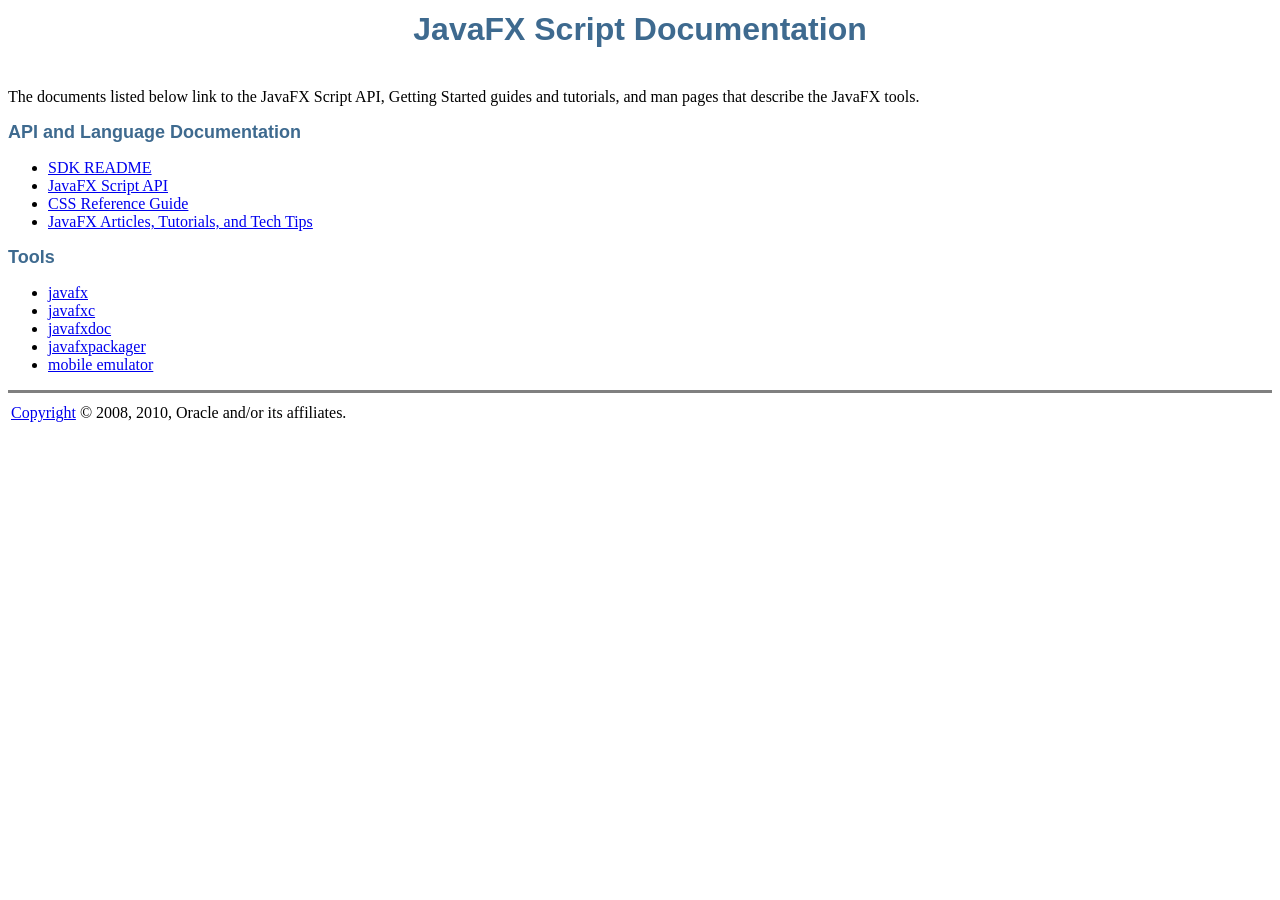
<file: lib/macos/javafx-sdk1.3/docs/index.html>
<!DOCTYPE HTML PUBLIC "-//W3C//DTD HTML 4.01 Transitional//EN"><html>  <head>    <title>JavaFX Script Documentation</title>    <meta http-equiv="Content-Type" content="text/html; charset=MacRoman">    <meta name="collection" content="reference">    <style type="text/css">    <!--    h1, b           { font-family: Arial, Helvetica, sans-serif; color: #3E6A8F }    .atext, .ahead  { font-size: 80%; font-family: Arial, Helvetica, sans-serif; color: black; text-decoration: none;}    .atext          { font-weight: bold; }    .ahead          { font-size: 70%; text-align: right; line-height: 90%; }    .table          { border-width: 0px 0px 0px 0px }    .tdbody         { padding-left: .4em; padding-right: .4em; line-height: 90%; text-align: center; vertical-align: middle;     height: 1.7em; }    .tdleftside     { padding-left: .25em; text-align: left; border-width: 2px 0px 2px 2px; vertical-align: middle; }    .tdrightside    { padding-left: .25em; padding-right: .25em; text-align: center; vertical-align: middle; }    .tdhead         { padding-right: .5em; border-width: 0px 0px 0px 0px; text-align: right; vertical-align: middle; }    .TM             { font-size: 6px; }    #sunorange      { color: #EE6B00; }    #sunaqua        { color: #3E6A8F; }    -->    </style><!-- style="border-width: 0px 0px 0px 0px;  -->    </head>  <body>      <!-- ================BEGINNING OF TITLE HEADING=============== --><table summary="layout" border="0" width="100%"><tbody><tr><td width="100"> <!--  <img src="javalogo52x88.gif" alt="Java" border="0" height="88" width="52"> --> </td><td align="center">         <h1>JavaFX Script Documentation</h1></td><td align="right" width="100"><table summary="layout"><tbody><tr><!-- <td> <a href="http://openjfx.java.sun.com/hudson/job/openjfx-compiler/lastSuccessfulBuild/artifact/openjfx-compiler/dist/doc//*zip*/doc.zip"><img src="images/downloads.png" alt="Download JavaFX Script Documentation" border="0" height="42" width="45"></a> </td><td align="left"><font style="font-family: Arial,Helvetica,sans-serif;" size="-1"><a ref="http://java.sun.com/javase/6/download.jsp#docs">Download this<br> Documentation</a></font> </td>--></tr> </tbody></table></td></tr></tbody></table><p>The documents listed below link to the JavaFX Script API, Getting Started guides and tutorials, and man pages that describe the JavaFX tools.  </p><!-- ============== END OF TITLE HEADING================= --><!-- ================BEGIN TEXT INDEX=================== --><a name="api"></a><font size="+1"><b>API and Language Documentation </b></font> <br><font size="-1"></font><ul>    <li><a href="../README.html">SDK README</a></li>    <li><a href="api/index.html">JavaFX Script API</a></li>    <li><a href="api/javafx.scene/doc-files/cssref.html">CSS Reference Guide</a></li>    <li><a href="http://javafx.com/learn/directory.jsp">JavaFX Articles, Tutorials, and Tech Tips</a></li></ul> <a name="tools"></a><font size="+1"><b>Tools</b></font> <br><font size="-1"></font><ul>    <li><a href="javafx.html">javafx</a></li>    <li><a href="javafxc.html">javafxc</a></li>    <li><a href="javafxdoc.html">javafxdoc</a></li>    <li><a href="javafxpackager.html">javafxpackager</a></li>    <li><a href="emulator.html">mobile emulator</a></li>    </ul> <!-- ==============BEGINNING OF FOOTER=============== --><hr noshade="noshade" size="3"><table summary="layout" border="0" width="100%"><tbody><tr valign="top"><td><p><a href="../COPYRIGHT.html">Copyright</a> &copy; 2008, 2010, Oracle and/or its affiliates.</p></td><td align="right">   <!-- <img src="sunlogo64x30.gif" alt="Sun" border="0" height="30" width="64"> -->   <br><br></td></tr></tbody></table><!-- ================== END OF FOOTER================== -->    </body></html>
</file>
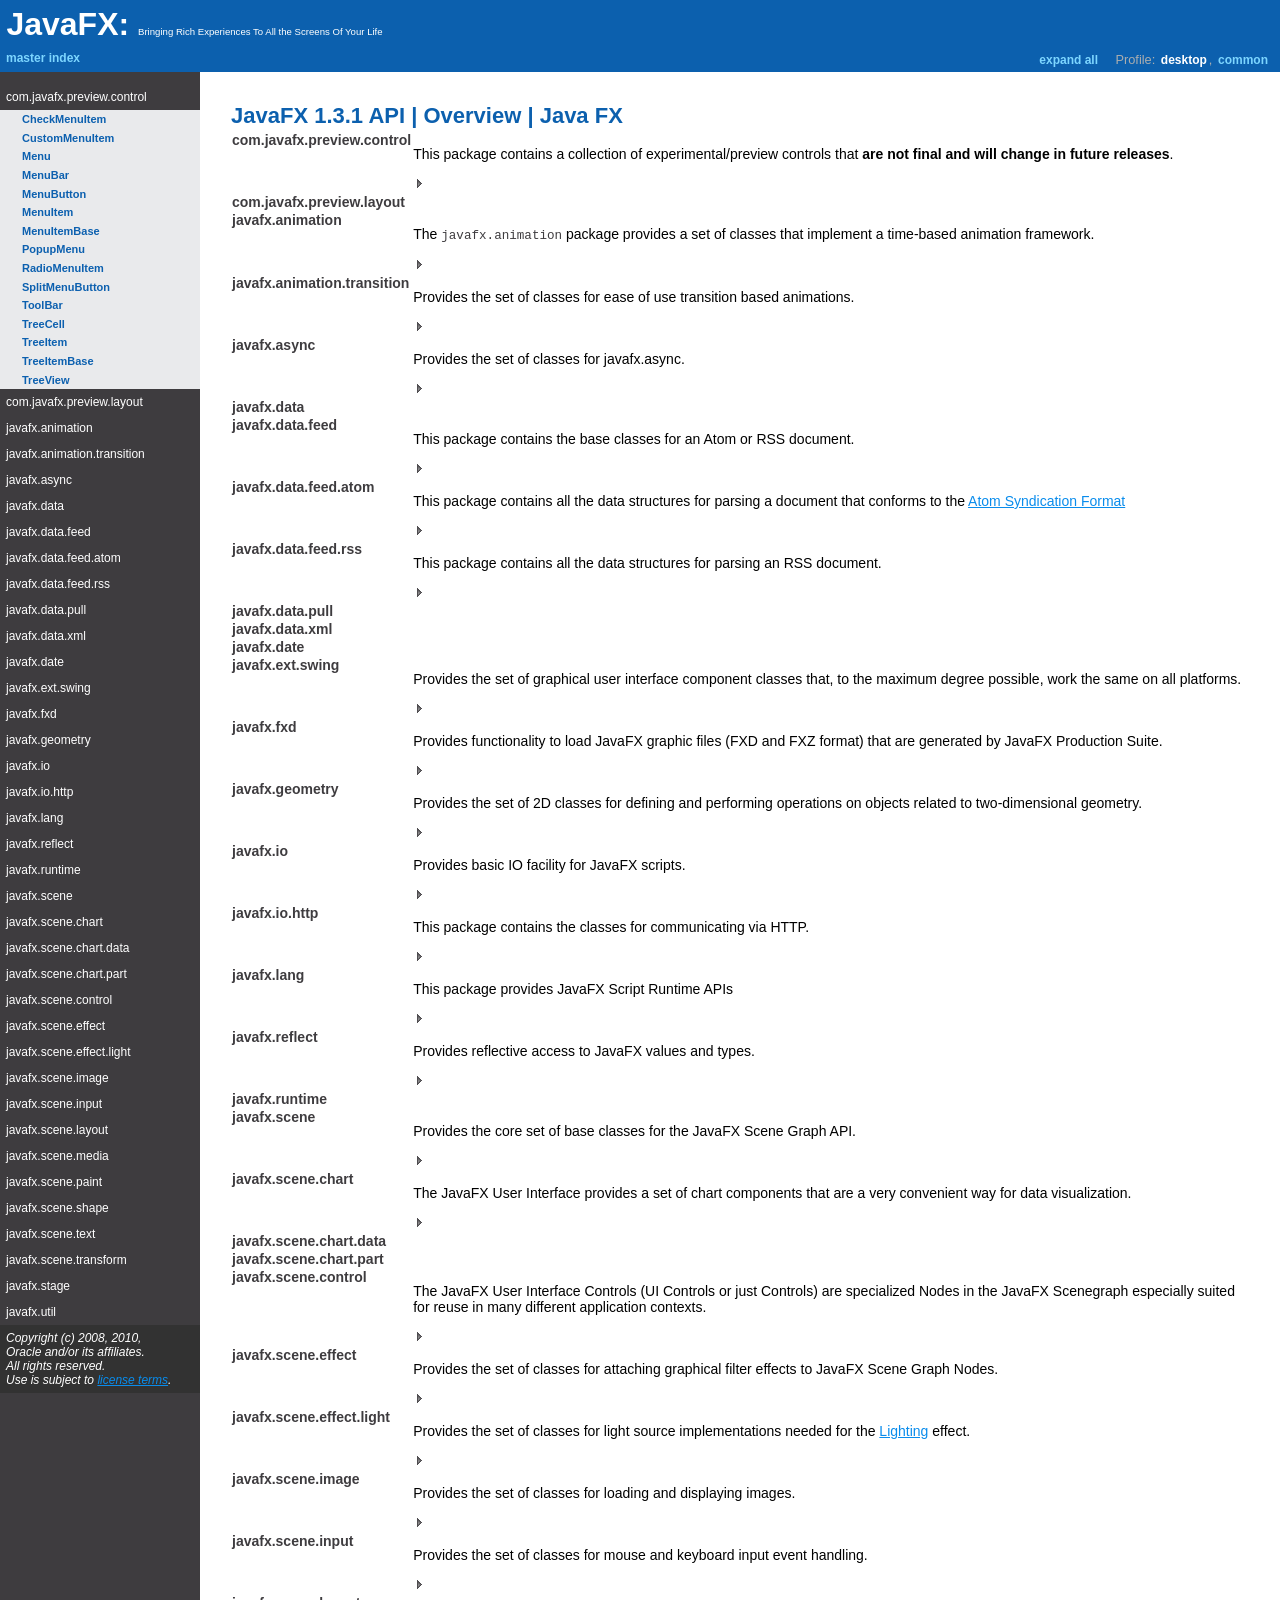
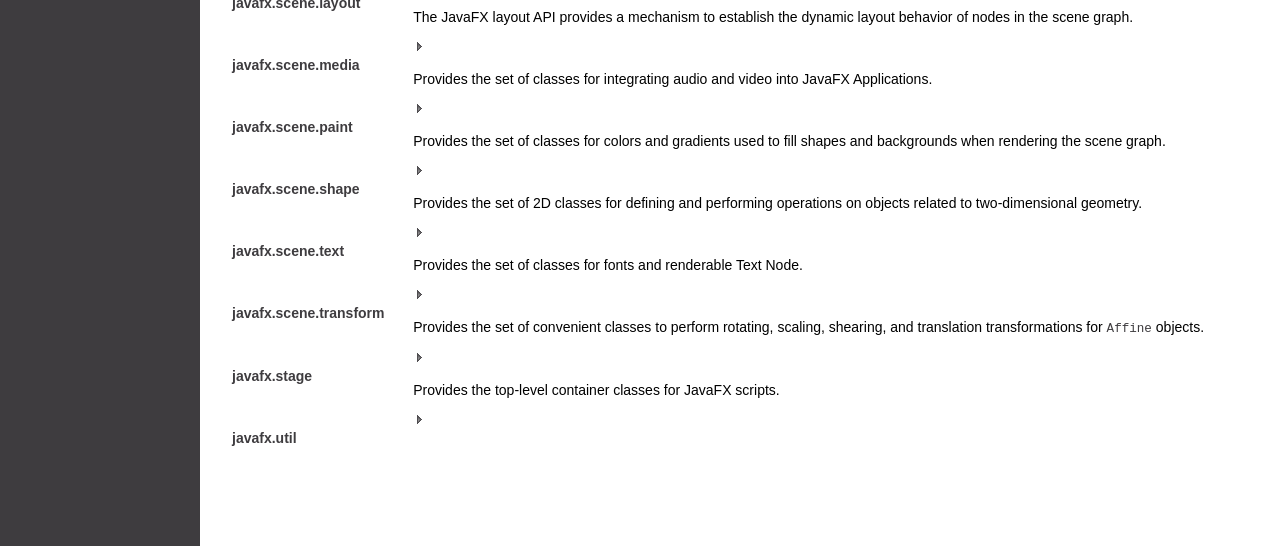
<file: lib/macos/javafx-sdk1.3/docs/api/index.html>
<!DOCTYPE html PUBLIC "-//W3C//DTD XHTML 1.0 Strict//EN" "http://www.w3.org/TR/xhtml1/DTD/xhtml1-strict.dtd">
        <html>
<head>
<META http-equiv="Content-Type" content="text/html; charset=UTF-8">
<link href="./general.css" rel="stylesheet">
<link href="./sdk.css" rel="stylesheet">
<script type="text/javascript" src="./mootools-1.2.1-yui.js"></script><script type="text/javascript" src="./sessvars.js"></script><script type="text/javascript" src="./sdk.js"></script>
<meta name="collection" content="api">
<meta name="keywords" content="JavaFX, Java FX">
<title>JavaFX 1.3.1 API |  Overview  | Java FX</title>
</head>
<body>
<div id="top-header">
<h1>
<a href="./index.html">Java<b>FX</b>: <i>Bringing Rich Experiences To All the Screens Of Your Life</i></a>
</h1>
<h3 id="master-index-link">
<a href="./master-index.html">master index</a>
</h3>
<h3 id="collapse-expand-switcher">
<a href="#" id="collapse-expand-link">expand all</a>
</h3>
<h3 id="profile-switcher">Profile: <a href="#" id="select-desktop-profile">desktop</a>, <a href="#" id="select-common-profile">common</a>
</h3>
</div>
<ul id="classes-toc">
<li>
<h4 class="header">
<a href="#">com.javafx.preview.control</a>
</h4>
<ul class="content">
<li class="profile-common ">
<a href="com.javafx.preview.control/com.javafx.preview.control.CheckMenuItem.html">CheckMenuItem</a>
</li>
<li class="profile-common ">
<a href="com.javafx.preview.control/com.javafx.preview.control.CustomMenuItem.html">CustomMenuItem</a>
</li>
<li class="profile-common ">
<a href="com.javafx.preview.control/com.javafx.preview.control.Menu.html">Menu</a>
</li>
<li class="profile-common ">
<a href="com.javafx.preview.control/com.javafx.preview.control.MenuBar.html">MenuBar</a>
</li>
<li class="profile-common ">
<a href="com.javafx.preview.control/com.javafx.preview.control.MenuButton.html">MenuButton</a>
</li>
<li class="profile-common ">
<a href="com.javafx.preview.control/com.javafx.preview.control.MenuItem.html">MenuItem</a>
</li>
<li class="profile-common ">
<a href="com.javafx.preview.control/com.javafx.preview.control.MenuItemBase.html">MenuItemBase</a>
</li>
<li class="profile-common ">
<a href="com.javafx.preview.control/com.javafx.preview.control.PopupMenu.html">PopupMenu</a>
</li>
<li class="profile-common ">
<a href="com.javafx.preview.control/com.javafx.preview.control.RadioMenuItem.html">RadioMenuItem</a>
</li>
<li class="profile-common ">
<a href="com.javafx.preview.control/com.javafx.preview.control.SplitMenuButton.html">SplitMenuButton</a>
</li>
<li class="profile-common ">
<a href="com.javafx.preview.control/com.javafx.preview.control.ToolBar.html">ToolBar</a>
</li>
<li class="profile-common ">
<a href="com.javafx.preview.control/com.javafx.preview.control.TreeCell.html">TreeCell</a>
</li>
<li class="profile-common ">
<a href="com.javafx.preview.control/com.javafx.preview.control.TreeItem.html">TreeItem</a>
</li>
<li class="profile-common ">
<a href="com.javafx.preview.control/com.javafx.preview.control.TreeItemBase.html">TreeItemBase</a>
</li>
<li class="profile-common ">
<a href="com.javafx.preview.control/com.javafx.preview.control.TreeView.html">TreeView</a>
</li>
</ul>
</li>
<li>
<h4 class="header">
<a href="#">com.javafx.preview.layout</a>
</h4>
<ul class="content">
<li class="profile-common ">
<a href="com.javafx.preview.layout/com.javafx.preview.layout.Grid.html">Grid</a>
</li>
<li class="profile-common ">
<a href="com.javafx.preview.layout/com.javafx.preview.layout.GridLayoutInfo.html">GridLayoutInfo</a>
</li>
<li class="profile-common ">
<a href="com.javafx.preview.layout/com.javafx.preview.layout.GridRow.html">GridRow</a>
</li>
</ul>
</li>
<li>
<h4 class="header">
<a href="#">javafx.animation</a>
</h4>
<ul class="content">
<li class="profile-common ">
<a href="javafx.animation/javafx.animation.Interpolatable.html">Interpolatable</a>
</li>
<li class="profile-common ">
<a href="javafx.animation/javafx.animation.Interpolator.html">Interpolator</a>
</li>
<li class="profile-common ">
<a href="javafx.animation/javafx.animation.KeyFrame.html">KeyFrame</a>
</li>
<li class="profile-common ">
<a href="javafx.animation/javafx.animation.KeyValue.html">KeyValue</a>
</li>
<li class="profile-common ">
<a href="javafx.animation/javafx.animation.KeyValueTarget.html">KeyValueTarget</a>
</li>
<li class="profile-common ">
<a href="javafx.animation/javafx.animation.KeyValueTarget.Type.html">KeyValueTarget.Type</a>
</li>
<li class="profile-common ">
<a href="javafx.animation/javafx.animation.SimpleInterpolator.html">SimpleInterpolator</a>
</li>
<li class="profile-common ">
<a href="javafx.animation/javafx.animation.Timeline.html">Timeline</a>
</li>
</ul>
</li>
<li>
<h4 class="header">
<a href="#">javafx.animation.transition</a>
</h4>
<ul class="content">
<li class="profile-common ">
<a href="javafx.animation.transition/javafx.animation.transition.AnimationPath.html">AnimationPath</a>
</li>
<li class="profile-common ">
<a href="javafx.animation.transition/javafx.animation.transition.FadeTransition.html">FadeTransition</a>
</li>
<li class="profile-common ">
<a href="javafx.animation.transition/javafx.animation.transition.OrientationType.html">OrientationType</a>
</li>
<li class="profile-common ">
<a href="javafx.animation.transition/javafx.animation.transition.ParallelTransition.html">ParallelTransition</a>
</li>
<li class="profile-common ">
<a href="javafx.animation.transition/javafx.animation.transition.PathTransition.html">PathTransition</a>
</li>
<li class="profile-common ">
<a href="javafx.animation.transition/javafx.animation.transition.PauseTransition.html">PauseTransition</a>
</li>
<li class="profile-common ">
<a href="javafx.animation.transition/javafx.animation.transition.RotateTransition.html">RotateTransition</a>
</li>
<li class="profile-common ">
<a href="javafx.animation.transition/javafx.animation.transition.ScaleTransition.html">ScaleTransition</a>
</li>
<li class="profile-common ">
<a href="javafx.animation.transition/javafx.animation.transition.SequentialTransition.html">SequentialTransition</a>
</li>
<li class="profile-common ">
<a href="javafx.animation.transition/javafx.animation.transition.Transition.html">Transition</a>
</li>
<li class="profile-common ">
<a href="javafx.animation.transition/javafx.animation.transition.TranslateTransition.html">TranslateTransition</a>
</li>
</ul>
</li>
<li>
<h4 class="header">
<a href="#">javafx.async</a>
</h4>
<ul class="content">
<li class="profile-common ">
<a href="javafx.async/javafx.async.JavaTaskBase.html">JavaTaskBase</a>
</li>
<li class="profile-common ">
<a href="javafx.async/javafx.async.RunnableFuture.html">RunnableFuture</a>
</li>
<li class="profile-common ">
<a href="javafx.async/javafx.async.Task.html">Task</a>
</li>
</ul>
</li>
<li>
<h4 class="header">
<a href="#">javafx.data</a>
</h4>
<ul class="content">
<li class="">
<a href="javafx.data/javafx.data.Converter.html">Converter</a>
</li>
<li class="profile-common ">
<a href="javafx.data/javafx.data.Pair.html">Pair</a>
</li>
</ul>
</li>
<li>
<h4 class="header">
<a href="#">javafx.data.feed</a>
</h4>
<ul class="content">
<li class="profile-common ">
<a href="javafx.data.feed/javafx.data.feed.Base.html">Base</a>
</li>
<li class="profile-common ">
<a href="javafx.data.feed/javafx.data.feed.FeedTask.html">FeedTask</a>
</li>
</ul>
</li>
<li>
<h4 class="header">
<a href="#">javafx.data.feed.atom</a>
</h4>
<ul class="content">
<li class="profile-common ">
<a href="javafx.data.feed.atom/javafx.data.feed.atom.Atom.html">Atom</a>
</li>
<li class="profile-common ">
<a href="javafx.data.feed.atom/javafx.data.feed.atom.AtomTask.html">AtomTask</a>
</li>
<li class="profile-common ">
<a href="javafx.data.feed.atom/javafx.data.feed.atom.Category.html">Category</a>
</li>
<li class="profile-common ">
<a href="javafx.data.feed.atom/javafx.data.feed.atom.Content.html">Content</a>
</li>
<li class="profile-common ">
<a href="javafx.data.feed.atom/javafx.data.feed.atom.Date.html">Date</a>
</li>
<li class="profile-common ">
<a href="javafx.data.feed.atom/javafx.data.feed.atom.Entry.html">Entry</a>
</li>
<li class="profile-common ">
<a href="javafx.data.feed.atom/javafx.data.feed.atom.Factory.html">Factory</a>
</li>
<li class="profile-common ">
<a href="javafx.data.feed.atom/javafx.data.feed.atom.Feed.html">Feed</a>
</li>
<li class="profile-common ">
<a href="javafx.data.feed.atom/javafx.data.feed.atom.Generator.html">Generator</a>
</li>
<li class="profile-common ">
<a href="javafx.data.feed.atom/javafx.data.feed.atom.Id.html">Id</a>
</li>
<li class="profile-common ">
<a href="javafx.data.feed.atom/javafx.data.feed.atom.Link.html">Link</a>
</li>
<li class="profile-common ">
<a href="javafx.data.feed.atom/javafx.data.feed.atom.Person.html">Person</a>
</li>
</ul>
</li>
<li>
<h4 class="header">
<a href="#">javafx.data.feed.rss</a>
</h4>
<ul class="content">
<li class="profile-common ">
<a href="javafx.data.feed.rss/javafx.data.feed.rss.Category.html">Category</a>
</li>
<li class="profile-common ">
<a href="javafx.data.feed.rss/javafx.data.feed.rss.Channel.html">Channel</a>
</li>
<li class="profile-common ">
<a href="javafx.data.feed.rss/javafx.data.feed.rss.Enclosure.html">Enclosure</a>
</li>
<li class="profile-common ">
<a href="javafx.data.feed.rss/javafx.data.feed.rss.Factory.html">Factory</a>
</li>
<li class="profile-common ">
<a href="javafx.data.feed.rss/javafx.data.feed.rss.Guid.html">Guid</a>
</li>
<li class="profile-common ">
<a href="javafx.data.feed.rss/javafx.data.feed.rss.Image.html">Image</a>
</li>
<li class="profile-common ">
<a href="javafx.data.feed.rss/javafx.data.feed.rss.Item.html">Item</a>
</li>
<li class="profile-common ">
<a href="javafx.data.feed.rss/javafx.data.feed.rss.RSS.html">RSS</a>
</li>
<li class="profile-common ">
<a href="javafx.data.feed.rss/javafx.data.feed.rss.RssTask.html">RssTask</a>
</li>
<li class="profile-common ">
<a href="javafx.data.feed.rss/javafx.data.feed.rss.Source.html">Source</a>
</li>
</ul>
</li>
<li>
<h4 class="header">
<a href="#">javafx.data.pull</a>
</h4>
<ul class="content">
<li class="profile-common ">
<a href="javafx.data.pull/javafx.data.pull.Event.html">Event</a>
</li>
<li class="">
<a href="javafx.data.pull/javafx.data.pull.ParserTask.html">ParserTask</a>
</li>
<li class="profile-common ">
<a href="javafx.data.pull/javafx.data.pull.PullParser.html">PullParser</a>
</li>
</ul>
</li>
<li>
<h4 class="header">
<a href="#">javafx.data.xml</a>
</h4>
<ul class="content">
<li class="profile-common ">
<a href="javafx.data.xml/javafx.data.xml.QName.html">QName</a>
</li>
<li class="">
<a href="javafx.data.xml/javafx.data.xml.XMLConstants.html">XMLConstants</a>
</li>
</ul>
</li>
<li>
<h4 class="header">
<a href="#">javafx.date</a>
</h4>
<ul class="content">
<li class="profile-common ">
<a href="javafx.date/javafx.date.DateTime.html">DateTime</a>
</li>
</ul>
</li>
<li>
<h4 class="header">
<a href="#">javafx.ext.swing</a>
</h4>
<ul class="content">
<li class="private">
<a href="javafx.ext.swing/javafx.ext.swing.JTextFieldImpl.html">JTextFieldImpl</a>
</li>
<li class="profile-desktop conditional swing ">
<a href="javafx.ext.swing/javafx.ext.swing.SwingAbstractButton.html">SwingAbstractButton</a>
</li>
<li class="profile-desktop conditional swing ">
<a href="javafx.ext.swing/javafx.ext.swing.SwingButton.html">SwingButton</a>
</li>
<li class="profile-desktop conditional swing ">
<a href="javafx.ext.swing/javafx.ext.swing.SwingCheckBox.html">SwingCheckBox</a>
</li>
<li class="profile-desktop conditional swing ">
<a href="javafx.ext.swing/javafx.ext.swing.SwingComboBox.html">SwingComboBox</a>
</li>
<li class="profile-desktop conditional swing ">
<a href="javafx.ext.swing/javafx.ext.swing.SwingComboBoxItem.html">SwingComboBoxItem</a>
</li>
<li class="profile-desktop conditional swing ">
<a href="javafx.ext.swing/javafx.ext.swing.SwingComponent.html">SwingComponent</a>
</li>
<li class="profile-desktop conditional swing ">
<a href="javafx.ext.swing/javafx.ext.swing.SwingHorizontalAlignment.html">SwingHorizontalAlignment</a>
</li>
<li class="profile-desktop conditional swing ">
<a href="javafx.ext.swing/javafx.ext.swing.SwingIcon.html">SwingIcon</a>
</li>
<li class="profile-desktop conditional swing ">
<a href="javafx.ext.swing/javafx.ext.swing.SwingLabel.html">SwingLabel</a>
</li>
<li class="profile-desktop conditional swing ">
<a href="javafx.ext.swing/javafx.ext.swing.SwingList.html">SwingList</a>
</li>
<li class="profile-desktop conditional swing ">
<a href="javafx.ext.swing/javafx.ext.swing.SwingListItem.html">SwingListItem</a>
</li>
<li class="profile-desktop conditional swing ">
<a href="javafx.ext.swing/javafx.ext.swing.SwingRadioButton.html">SwingRadioButton</a>
</li>
<li class="profile-desktop conditional swing ">
<a href="javafx.ext.swing/javafx.ext.swing.SwingScrollPane.html">SwingScrollPane</a>
</li>
<li class="profile-desktop conditional swing ">
<a href="javafx.ext.swing/javafx.ext.swing.SwingScrollableComponent.html">SwingScrollableComponent</a>
</li>
<li class="profile-desktop conditional swing ">
<a href="javafx.ext.swing/javafx.ext.swing.SwingSlider.html">SwingSlider</a>
</li>
<li class="profile-desktop conditional swing ">
<a href="javafx.ext.swing/javafx.ext.swing.SwingTextField.html">SwingTextField</a>
</li>
<li class="profile-desktop conditional swing ">
<a href="javafx.ext.swing/javafx.ext.swing.SwingToggleButton.html">SwingToggleButton</a>
</li>
<li class="profile-desktop conditional swing ">
<a href="javafx.ext.swing/javafx.ext.swing.SwingToggleGroup.html">SwingToggleGroup</a>
</li>
<li class="profile-desktop conditional swing ">
<a href="javafx.ext.swing/javafx.ext.swing.SwingUtils.html">SwingUtils</a>
</li>
<li class="profile-desktop conditional swing ">
<a href="javafx.ext.swing/javafx.ext.swing.SwingVerticalAlignment.html">SwingVerticalAlignment</a>
</li>
</ul>
</li>
<li>
<h4 class="header">
<a href="#">javafx.fxd</a>
</h4>
<ul class="content">
<li class="profile-common ">
<a href="javafx.fxd/javafx.fxd.Duplicator.html">Duplicator</a>
</li>
<li class="profile-common ">
<a href="javafx.fxd/javafx.fxd.FXDContent.html">FXDContent</a>
</li>
<li class="profile-common ">
<a href="javafx.fxd/javafx.fxd.FXDLoader.html">FXDLoader</a>
</li>
<li class="profile-common ">
<a href="javafx.fxd/javafx.fxd.FXDNode.html">FXDNode</a>
</li>
</ul>
</li>
<li>
<h4 class="header">
<a href="#">javafx.geometry</a>
</h4>
<ul class="content">
<li class="profile-common ">
<a href="javafx.geometry/javafx.geometry.BoundingBox.html">BoundingBox</a>
</li>
<li class="profile-common ">
<a href="javafx.geometry/javafx.geometry.Bounds.html">Bounds</a>
</li>
<li class="profile-common ">
<a href="javafx.geometry/javafx.geometry.Dimension2D.html">Dimension2D</a>
</li>
<li class="">
<a href="javafx.geometry/javafx.geometry.HPos.html">HPos</a>
</li>
<li class="profile-common ">
<a href="javafx.geometry/javafx.geometry.Insets.html">Insets</a>
</li>
<li class="profile-common ">
<a href="javafx.geometry/javafx.geometry.Point2D.html">Point2D</a>
</li>
<li class="profile-common conditional scene3d ">
<a href="javafx.geometry/javafx.geometry.Point3D.html">Point3D</a>
</li>
<li class="profile-common ">
<a href="javafx.geometry/javafx.geometry.Rectangle2D.html">Rectangle2D</a>
</li>
<li class="">
<a href="javafx.geometry/javafx.geometry.VPos.html">VPos</a>
</li>
</ul>
</li>
<li>
<h4 class="header">
<a href="#">javafx.io</a>
</h4>
<ul class="content">
<li class="profile-common ">
<a href="javafx.io/javafx.io.Resource.html">Resource</a>
</li>
<li class="profile-common ">
<a href="javafx.io/javafx.io.Storage.html">Storage</a>
</li>
</ul>
</li>
<li>
<h4 class="header">
<a href="#">javafx.io.http</a>
</h4>
<ul class="content">
<li class="profile-common ">
<a href="javafx.io.http/javafx.io.http.HttpHeader.html">HttpHeader</a>
</li>
<li class="profile-common ">
<a href="javafx.io.http/javafx.io.http.HttpRequest.html">HttpRequest</a>
</li>
<li class="">
<a href="javafx.io.http/javafx.io.http.HttpStatus.html">HttpStatus</a>
</li>
<li class="profile-common ">
<a href="javafx.io.http/javafx.io.http.URLConverter.html">URLConverter</a>
</li>
</ul>
</li>
<li>
<h4 class="header">
<a href="#">javafx.lang</a>
</h4>
<ul class="content">
<li class="profile-common ">
<a href="javafx.lang/javafx.lang.Builtins.html">Builtins</a>
</li>
<li class="profile-common ">
<a href="javafx.lang/javafx.lang.Duration.html">Duration</a>
</li>
<li class="profile-common ">
<a href="javafx.lang/javafx.lang.FX.html">FX</a>
</li>
</ul>
</li>
<li>
<h4 class="header">
<a href="#">javafx.reflect</a>
</h4>
<ul class="content">
<li class="profile-desktop ">
<a href="javafx.reflect/javafx.reflect.FXBooleanValue.html">FXBooleanValue</a>
</li>
<li class="profile-desktop ">
<a href="javafx.reflect/javafx.reflect.FXChangeListener.html">FXChangeListener</a>
</li>
<li class="profile-desktop ">
<a href="javafx.reflect/javafx.reflect.FXChangeListenerID.html">FXChangeListenerID</a>
</li>
<li class="profile-desktop ">
<a href="javafx.reflect/javafx.reflect.FXClassType.html">FXClassType</a>
</li>
<li class="profile-desktop ">
<a href="javafx.reflect/javafx.reflect.FXContext.html">FXContext</a>
</li>
<li class="profile-desktop ">
<a href="javafx.reflect/javafx.reflect.FXDoubleValue.html">FXDoubleValue</a>
</li>
<li class="profile-desktop ">
<a href="javafx.reflect/javafx.reflect.FXFloatValue.html">FXFloatValue</a>
</li>
<li class="profile-desktop ">
<a href="javafx.reflect/javafx.reflect.FXFunctionMember.html">FXFunctionMember</a>
</li>
<li class="profile-desktop ">
<a href="javafx.reflect/javafx.reflect.FXFunctionType.html">FXFunctionType</a>
</li>
<li class="profile-desktop ">
<a href="javafx.reflect/javafx.reflect.FXFunctionValue.html">FXFunctionValue</a>
</li>
<li class="profile-desktop ">
<a href="javafx.reflect/javafx.reflect.FXIntegerValue.html">FXIntegerValue</a>
</li>
<li class="profile-desktop ">
<a href="javafx.reflect/javafx.reflect.FXJavaArrayType.html">FXJavaArrayType</a>
</li>
<li class="profile-desktop ">
<a href="javafx.reflect/javafx.reflect.FXLocal.html">FXLocal</a>
</li>
<li class="profile-desktop ">
<a href="javafx.reflect/javafx.reflect.FXLocal.ClassType.html">FXLocal.ClassType</a>
</li>
<li class="profile-desktop ">
<a href="javafx.reflect/javafx.reflect.FXLocal.Context.html">FXLocal.Context</a>
</li>
<li class="profile-desktop ">
<a href="javafx.reflect/javafx.reflect.FXLocal.FunctionValue.html">FXLocal.FunctionValue</a>
</li>
<li class="profile-desktop ">
<a href="javafx.reflect/javafx.reflect.FXLocal.ObjectValue.html">FXLocal.ObjectValue</a>
</li>
<li class="profile-desktop ">
<a href="javafx.reflect/javafx.reflect.FXLocal.Value.html">FXLocal.Value</a>
</li>
<li class="profile-desktop ">
<a href="javafx.reflect/javafx.reflect.FXLocal.VarMemberLocation.html">FXLocal.VarMemberLocation</a>
</li>
<li class="profile-desktop ">
<a href="javafx.reflect/javafx.reflect.FXLocation.html">FXLocation</a>
</li>
<li class="profile-desktop ">
<a href="javafx.reflect/javafx.reflect.FXLongValue.html">FXLongValue</a>
</li>
<li class="profile-desktop ">
<a href="javafx.reflect/javafx.reflect.FXMember.html">FXMember</a>
</li>
<li class="profile-desktop ">
<a href="javafx.reflect/javafx.reflect.FXMemberFilter.html">FXMemberFilter</a>
</li>
<li class="profile-desktop ">
<a href="javafx.reflect/javafx.reflect.FXObjectValue.html">FXObjectValue</a>
</li>
<li class="profile-desktop ">
<a href="javafx.reflect/javafx.reflect.FXPrimitiveType.html">FXPrimitiveType</a>
</li>
<li class="profile-desktop ">
<a href="javafx.reflect/javafx.reflect.FXPrimitiveValue.html">FXPrimitiveValue</a>
</li>
<li class="profile-desktop ">
<a href="javafx.reflect/javafx.reflect.FXSequenceBuilder.html">FXSequenceBuilder</a>
</li>
<li class="profile-desktop ">
<a href="javafx.reflect/javafx.reflect.FXSequenceType.html">FXSequenceType</a>
</li>
<li class="profile-desktop ">
<a href="javafx.reflect/javafx.reflect.FXSequenceValue.html">FXSequenceValue</a>
</li>
<li class="profile-desktop ">
<a href="javafx.reflect/javafx.reflect.FXType.html">FXType</a>
</li>
<li class="profile-desktop ">
<a href="javafx.reflect/javafx.reflect.FXValue.html">FXValue</a>
</li>
<li class="profile-desktop ">
<a href="javafx.reflect/javafx.reflect.FXVarMember.html">FXVarMember</a>
</li>
<li class="profile-desktop ">
<a href="javafx.reflect/javafx.reflect.FXVarMemberLocation.html">FXVarMemberLocation</a>
</li>
</ul>
</li>
<li>
<h4 class="header">
<a href="#">javafx.runtime</a>
</h4>
<ul class="content">
<li class="profile-common ">
<a href="javafx.runtime/javafx.runtime.ConditionalFeature.html">ConditionalFeature</a>
</li>
<li class="profile-common ">
<a href="javafx.runtime/javafx.runtime.Platform.html">Platform</a>
</li>
</ul>
</li>
<li>
<h4 class="header">
<a href="#">javafx.scene</a>
</h4>
<ul class="content">
<li class="profile-common ">
<a href="javafx.scene/javafx.scene.CacheHint.html">CacheHint</a>
</li>
<li class="profile-common conditional scene3d ">
<a href="javafx.scene/javafx.scene.Camera.html">Camera</a>
</li>
<li class="profile-common ">
<a href="javafx.scene/javafx.scene.Cursor.html">Cursor</a>
</li>
<li class="profile-common ">
<a href="javafx.scene/javafx.scene.CustomNode.html">CustomNode</a>
</li>
<li class="profile-common ">
<a href="javafx.scene/javafx.scene.Group.html">Group</a>
</li>
<li class="profile-common ">
<a href="javafx.scene/javafx.scene.ImageCursor.html">ImageCursor</a>
</li>
<li class="profile-common ">
<a href="javafx.scene/javafx.scene.Node.html">Node</a>
</li>
<li class="profile-common conditional scene3d ">
<a href="javafx.scene/javafx.scene.ParallelCamera.html">ParallelCamera</a>
</li>
<li class="">
<a href="javafx.scene/javafx.scene.Parent.html">Parent</a>
</li>
<li class="profile-common conditional scene3d ">
<a href="javafx.scene/javafx.scene.PerspectiveCamera.html">PerspectiveCamera</a>
</li>
<li class="profile-common ">
<a href="javafx.scene/javafx.scene.Scene.html">Scene</a>
</li>
</ul>
</li>
<li>
<h4 class="header">
<a href="#">javafx.scene.chart</a>
</h4>
<ul class="content">
<li class="profile-common ">
<a href="javafx.scene.chart/javafx.scene.chart.AreaChart.html">AreaChart</a>
</li>
<li class="">
<a href="javafx.scene.chart/javafx.scene.chart.AreaChart.Data.html">AreaChart.Data</a>
</li>
<li class="">
<a href="javafx.scene.chart/javafx.scene.chart.AreaChart.Series.html">AreaChart.Series</a>
</li>
<li class="profile-common ">
<a href="javafx.scene.chart/javafx.scene.chart.BarChart.html">BarChart</a>
</li>
<li class="">
<a href="javafx.scene.chart/javafx.scene.chart.BarChart.Data.html">BarChart.Data</a>
</li>
<li class="">
<a href="javafx.scene.chart/javafx.scene.chart.BarChart.Series.html">BarChart.Series</a>
</li>
<li class="profile-common ">
<a href="javafx.scene.chart/javafx.scene.chart.BarChart3D.html">BarChart3D</a>
</li>
<li class="profile-common ">
<a href="javafx.scene.chart/javafx.scene.chart.BubbleChart.html">BubbleChart</a>
</li>
<li class="">
<a href="javafx.scene.chart/javafx.scene.chart.BubbleChart.Data.html">BubbleChart.Data</a>
</li>
<li class="">
<a href="javafx.scene.chart/javafx.scene.chart.BubbleChart.Series.html">BubbleChart.Series</a>
</li>
<li class="profile-common ">
<a href="javafx.scene.chart/javafx.scene.chart.Chart.html">Chart</a>
</li>
<li class="profile-common ">
<a href="javafx.scene.chart/javafx.scene.chart.LineChart.html">LineChart</a>
</li>
<li class="">
<a href="javafx.scene.chart/javafx.scene.chart.LineChart.Data.html">LineChart.Data</a>
</li>
<li class="">
<a href="javafx.scene.chart/javafx.scene.chart.LineChart.Series.html">LineChart.Series</a>
</li>
<li class="profile-common ">
<a href="javafx.scene.chart/javafx.scene.chart.PieChart.html">PieChart</a>
</li>
<li class="">
<a href="javafx.scene.chart/javafx.scene.chart.PieChart.Data.html">PieChart.Data</a>
</li>
<li class="profile-common ">
<a href="javafx.scene.chart/javafx.scene.chart.PieChart3D.html">PieChart3D</a>
</li>
<li class="profile-common ">
<a href="javafx.scene.chart/javafx.scene.chart.ScatterChart.html">ScatterChart</a>
</li>
<li class="">
<a href="javafx.scene.chart/javafx.scene.chart.ScatterChart.Data.html">ScatterChart.Data</a>
</li>
<li class="">
<a href="javafx.scene.chart/javafx.scene.chart.ScatterChart.Series.html">ScatterChart.Series</a>
</li>
<li class="profile-common ">
<a href="javafx.scene.chart/javafx.scene.chart.XYChart.html">XYChart</a>
</li>
</ul>
</li>
<li>
<h4 class="header">
<a href="#">javafx.scene.chart.data</a>
</h4>
<ul class="content">
<li class="profile-common ">
<a href="javafx.scene.chart.data/javafx.scene.chart.data.Data.html">Data</a>
</li>
<li class="profile-common ">
<a href="javafx.scene.chart.data/javafx.scene.chart.data.Series.html">Series</a>
</li>
</ul>
</li>
<li>
<h4 class="header">
<a href="#">javafx.scene.chart.part</a>
</h4>
<ul class="content">
<li class="profile-common ">
<a href="javafx.scene.chart.part/javafx.scene.chart.part.Axis.html">Axis</a>
</li>
<li class="">
<a href="javafx.scene.chart.part/javafx.scene.chart.part.Axis.TickMark.html">Axis.TickMark</a>
</li>
<li class="profile-common ">
<a href="javafx.scene.chart.part/javafx.scene.chart.part.CategoryAxis.html">CategoryAxis</a>
</li>
<li class="profile-common ">
<a href="javafx.scene.chart.part/javafx.scene.chart.part.Legend.html">Legend</a>
</li>
<li class="">
<a href="javafx.scene.chart.part/javafx.scene.chart.part.Legend.LegendItem.html">Legend.LegendItem</a>
</li>
<li class="profile-common ">
<a href="javafx.scene.chart.part/javafx.scene.chart.part.NumberAxis.html">NumberAxis</a>
</li>
<li class="profile-common ">
<a href="javafx.scene.chart.part/javafx.scene.chart.part.PlotSymbol.html">PlotSymbol</a>
</li>
<li class="">
<a href="javafx.scene.chart.part/javafx.scene.chart.part.PlotSymbol.Circle.html">PlotSymbol.Circle</a>
</li>
<li class="">
<a href="javafx.scene.chart.part/javafx.scene.chart.part.PlotSymbol.Cross.html">PlotSymbol.Cross</a>
</li>
<li class="">
<a href="javafx.scene.chart.part/javafx.scene.chart.part.PlotSymbol.HollowDiamond.html">PlotSymbol.HollowDiamond</a>
</li>
<li class="">
<a href="javafx.scene.chart.part/javafx.scene.chart.part.PlotSymbol.HollowTriangle.html">PlotSymbol.HollowTriangle</a>
</li>
<li class="">
<a href="javafx.scene.chart.part/javafx.scene.chart.part.PlotSymbol.Square.html">PlotSymbol.Square</a>
</li>
<li class="profile-common ">
<a href="javafx.scene.chart.part/javafx.scene.chart.part.Side.html">Side</a>
</li>
<li class="profile-common ">
<a href="javafx.scene.chart.part/javafx.scene.chart.part.ValueAxis.html">ValueAxis</a>
</li>
</ul>
</li>
<li>
<h4 class="header">
<a href="#">javafx.scene.control</a>
</h4>
<ul class="content">
<li class="">
<a href="javafx.scene.control/javafx.scene.control.Behavior.html">Behavior</a>
</li>
<li class="">
<a href="javafx.scene.control/javafx.scene.control.Button.html">Button</a>
</li>
<li class="">
<a href="javafx.scene.control/javafx.scene.control.ButtonBase.html">ButtonBase</a>
</li>
<li class="profile-common ">
<a href="javafx.scene.control/javafx.scene.control.Cell.html">Cell</a>
</li>
<li class="">
<a href="javafx.scene.control/javafx.scene.control.CheckBox.html">CheckBox</a>
</li>
<li class="profile-common ">
<a href="javafx.scene.control/javafx.scene.control.ChoiceBox.html">ChoiceBox</a>
</li>
<li class="profile-common ">
<a href="javafx.scene.control/javafx.scene.control.Control.html">Control</a>
</li>
<li class="">
<a href="javafx.scene.control/javafx.scene.control.Hyperlink.html">Hyperlink</a>
</li>
<li class="profile-common ">
<a href="javafx.scene.control/javafx.scene.control.IndexedCell.html">IndexedCell</a>
</li>
<li class="">
<a href="javafx.scene.control/javafx.scene.control.Keystroke.html">Keystroke</a>
</li>
<li class="">
<a href="javafx.scene.control/javafx.scene.control.Label.html">Label</a>
</li>
<li class="">
<a href="javafx.scene.control/javafx.scene.control.Labeled.html">Labeled</a>
</li>
<li class="profile-common ">
<a href="javafx.scene.control/javafx.scene.control.ListCell.html">ListCell</a>
</li>
<li class="profile-common ">
<a href="javafx.scene.control/javafx.scene.control.ListView.html">ListView</a>
</li>
<li class="">
<a href="javafx.scene.control/javafx.scene.control.OverrunStyle.html">OverrunStyle</a>
</li>
<li class="profile-common ">
<a href="javafx.scene.control/javafx.scene.control.PasswordBox.html">PasswordBox</a>
</li>
<li class="">
<a href="javafx.scene.control/javafx.scene.control.ProgressBar.html">ProgressBar</a>
</li>
<li class="">
<a href="javafx.scene.control/javafx.scene.control.ProgressIndicator.html">ProgressIndicator</a>
</li>
<li class="">
<a href="javafx.scene.control/javafx.scene.control.RadioButton.html">RadioButton</a>
</li>
<li class="">
<a href="javafx.scene.control/javafx.scene.control.ScrollBar.html">ScrollBar</a>
</li>
<li class="profile-common ">
<a href="javafx.scene.control/javafx.scene.control.ScrollBarPolicy.html">ScrollBarPolicy</a>
</li>
<li class="profile-common ">
<a href="javafx.scene.control/javafx.scene.control.ScrollView.html">ScrollView</a>
</li>
<li class="profile-common ">
<a href="javafx.scene.control/javafx.scene.control.Separator.html">Separator</a>
</li>
<li class="profile-common ">
<a href="javafx.scene.control/javafx.scene.control.Skin.html">Skin</a>
</li>
<li class="">
<a href="javafx.scene.control/javafx.scene.control.Slider.html">Slider</a>
</li>
<li class="profile-common ">
<a href="javafx.scene.control/javafx.scene.control.TextBox.html">TextBox</a>
</li>
<li class="">
<a href="javafx.scene.control/javafx.scene.control.TextInputControl.html">TextInputControl</a>
</li>
<li class="">
<a href="javafx.scene.control/javafx.scene.control.Toggle.html">Toggle</a>
</li>
<li class="">
<a href="javafx.scene.control/javafx.scene.control.ToggleButton.html">ToggleButton</a>
</li>
<li class="">
<a href="javafx.scene.control/javafx.scene.control.ToggleGroup.html">ToggleGroup</a>
</li>
<li class="">
<a href="javafx.scene.control/javafx.scene.control.Tooltip.html">Tooltip</a>
</li>
</ul>
</li>
<li>
<h4 class="header">
<a href="#">javafx.scene.effect</a>
</h4>
<ul class="content">
<li class="profile-common conditional effect ">
<a href="javafx.scene.effect/javafx.scene.effect.Blend.html">Blend</a>
</li>
<li class="profile-common conditional effect ">
<a href="javafx.scene.effect/javafx.scene.effect.BlendMode.html">BlendMode</a>
</li>
<li class="profile-common conditional effect ">
<a href="javafx.scene.effect/javafx.scene.effect.Bloom.html">Bloom</a>
</li>
<li class="profile-common conditional effect ">
<a href="javafx.scene.effect/javafx.scene.effect.BlurType.html">BlurType</a>
</li>
<li class="profile-common conditional effect ">
<a href="javafx.scene.effect/javafx.scene.effect.BoxBlur.html">BoxBlur</a>
</li>
<li class="profile-common conditional effect ">
<a href="javafx.scene.effect/javafx.scene.effect.ColorAdjust.html">ColorAdjust</a>
</li>
<li class="profile-common conditional effect ">
<a href="javafx.scene.effect/javafx.scene.effect.DisplacementMap.html">DisplacementMap</a>
</li>
<li class="profile-common conditional effect ">
<a href="javafx.scene.effect/javafx.scene.effect.DropShadow.html">DropShadow</a>
</li>
<li class="profile-common conditional effect ">
<a href="javafx.scene.effect/javafx.scene.effect.Effect.html">Effect</a>
</li>
<li class="profile-common conditional effect ">
<a href="javafx.scene.effect/javafx.scene.effect.FloatMap.html">FloatMap</a>
</li>
<li class="profile-common conditional effect ">
<a href="javafx.scene.effect/javafx.scene.effect.Flood.html">Flood</a>
</li>
<li class="profile-common conditional effect ">
<a href="javafx.scene.effect/javafx.scene.effect.GaussianBlur.html">GaussianBlur</a>
</li>
<li class="profile-common conditional effect ">
<a href="javafx.scene.effect/javafx.scene.effect.Glow.html">Glow</a>
</li>
<li class="profile-common conditional effect ">
<a href="javafx.scene.effect/javafx.scene.effect.Identity.html">Identity</a>
</li>
<li class="profile-common conditional effect ">
<a href="javafx.scene.effect/javafx.scene.effect.InnerShadow.html">InnerShadow</a>
</li>
<li class="profile-common conditional effect ">
<a href="javafx.scene.effect/javafx.scene.effect.InvertMask.html">InvertMask</a>
</li>
<li class="profile-common conditional effect ">
<a href="javafx.scene.effect/javafx.scene.effect.Lighting.html">Lighting</a>
</li>
<li class="profile-common conditional effect ">
<a href="javafx.scene.effect/javafx.scene.effect.MotionBlur.html">MotionBlur</a>
</li>
<li class="profile-common conditional effect ">
<a href="javafx.scene.effect/javafx.scene.effect.PerspectiveTransform.html">PerspectiveTransform</a>
</li>
<li class="profile-common conditional effect ">
<a href="javafx.scene.effect/javafx.scene.effect.Reflection.html">Reflection</a>
</li>
<li class="profile-common conditional effect ">
<a href="javafx.scene.effect/javafx.scene.effect.SepiaTone.html">SepiaTone</a>
</li>
<li class="profile-common conditional effect ">
<a href="javafx.scene.effect/javafx.scene.effect.Shadow.html">Shadow</a>
</li>
</ul>
</li>
<li>
<h4 class="header">
<a href="#">javafx.scene.effect.light</a>
</h4>
<ul class="content">
<li class="profile-common conditional effect ">
<a href="javafx.scene.effect.light/javafx.scene.effect.light.DistantLight.html">DistantLight</a>
</li>
<li class="profile-common conditional effect ">
<a href="javafx.scene.effect.light/javafx.scene.effect.light.Light.html">Light</a>
</li>
<li class="profile-common conditional effect ">
<a href="javafx.scene.effect.light/javafx.scene.effect.light.PointLight.html">PointLight</a>
</li>
<li class="profile-common conditional effect ">
<a href="javafx.scene.effect.light/javafx.scene.effect.light.SpotLight.html">SpotLight</a>
</li>
</ul>
</li>
<li>
<h4 class="header">
<a href="#">javafx.scene.image</a>
</h4>
<ul class="content">
<li class="profile-common ">
<a href="javafx.scene.image/javafx.scene.image.Image.html">Image</a>
</li>
<li class="profile-common ">
<a href="javafx.scene.image/javafx.scene.image.ImageView.html">ImageView</a>
</li>
</ul>
</li>
<li>
<h4 class="header">
<a href="#">javafx.scene.input</a>
</h4>
<ul class="content">
<li class="profile-common conditional input_method ">
<a href="javafx.scene.input/javafx.scene.input.InputMethodEvent.html">InputMethodEvent</a>
</li>
<li class="profile-common conditional input_method ">
<a href="javafx.scene.input/javafx.scene.input.InputMethodHighlight.html">InputMethodHighlight</a>
</li>
<li class="profile-common conditional input_method ">
<a href="javafx.scene.input/javafx.scene.input.InputMethodTextRun.html">InputMethodTextRun</a>
</li>
<li class="profile-common ">
<a href="javafx.scene.input/javafx.scene.input.KeyCode.html">KeyCode</a>
</li>
<li class="profile-common ">
<a href="javafx.scene.input/javafx.scene.input.KeyEvent.html">KeyEvent</a>
</li>
<li class="profile-common ">
<a href="javafx.scene.input/javafx.scene.input.KeyEventID.html">KeyEventID</a>
</li>
<li class="profile-common ">
<a href="javafx.scene.input/javafx.scene.input.MouseButton.html">MouseButton</a>
</li>
<li class="profile-common ">
<a href="javafx.scene.input/javafx.scene.input.MouseEvent.html">MouseEvent</a>
</li>
<li class="profile-common private">
<a href="javafx.scene.input/javafx.scene.input.MouseEventID.html">MouseEventID</a>
</li>
<li class="profile-common conditional input_method ">
<a href="javafx.scene.input/javafx.scene.input.TextInput.html">TextInput</a>
</li>
<li class="private">
<a href="javafx.scene.input/javafx.scene.input.TextInput.impl_InputMethodEventHandler.html">TextInput.impl_InputMethodEventHandler</a>
</li>
</ul>
</li>
<li>
<h4 class="header">
<a href="#">javafx.scene.layout</a>
</h4>
<ul class="content">
<li class="">
<a href="javafx.scene.layout/javafx.scene.layout.ClipView.html">ClipView</a>
</li>
<li class="profile-common ">
<a href="javafx.scene.layout/javafx.scene.layout.Container.html">Container</a>
</li>
<li class="profile-common ">
<a href="javafx.scene.layout/javafx.scene.layout.Flow.html">Flow</a>
</li>
<li class="profile-common ">
<a href="javafx.scene.layout/javafx.scene.layout.HBox.html">HBox</a>
</li>
<li class="">
<a href="javafx.scene.layout/javafx.scene.layout.LayoutInfo.html">LayoutInfo</a>
</li>
<li class="">
<a href="javafx.scene.layout/javafx.scene.layout.LayoutInfoBase.html">LayoutInfoBase</a>
</li>
<li class="profile-common ">
<a href="javafx.scene.layout/javafx.scene.layout.Panel.html">Panel</a>
</li>
<li class="">
<a href="javafx.scene.layout/javafx.scene.layout.Priority.html">Priority</a>
</li>
<li class="profile-common ">
<a href="javafx.scene.layout/javafx.scene.layout.Resizable.html">Resizable</a>
</li>
<li class="">
<a href="javafx.scene.layout/javafx.scene.layout.Stack.html">Stack</a>
</li>
<li class="profile-common ">
<a href="javafx.scene.layout/javafx.scene.layout.Tile.html">Tile</a>
</li>
<li class="profile-common ">
<a href="javafx.scene.layout/javafx.scene.layout.VBox.html">VBox</a>
</li>
</ul>
</li>
<li>
<h4 class="header">
<a href="#">javafx.scene.media</a>
</h4>
<ul class="content">
<li class="">
<a href="javafx.scene.media/javafx.scene.media.AudioTrack.html">AudioTrack</a>
</li>
<li class="profile-common ">
<a href="javafx.scene.media/javafx.scene.media.Media.html">Media</a>
</li>
<li class="">
<a href="javafx.scene.media/javafx.scene.media.Media.Metadata.html">Media.Metadata</a>
</li>
<li class="profile-common ">
<a href="javafx.scene.media/javafx.scene.media.MediaError.html">MediaError</a>
</li>
<li class="profile-common ">
<a href="javafx.scene.media/javafx.scene.media.MediaPlayer.html">MediaPlayer</a>
</li>
<li class="profile-common ">
<a href="javafx.scene.media/javafx.scene.media.MediaTimer.html">MediaTimer</a>
</li>
<li class="profile-common ">
<a href="javafx.scene.media/javafx.scene.media.MediaView.html">MediaView</a>
</li>
<li class="">
<a href="javafx.scene.media/javafx.scene.media.SubtitleTrack.html">SubtitleTrack</a>
</li>
<li class="profile-common ">
<a href="javafx.scene.media/javafx.scene.media.Track.html">Track</a>
</li>
<li class="">
<a href="javafx.scene.media/javafx.scene.media.TrackType.html">TrackType</a>
</li>
<li class="">
<a href="javafx.scene.media/javafx.scene.media.VideoTrack.html">VideoTrack</a>
</li>
</ul>
</li>
<li>
<h4 class="header">
<a href="#">javafx.scene.paint</a>
</h4>
<ul class="content">
<li class="profile-common ">
<a href="javafx.scene.paint/javafx.scene.paint.Color.html">Color</a>
</li>
<li class="profile-common ">
<a href="javafx.scene.paint/javafx.scene.paint.CycleMethod.html">CycleMethod</a>
</li>
<li class="profile-common ">
<a href="javafx.scene.paint/javafx.scene.paint.LinearGradient.html">LinearGradient</a>
</li>
<li class="profile-common ">
<a href="javafx.scene.paint/javafx.scene.paint.Paint.html">Paint</a>
</li>
<li class="profile-common ">
<a href="javafx.scene.paint/javafx.scene.paint.RadialGradient.html">RadialGradient</a>
</li>
<li class="profile-common ">
<a href="javafx.scene.paint/javafx.scene.paint.Stop.html">Stop</a>
</li>
</ul>
</li>
<li>
<h4 class="header">
<a href="#">javafx.scene.shape</a>
</h4>
<ul class="content">
<li class="profile-common ">
<a href="javafx.scene.shape/javafx.scene.shape.Arc.html">Arc</a>
</li>
<li class="profile-common ">
<a href="javafx.scene.shape/javafx.scene.shape.ArcTo.html">ArcTo</a>
</li>
<li class="profile-common ">
<a href="javafx.scene.shape/javafx.scene.shape.ArcType.html">ArcType</a>
</li>
<li class="profile-common ">
<a href="javafx.scene.shape/javafx.scene.shape.Circle.html">Circle</a>
</li>
<li class="profile-common ">
<a href="javafx.scene.shape/javafx.scene.shape.ClosePath.html">ClosePath</a>
</li>
<li class="profile-common ">
<a href="javafx.scene.shape/javafx.scene.shape.CubicCurve.html">CubicCurve</a>
</li>
<li class="profile-common ">
<a href="javafx.scene.shape/javafx.scene.shape.CubicCurveTo.html">CubicCurveTo</a>
</li>
<li class="profile-common ">
<a href="javafx.scene.shape/javafx.scene.shape.DelegateShape.html">DelegateShape</a>
</li>
<li class="profile-common ">
<a href="javafx.scene.shape/javafx.scene.shape.Ellipse.html">Ellipse</a>
</li>
<li class="profile-common ">
<a href="javafx.scene.shape/javafx.scene.shape.FillRule.html">FillRule</a>
</li>
<li class="profile-common ">
<a href="javafx.scene.shape/javafx.scene.shape.HLineTo.html">HLineTo</a>
</li>
<li class="profile-common ">
<a href="javafx.scene.shape/javafx.scene.shape.Line.html">Line</a>
</li>
<li class="profile-common ">
<a href="javafx.scene.shape/javafx.scene.shape.LineTo.html">LineTo</a>
</li>
<li class="profile-common ">
<a href="javafx.scene.shape/javafx.scene.shape.MoveTo.html">MoveTo</a>
</li>
<li class="profile-common ">
<a href="javafx.scene.shape/javafx.scene.shape.Path.html">Path</a>
</li>
<li class="profile-common ">
<a href="javafx.scene.shape/javafx.scene.shape.PathElement.html">PathElement</a>
</li>
<li class="profile-common ">
<a href="javafx.scene.shape/javafx.scene.shape.Polygon.html">Polygon</a>
</li>
<li class="profile-common ">
<a href="javafx.scene.shape/javafx.scene.shape.Polyline.html">Polyline</a>
</li>
<li class="profile-common ">
<a href="javafx.scene.shape/javafx.scene.shape.QuadCurve.html">QuadCurve</a>
</li>
<li class="profile-common ">
<a href="javafx.scene.shape/javafx.scene.shape.QuadCurveTo.html">QuadCurveTo</a>
</li>
<li class="profile-common ">
<a href="javafx.scene.shape/javafx.scene.shape.Rectangle.html">Rectangle</a>
</li>
<li class="profile-common ">
<a href="javafx.scene.shape/javafx.scene.shape.SVGPath.html">SVGPath</a>
</li>
<li class="profile-common ">
<a href="javafx.scene.shape/javafx.scene.shape.Shape.html">Shape</a>
</li>
<li class="profile-desktop ">
<a href="javafx.scene.shape/javafx.scene.shape.ShapeIntersect.html">ShapeIntersect</a>
</li>
<li class="profile-desktop ">
<a href="javafx.scene.shape/javafx.scene.shape.ShapeSubtract.html">ShapeSubtract</a>
</li>
<li class="profile-common ">
<a href="javafx.scene.shape/javafx.scene.shape.StrokeLineCap.html">StrokeLineCap</a>
</li>
<li class="profile-common ">
<a href="javafx.scene.shape/javafx.scene.shape.StrokeLineJoin.html">StrokeLineJoin</a>
</li>
<li class="profile-common ">
<a href="javafx.scene.shape/javafx.scene.shape.VLineTo.html">VLineTo</a>
</li>
</ul>
</li>
<li>
<h4 class="header">
<a href="#">javafx.scene.text</a>
</h4>
<ul class="content">
<li class="profile-common ">
<a href="javafx.scene.text/javafx.scene.text.Font.html">Font</a>
</li>
<li class="profile-common ">
<a href="javafx.scene.text/javafx.scene.text.FontPosition.html">FontPosition</a>
</li>
<li class="profile-common ">
<a href="javafx.scene.text/javafx.scene.text.FontPosture.html">FontPosture</a>
</li>
<li class="profile-common ">
<a href="javafx.scene.text/javafx.scene.text.FontWeight.html">FontWeight</a>
</li>
<li class="profile-common ">
<a href="javafx.scene.text/javafx.scene.text.Text.html">Text</a>
</li>
<li class="profile-common ">
<a href="javafx.scene.text/javafx.scene.text.TextAlignment.html">TextAlignment</a>
</li>
<li class="profile-common ">
<a href="javafx.scene.text/javafx.scene.text.TextBoundsType.html">TextBoundsType</a>
</li>
<li class="profile-common ">
<a href="javafx.scene.text/javafx.scene.text.TextOffsets.html">TextOffsets</a>
</li>
<li class="profile-common ">
<a href="javafx.scene.text/javafx.scene.text.TextOrigin.html">TextOrigin</a>
</li>
</ul>
</li>
<li>
<h4 class="header">
<a href="#">javafx.scene.transform</a>
</h4>
<ul class="content">
<li class="profile-common ">
<a href="javafx.scene.transform/javafx.scene.transform.Affine.html">Affine</a>
</li>
<li class="profile-common ">
<a href="javafx.scene.transform/javafx.scene.transform.Rotate.html">Rotate</a>
</li>
<li class="profile-common ">
<a href="javafx.scene.transform/javafx.scene.transform.Scale.html">Scale</a>
</li>
<li class="profile-common ">
<a href="javafx.scene.transform/javafx.scene.transform.Shear.html">Shear</a>
</li>
<li class="profile-common ">
<a href="javafx.scene.transform/javafx.scene.transform.Transform.html">Transform</a>
</li>
<li class="profile-common ">
<a href="javafx.scene.transform/javafx.scene.transform.Translate.html">Translate</a>
</li>
</ul>
</li>
<li>
<h4 class="header">
<a href="#">javafx.stage</a>
</h4>
<ul class="content">
<li class="profile-common ">
<a href="javafx.stage/javafx.stage.Alert.html">Alert</a>
</li>
<li class="profile-desktop ">
<a href="javafx.stage/javafx.stage.AppletStageExtension.html">AppletStageExtension</a>
</li>
<li class="profile-common ">
<a href="javafx.stage/javafx.stage.Screen.html">Screen</a>
</li>
<li class="profile-common ">
<a href="javafx.stage/javafx.stage.Stage.html">Stage</a>
</li>
<li class="profile-common ">
<a href="javafx.stage/javafx.stage.StageExtension.html">StageExtension</a>
</li>
<li class="profile-common ">
<a href="javafx.stage/javafx.stage.StageStyle.html">StageStyle</a>
</li>
</ul>
</li>
<li>
<h4 class="header">
<a href="#">javafx.util</a>
</h4>
<ul class="content">
<li class="profile-common ">
<a href="javafx.util/javafx.util.Bits.html">Bits</a>
</li>
<li class="profile-desktop ">
<a href="javafx.util/javafx.util.FXEvaluator.html">FXEvaluator</a>
</li>
<li class="profile-common ">
<a href="javafx.util/javafx.util.Math.html">Math</a>
</li>
<li class="profile-common ">
<a href="javafx.util/javafx.util.Properties.html">Properties</a>
</li>
<li class="profile-common ">
<a href="javafx.util/javafx.util.Sequences.html">Sequences</a>
</li>
<li class="profile-desktop ">
<a href="javafx.util/javafx.util.StringLocalizer.html">StringLocalizer</a>
</li>
</ul>
</li>
<li id="copyright">
<i>Copyright (c) 2008, 2010,</i>
<br>
<i>Oracle and/or its affiliates.</i>
<br>
<i>All rights reserved.</i>
<br>
<i>Use is subject to <a href="http://java.sun.com/javafx/1.3/docs/api/license.html">license terms</a>.</i>
<br>
</li>
</ul>
<div id="content">
<h3>JavaFX 1.3.1 API |  Overview  | Java FX</h3>
<table class="package-docs">
<tr>
<th></th>
</tr>
<tr>
<td class="name"><b>com.javafx.preview.control</b></td><td class="description">
<p class="comment"><p>This package contains a collection of experimental/preview controls that
    <strong> are not final and will change in future releases</strong>.</p>
<a href="#" class="long-desc-open"><img src="images/JFX_arrow_right.png"></a>
<div class="long-desc">
<p class="comment"><p>This package contains a collection of experimental/preview controls that
    <strong> are not final and will change in future releases</strong>.
    Eventually it is intended that these controls will transition from the
    com.javafx.preview.control package to the javafx.scene.control package.</p>
    
    <p>These controls have been made available for early adopters to experiment
    with in the hopes that doing so will provide useful feedback to help make
    the JavaFX UI Controls library the most powerful and pleasing UI Controls
    library available. If you have any feedback on these controls, either as
    requests for enhancement or as bug reports, please report them all to the
    <a href="http://javafx-jira.kenai.com">JavaFX JIRA issue tracker</a>.</p>

    <p>For more information on the official controls that are part of the JavaFX
    release, as well as details on the controls architecture and how to style
    controls, refer to the <code>javafx.scene.control</code>
    package information page.</p></p>
                                                &nbsp;
                                            </div>
</td>
</tr>
<tr>
<td class="name"><b>com.javafx.preview.layout</b></td><td class="description"></td>
</tr>
<tr>
<td class="name"><b>javafx.animation</b></td><td class="description">
<p class="comment"><p>The <code>javafx.animation</code> package provides a set of classes
that implement a time-based animation framework.</p>
<a href="#" class="long-desc-open"><img src="images/JFX_arrow_right.png"></a>
<div class="long-desc">
<p class="comment"><p>The <code>javafx.animation</code> package provides a set of classes
that implement a time-based animation framework. This framework allows
an application to define values for a set of variables at particular
points in time, thus creating a mapping from time to value for each
target variable.</p>

<p>The two primary classes in this package are:</p>

<ul>

<li><a href="afx.animation.Timeline Timeline">Timeline</a> &ndash; Controls the execution of a sequence of
key frames, processing each <a href="afx.animation.KeyFrame KeyFrame">KeyFrame</a> sequentially, in the
order specified by the <code>KeyFrame.time</code> variable. The
<code>repeatCount</code> variable specifies how many times a
<code>Timeline</code> will run before stopping, or specifies that the
<code>Timeline</code> will run indefinitely (until explicitly
stopped). A <code>Timeline</code> that runs more than once will
restart each pass at the beginning of the <code>Timeline</code>,
unless the <code>autoReverse</code> flag is set, which will cause the
<code>Timeline</code> to reverse direction for each pass.<br><br></li>

<li><a href="afx.animation.KeyFrame KeyFrame">KeyFrame</a> &ndash; Defines target values at a specified
point in time for a set of variables that are interpolated along a
<a href="afx.animation.Timeline Timeline">Timeline</a>. A <code>KeyFrame</code> optionally defines an action function
that is called when the <code>KeyFrame</code> is executed</li>

</ul>

<p>Each variable in the <code>Timeline</code> transitions between the declared
values at each <code>KeyFrame</code>, by using the declared interpolation
function to calculate the in-between value at that time.
The default interpolator performs linear interpolation, although other
interpolators are available (for example, EASEIN, EASEOUT, and EASEBOTH).
</p>

<p>These interpolated variables can then be used to control various
rendering attributes (such as position), or for any other use desired
by the application.</p>

<p>For example:</p>

<ul>
<pre>
import javafx.animation.Timeline;
import javafx.animation.KeyFrame;

var x:Number;

var tl = Timeline {
    keyFrames: [
        KeyFrame {
            time: 0s
            values: x => 1.0
        }
        KeyFrame {
            time: 2s
            values: x => 5.0
        }
    ]
}
</pre>
</ul>

<p>When the above <code>Timeline</code> is played, the variable <code>x</code> will
linearly transition from a value of 1.0 at time = 0 seconds (that is,
right after the <code>Timeline</code> starts playing) to a value of 5.0 at time = 2
seconds.</p>

<p>Note that the JavaFX compiler has built-in support for animation.
Along with the <code>=&gt;</code> operator, the  <code>at()</code>
pseudo-function makes defining a KeyFrame and its associated key
values even easier:</p>

<ul>
<pre>
import javafx.animation.Timeline;

var x:Number;

var tl = Timeline {
    keyFrames: [
        at(0s) { x => 1.0 }
        at(2s) { x => 5.0 }
    ]
}
</pre>
</ul>

<p>In addition to defining key values, a <code>KeyFrame</code> can have an action
associated with it. This action function is called when the <code>Timeline</code>
reaches the particular point in time.</p>

<p>For example:</p>

<ul>
<pre>
import javafx.animation.Timeline;
import javafx.animation.KeyFrame;
import javafx.animation.Interpolator;

var x:Number;
var y:Number;

var tl = Timeline {
    repeatCount: Timeline.INDEFINITE
    keyFrames: [
        at(0s) { x => 1.0; y => 3.0 }
        at(2s) { x => 4.0 }
        at(4s) { x => 5.0; y => 12.0 tween Interpolator.EASEBOTH }
        KeyFrame {
            time: 4s
            action: function() {
                println("done with cycle");
            }
        }
    ]
}
</pre>
</ul>

<p>In this example, <code>x</code> will linearly interpolate from 1.0
to 4.0 over the first 2 seconds, and then from 4.0 to 5.0 over the
next 2 seconds. Because there is no value for <code>y</code> defined
at time = 2 seconds, <code>y</code> will interpolate from 3.0
to 12.0 over 4 seconds using an easing interpolator at the beginning
and end of the interval.
At the end of 4 seconds the final <code>KeyFrame</code>
will execute its action function and print the message <code>"done
with cycle"</code>. The final <code>KeyFrame</code> uses an explicit object
literal because there is no shorthand form that includes the action
function.</p>

<p>Note that this <code>Timeline</code> has a <code>repeatCount</code> of
<code>INDEFINITE</code>, so it will run continuously, starting over at
time = 0 every 4 seconds, immediately after executing the
<code>KeyFrame</code>(s) at time = 4 seconds.</p></p>
                                                &nbsp;
                                            </div>
</td>
</tr>
<tr>
<td class="name"><b>javafx.animation.transition</b></td><td class="description">
<p class="comment"><p>Provides the set of classes for ease of use transition based animations.</p>
<a href="#" class="long-desc-open"><img src="images/JFX_arrow_right.png"></a>
<div class="long-desc">
<p class="comment"><p>Provides the set of classes for ease of use transition based animations.</p>
<p>It offers a simple framework for incorporating animations onto an internal
<a href="afx.animation.transition.Timeline Timeline">Timeline</a>. It also provides high level constructs to compose the effects
of multiple animations.</p></p>
                                                &nbsp;
                                            </div>
</td>
</tr>
<tr>
<td class="name"><b>javafx.async</b></td><td class="description">
<p class="comment"><p>Provides the set of classes for javafx.async.</p>
<a href="#" class="long-desc-open"><img src="images/JFX_arrow_right.png"></a>
<div class="long-desc">
<p class="comment"><p>Provides the set of classes for javafx.async.</p>
<p>This package provides the ability to run application code on threads other
than the JavaFX event dispatch thread.  The ability to control the execution
and track the progress of the application code is also provided.</p></p>
                                                &nbsp;
                                            </div>
</td>
</tr>
<tr>
<td class="name"><b>javafx.data</b></td><td class="description"></td>
</tr>
<tr>
<td class="name"><b>javafx.data.feed</b></td><td class="description">
<p class="comment"><p>This package contains the base classes for an Atom or RSS document.</p>
<a href="#" class="long-desc-open"><img src="images/JFX_arrow_right.png"></a>
<div class="long-desc">
<p class="comment"><p>This package contains the base classes for an Atom or RSS document.</p></p>
                                                &nbsp;
                                            </div>
</td>
</tr>
<tr>
<td class="name"><b>javafx.data.feed.atom</b></td><td class="description">
<p class="comment"><p>This package contains all the data structures for parsing a document
that conforms to the 
<a href="http://www.ietf.org/rfc/rfc4287.txt">Atom Syndication Format</a></p>
<a href="#" class="long-desc-open"><img src="images/JFX_arrow_right.png"></a>
<div class="long-desc">
<p class="comment"><p>This package contains all the data structures for parsing a document
that conforms to the 
<a href="http://www.ietf.org/rfc/rfc4287.txt">Atom Syndication Format</a>
</p></p>
                                                &nbsp;
                                            </div>
</td>
</tr>
<tr>
<td class="name"><b>javafx.data.feed.rss</b></td><td class="description">
<p class="comment"><p>This package contains all the data structures for parsing an RSS document.</p>
<a href="#" class="long-desc-open"><img src="images/JFX_arrow_right.png"></a>
<div class="long-desc">
<p class="comment"><p>This package contains all the data structures for parsing an RSS document.</p></p>
                                                &nbsp;
                                            </div>
</td>
</tr>
<tr>
<td class="name"><b>javafx.data.pull</b></td><td class="description"></td>
</tr>
<tr>
<td class="name"><b>javafx.data.xml</b></td><td class="description"></td>
</tr>
<tr>
<td class="name"><b>javafx.date</b></td><td class="description"></td>
</tr>
<tr>
<td class="name"><b>javafx.ext.swing</b></td><td class="description">
<p class="comment"><p>Provides the set of graphical user interface component classes that, to the 
maximum degree possible, work the same on all platforms.</p>
<a href="#" class="long-desc-open"><img src="images/JFX_arrow_right.png"></a>
<div class="long-desc">
<p class="comment"><p>Provides the set of graphical user interface component classes that, to the 
maximum degree possible, work the same on all platforms.</p>
<p>This is a second paragraph test.</p></p>
                                                &nbsp;
                                            </div>
</td>
</tr>
<tr>
<td class="name"><b>javafx.fxd</b></td><td class="description">
<p class="comment">Provides functionality to load JavaFX graphic files (FXD and FXZ format)
 that are generated by JavaFX Production Suite.</p>
<a href="#" class="long-desc-open"><img src="images/JFX_arrow_right.png"></a>
<div class="long-desc">
<p class="comment">Provides functionality to load JavaFX graphic files (FXD and FXZ format)
 that are generated by JavaFX Production Suite.

 JavaFX graphic format files contains text descriptions of the graphical content of the JavaFX
 application. Descriptions are loaded by this package
 into the application during runtime. 

 JavaFX graphic format exists in two forms, FXD and FXZ. FXD
 is a textual 
 format using the same object literal syntax as JavaFX Script, so it is possible
to copy and paste the descriptions from the FXD file directly into
JavaFX Script code (with some exceptions noted at the end of this section).
Here is an example of a simple
FXD file representing a smiley face graphic:

<pre>
FXD {
  content: [
    Circle { id:"background" centerX:40 centerY:40 radius:39
             fill:Color.YELLOW stroke:Color.BLACK strokeWidth:3.0},
    Circle { centerX:25 centerY:30 radius:5 fill: Color.BLACK},
    Circle { centerX:55 centerY:30 radius:5 fill: Color.BLACK},
    Line{ startX:32 startY:23 endX:16 endY:15 stroke:Color.BLACK strokeWidth:4.0},
    Line{ startX:45 startY:23 endX:61 endY:15 stroke:Color.BLACK strokeWidth:4.0},
    QuadCurve { id: "mouth" stroke:Color.BLACK  strokeWidth:3.0 fill: Color.TRANSPARENT
                startX:20 startY:60 endX:60 endY:60 controlX:40 controlY:80
    }
  ]
}
</pre>

The content is loaded using the <a href="javafx.fxd/javafx.fxd.FXDLoader.html">javafx.fxd.FXDLoader</a> class. It
can be inserted into the scene graph using this snippet of code:
<pre>
var group:Group .... // a graphics group defined elsewhere 
var smileyNode = FXDLoader.load("{__DIR__}smiley.fxd"}; // loads the content
insert smileyNode into group.content; // inserts the smiley into the group
</pre>

It is possible to reference external assets from FXD content. The FXD description
follows the same approach as JavaFX Script, using the <code>{__DIR__}</code> magic variable. 
The following example demonstrates how to reference embedded font and image files
in the FXD description. All of the files are stored in an FXZ file called <code>mygfx.fxz</code>:

<pre>
FXD {
  content: [
    ImageView { x: 10 y: 10
               image: Image{ url: "{__DIR__}myimage.png"}
    },
    Text { fill: Color.WHITE x: 20 y: 20 textOrigin: TextOrigin.TOP
           font: Font.fontFromURL("{__DIR__}myfont.ttf", 25.00)
           content: "Welcome !!!"
    },
  ]
}
</pre>

In the above example, the root contains two nodes - <code>ImageView</code> with
<code>Image</code>, which loads its content from the <code>myimage.png</code> file. The other node is a <code>Text</code>
node and it uses a custom font with size 25. The font is loaded from the  <code>myfont.ttf</code> 
file. Both, the image and the font files are located in the same
directory as the <code>mygfx.fxd</code> file itself.

<b>FXZ</b> is simply a compressed version of the FXD content using zip compression
and file format. The FXZ file can also contain embedded assets, such as images or fonts.
The structure of the FXZ file from the example above is as follows:

<pre>
mygfx.fxz
 +- content.fxd
 +- myimage.png
 +- myfont.ttf
 +- ...
</pre>

The <code>content.fxd</code> file is the main content of the FXZ archive, containing the description of the graphic objects. The other 
files, <code>myimage.png</code> and <code>myfont.ttf</code> are the embedded image and font assets. 

FXZ files can be loaded in exactly the same way as FXD files, using
the <a href="javafx.fxd/javafx.fxd.FXDLoader.html">javafx.fxd.FXDLoader</a> class. 

FXD format follows similar object literal syntax as JavaFX Script.
This makes FXD format highly compatible with JavaFX Script, and it
is possible to copy portions of the FXD content directly to the JavaFX script code.

Detailed FXD format specification is available <a href="http://java.sun.com/javafx/1.3/docs/fxdspec/">here</a>.
<p>&nbsp;</p></p>
                                                &nbsp;
                                            </div>
</td>
</tr>
<tr>
<td class="name"><b>javafx.geometry</b></td><td class="description">
<p class="comment"><p>Provides the set of 2D classes for defining and performing operations on 
objects related to two-dimensional geometry.</p>
<a href="#" class="long-desc-open"><img src="images/JFX_arrow_right.png"></a>
<div class="long-desc">
<p class="comment"><p>Provides the set of 2D classes for defining and performing operations on 
objects related to two-dimensional geometry. </p></p>
                                                &nbsp;
                                            </div>
</td>
</tr>
<tr>
<td class="name"><b>javafx.io</b></td><td class="description">
<p class="comment"><p>Provides basic IO facility for JavaFX scripts.</p>
<a href="#" class="long-desc-open"><img src="images/JFX_arrow_right.png"></a>
<div class="long-desc">
<p class="comment"><p>Provides basic IO facility for JavaFX scripts.</p>

<p>The main areas of functionality of <code>javafx.io</code> package include </p>
<ol>
  <li>
    <p><b>Storage:</b> Represents each storage entry in the system. Also
provides APIs for application wide statistics & operations.</p>
  </li>
  <li>
    <p><b>Resource:</b> Provides a view of contents of a single stored entity.</p>
  </li>
</ol></p>
                                                &nbsp;
                                            </div>
</td>
</tr>
<tr>
<td class="name"><b>javafx.io.http</b></td><td class="description">
<p class="comment"><p>This package contains the classes for communicating via HTTP.</p>
<a href="#" class="long-desc-open"><img src="images/JFX_arrow_right.png"></a>
<div class="long-desc">
<p class="comment"><p>This package contains the classes for communicating via HTTP.</p></p>
                                                &nbsp;
                                            </div>
</td>
</tr>
<tr>
<td class="name"><b>javafx.lang</b></td><td class="description">
<p class="comment">This package provides JavaFX Script Runtime APIs</p>
<a href="#" class="long-desc-open"><img src="images/JFX_arrow_right.png"></a>
<div class="long-desc">
<p class="comment">This package provides JavaFX Script Runtime APIs
 <p>
 <h2>Builtins</h2>
 This class is automatically imported to all JavaFX Scripts
 </p>
 <h2>FX</h2>
 The FX class contains number of static entry points
 for a couple of different API sets provided by JavaFX Script.
 <ul>
 <li> Application Model
 <p>JavaFX Script APIs are categorized into following profiles.   </p>
 <ul>
 <li>Common Profile
 <p>This API is common across all platforms</p>
 <li>Desktop Profile
 <p>This API is available only in the desktop environment
 (browser & standalone)</p>
 <li>Mobile Profile
 <p>This API is available only in the mobile environment.</p>
 </ul>
 <p>If an application needs to be portable across all screens,
 it has to limit itself to common profile APIs. The JavaFX Script
 Runtime has the ability to run JavaFX Scripts
 that use the common or desktop API sets in any supported Browser.
 </p>
 <li> Argument or Parameter Handling
 <p>JavaFX Scripts can get Arguments or Parameters in 2 different 
 forms
 <ul><li>Named
 <p>Named Parameters come in the form of a Name, Value pair typically
 from HTML, JAD or JNLP files. They can also be passed as a commandline
 argument in the form of "name=value".</p>
 <p>Use the <a href="javafx.lang/javafx.lang.FX.html#getArgument(java.lang.String)">getArgument()</a>
 api for Named parameters</p>
 <li>Unnamed
 <p>Unnamed Arguments are always passed on the commandline.
 <p>Use the <a href="javafx.lang/javafx.lang.FX.html#getArguments()">FX.getArguments()</a>
 api for Named parameters</p>
 </ul>
 These <b>cannot</b> be combined, if they are it will behave as space
 seperated arguments.</p>
 <li> SystemProperty information
 </ul></p>
                                                &nbsp;
                                            </div>
</td>
</tr>
<tr>
<td class="name"><b>javafx.reflect</b></td><td class="description">
<p class="comment">Provides reflective access to JavaFX values and types.</p>
<a href="#" class="long-desc-open"><img src="images/JFX_arrow_right.png"></a>
<div class="long-desc">
<p class="comment">Provides reflective access to JavaFX values and types.

 This packages defines a Java API (rather than a JavaFX API), 
 so it can be used from both Java and JavaFX code.
 A future JavaFX API may be layered on top of this.

 <h2>Context</h2>
 The objects in this package are directly or indirectly created
 from a <a href="javafx.reflect/javafx.reflect.FXContext.html">FXContext</a>.
 In the default case there is a single <code>FXContext</code> instance that
 uses Java reflection.  You get one of these by doing:
 <pre>
 FXLocal.Context ctx = FXLocal.getContext();
 </pre>
 Alternatively, you can do:
 <pre>
 FXContext ctx = FXContext.getInstance();
 </pre>
 The latter is more abstract (as it supports proxying for remote VMs)
 but the more specific <code>FXLocal.Context</code> supports some extra
 operations that only make sense for same-VM reflection.

 <h2>Values</h2>
 The various reflection operations do not directly use
 Java values.  Instead,
 an <a href="javafx.reflect/javafx.reflect.FXObjectValue.html">javafx.reflect.FXObjectValue</a> is a <q>handle</q> or
 proxy for an <code>Object</code>.  This extra layer of indirection
 isn't needed in many cases, but it is useful for remote invocation,
 remote control, or in general access to data in a different VM.

 <h2>Object creation</h2>
 To do the equivalent of the JavaFX code:
 <blockquote><pre>
 var x = ...;
 var z = Foo { a: 10; b: bind x.y };
 </pre></blockquote>
 you can do:
 <blockquote><pre>
 FXContext rcontext = ...;
 FXClassType cls = rcontext.findClass(...);
 FXObjectValue x = ...;
 FXObjectValue z = cls.allocation();
 z.initVar("a", ???);
 z.bindVar("b", ???);
 z.initialize();
 </pre></blockquote>

 <h2>Sequence operations</h2>
 <p>
 Use <a href="javafx.reflect/javafx.reflect.FXSequenceBuilder.html">javafx.reflect.FXSequenceBuilder</a> to create a new sequence.
 <p>
 To get the number of items in a sequence,
 use <a href="javafx.reflect/javafx.reflect.FXValue.html#getItemCount()">ValueRef.getItemCount</a>.
 To index into a sequence,
 use <a href="javafx.reflect/javafx.reflect.FXValue.html#getItem(int)">ValueRef.getItem</a>.

 <h2>Design notes and issues</h2>
 Some design principles, influenced by the "Mirrored reflection"
 APIs (<a href="http://bracha.org/mirrors.pdf">Bracha and Ungar:
 <cite>Mirrors: Design Principles for Meta-level Facilities
 of Object-Oritented Programming Languages</cite>, OOPSLA 2004</a>),
 and <a href="http://java.sun.com/j2se/1.5.0/docs/guide/jpda/jdi/">JDI</a> :
 <ul>
 <li>No explicit constructors in user code.
 <li>Keep everything abstract, and allow indirection.
 For example, we might be working on objects in the current VM,
 or a remote VM.  We might not have objects at all - a subset of the same API
 might be used for (say) reading from <code>.class</code> files.
 <li>Hence the core classes are interfaces or abstract.
 <li>On the other hand, we should avoid useless levels of indirection
 or "service lookup".
 </ul>

 <h2>Limitations</h2>
 <ul>
 <li>Error handling isn't very consistent - sometimes we return null, and
 sometimes we throw an exception.
 <li>We don't support bound functions properly.
 </ul></p>
                                                &nbsp;
                                            </div>
</td>
</tr>
<tr>
<td class="name"><b>javafx.runtime</b></td><td class="description"></td>
</tr>
<tr>
<td class="name"><b>javafx.scene</b></td><td class="description">
<p class="comment"><p>Provides the core set of base
classes for the JavaFX Scene Graph API.</p>
<a href="#" class="long-desc-open"><img src="images/JFX_arrow_right.png"></a>
<div class="long-desc">
<p class="comment"><p>Provides the core set of base
classes for the JavaFX Scene Graph API. A scene graph is a tree-like
data structure, where each item in the tree has zero or one parent and
zero or more children.</p>

<p>The two primary classes in this package are:</p>

<ul>

<li><a href="javafx.scene/javafx.scene.Scene.html">Scene</a> &ndash; Defines the scene to be rendered. It
contains a <code>fill</code> variable that specifies the background of
the scene, <code>width</code> and <code>height</code> variables that
specify the size of the scene, and a <code>content</code> sequence
that contains a list of "root" <code>Nodes</code> to be rendered onto
the scene. This sequence of <code>Nodes</code> is the scene graph for
this <code>Scene</code>.
A <code>Scene</code> is rendered onto a <a href="javafx.stage/javafx.stage.Stage.html">javafx.stage.Stage</a>, which is the
top-level container for JavaFX content.<br><br></li>

<li><a href="javafx.scene/javafx.scene.Node.html">Node</a> &ndash; Abstract base class for all nodes in the
scene graph. Each node is either a "leaf" node with no child nodes or
a "branch" node with zero or more child nodes. Each node in the tree
has zero or one parent. Only a single node within each tree in the
scene graph will have no parent, which is often referred to as the
"root" node.
There may be several trees in the scene graph. Some trees may be part of
a <a href="javafx.scene/javafx.scene.Scene.html">Scene</a>, in which case they are eligible to be displayed.
Other trees might not be part of any <a href="javafx.scene/javafx.scene.Scene.html">Scene</a>.</li>

</ul>

<p>Branch nodes are of type <a href="javafx.scene/javafx.scene.Parent.html">Parent</a>, whose concrete subclasses
are <a href="javafx.scene/javafx.scene.Group.html">Group</a>, <a href="javafx.scene.layout/javafx.scene.layout.Container.html">javafx.scene.layout.Container</a>,
<a href="javafx.scene.control/javafx.scene.control.Control.html">javafx.scene.control.Control</a>, <a href="javafx.scene/javafx.scene.CustomNode.html">CustomNode</a>, or
subclasses thereof.</p>

<p>Leaf nodes are classes such as
<a href="javafx.scene.shape/javafx.scene.shape.Rectangle.html">javafx.scene.shape.Rectangle</a>, <a href="javafx.scene.text/javafx.scene.text.Text.html">javafx.scene.text.Text</a>,
<a href="afx.scene.image.ImageView">javafx.scene.image.ImageView</a>, <a href="javafx.scene.media/javafx.scene.media.MediaView.html">javafx.scene.media.MediaView</a>,
or other such leaf classes which cannot have children.

<p>A node may occur at most once anywhere in the scene
graph. Specifically, a node must appear no more than once in all of
the following: in the content sequence of a <a href="javafx.scene/javafx.scene.Scene.html">Scene</a>, in the
children sequence of a <a href="javafx.scene/javafx.scene.Parent.html">Parent</a> (for example, in a
<a href="javafx.scene/javafx.scene.Group.html">Group</a> node's content sequence), or as the clip of a
<a href="javafx.scene/javafx.scene.Node.html">Node</a>.
See the <a href="javafx.scene/javafx.scene.Node.html">Node</a> class for more details on these restrictions.</p>

<h4>Example</h4>

<p>An example JavaFX scene graph is as follows:</p>

<ul>
<pre>
import javafx.scene.Scene;
import javafx.scene.paint.Color;
import javafx.scene.shape.Circle;
import javafx.scene.text.Font;
import javafx.scene.text.Text;

Scene {
    width: 200
    height: 150
    fill: Color.LIGHTGRAY
    content: [
        Circle {
            centerX: 60
            centerY: 40
            radius: 30
            fill: Color.GREEN
        },
        Text {
            x: 10
            y: 90
            font: Font { size: 20 }
            content: "JavaFX Scene"
            fill: Color.DARKRED
        }
    ]
}
</pre>
</ul>

<p>The above example will generate the following image:</p>

<!-- TODO workaround for broken relative links from pkg docs -->
<ul><img src="javafx.scene/doc-files/Scene1.png"/></ul>

<h4>Coordinate System and Transformations</h4>

<p>The <code>Node</code> class defines a traditional computer graphics "local"
coordinate system in which the <code>x</code> axis increases to the right and the
<code>y</code> axis increases downwards. The concrete node classes for shapes
provide variables for defining the geometry and location of the shape
within this local coordinate space. For example,
<a href="javafx.scene.shape/javafx.scene.shape.Rectangle.html">javafx.scene.shape.Rectangle</a> provides <code>x</code>, <code>y</code>,
<code>width</code>, <code>height</code> variables while
<a href="javafx.scene.shape/javafx.scene.shape.Circle.html">javafx.scene.shape.Circle</a> provides <code>centerX</code>, <code>centerY</code>,
and <code>radius</code>.</p>

<p>Any <code>Node</code> can have transformations applied to it. These include
translation, rotation, scaling, or shearing transformations. A transformation
will change the position, orientation, or size of the coordinate system as
viewed from the parent of the node that has been transformed.</p>

<p>See the <a href="javafx.scene/javafx.scene.Node.html">Node</a> class for more information on transformations.</p>

<h4>Bounding Rectangle</h4>

<p>Since every <code>Node</code> has transformations, every Node's geometric
bounding rectangle can be described differently depending on whether
transformations are accounted for or not.</p>

<p>Each <code>Node</code> has the following read-only variables which
specifies these bounding rectangles:</p>

<ul>

<li><code>boundsInLocal</code> &ndash; specifies the bounds of the
<code>Node</code> in untransformed local coordinates.<br><br></li>

<li><code>boundsInParent</code> &ndash; specifies the bounds of the
<code>Node</code> after all transformations have been applied.
It is called "boundsInParent" because the
rectangle will be relative to the parent's coordinate system.<br><br></li>

<li><code>layoutBounds</code> &ndash; specifies the rectangular bounds of
the <code>Node</code> that should be used as the basis for layout
calculations, and may differ from the visual bounds of the node. For
shapes, Text, and ImageView, the default <code>layoutBounds</code> includes
only the shape geometry.</li>

</ul>

<p>See the <a href="javafx.scene/javafx.scene.Node.html">Node</a> class for more information on bounding rectangles.</p>

<h4>CSS</h4>
<p>
The JavaFX Scene Graph provides the facility to style nodes using
CSS (Cascading Style Sheets).
The <a href="javafx.scene/javafx.scene.Node.html">Node</a> class contains <code>id</code>, <code>styleClass</code>, and
<code>style</code> variables are used by CSS selectors to find nodes
to which styles should be applied. The <a href="javafx.scene/javafx.scene.Scene.html">Scene</a> class contains
the <code>stylesheets</code> variable which is a sequence of URLs that
reference CSS style sheets that are to be applied to the nodes within
that scene.
<p>
For further information about CSS, how to apply CSS styles
to nodes, and what properties are available for styling, see the
<!-- TODO workaround for broken relative links from package docs -->
<a href="javafx.scene/doc-files/cssref.html">CSS Reference Guide</a>.</p>
                                                &nbsp;
                                            </div>
</td>
</tr>
<tr>
<td class="name"><b>javafx.scene.chart</b></td><td class="description">
<p class="comment"><p>The JavaFX User Interface provides a set of chart components that
    are a very convenient way for data visualization.</p>
<a href="#" class="long-desc-open"><img src="images/JFX_arrow_right.png"></a>
<div class="long-desc">
<p class="comment"><p>The JavaFX User Interface provides a set of chart components that
    are a very convenient way for data visualization. Application
    developers can make use of these off-the-rack graphical charts
    provided by the SDK, to visualize a wide variety of data.</p>

    <p>Commom types of charts such as <a href="javafx.scene.chart/javafx.scene.chart.BarChart.html">Bar</a>, <a href="javafx.scene.chart/javafx.scene.chart.LineChart.html">Line</a>,
    <a href="javafx.scene.chart/javafx.scene.chart.AreaChart.html">Area</a>, <a href="javafx.scene.chart/javafx.scene.chart.PieChart.html">Pie</a>, <a href="javafx.scene.chart/javafx.scene.chart.ScatterChart.html">Scatter</a> and <a href="javafx.scene.chart/javafx.scene.chart.BubbleChart.html">Bubble</a> charts are provided. These
    charts are easy to create and are customizable. JavaFX Charts API is
    a visual centric API rather than model centric. There are several
    public variables provided for charts that can be customized either
    programmatically or via CSS.</p>

    <p>JavaFX Charts API is modular and extendable. <a href="javafx.scene.chart/javafx.scene.chart.PieChart3D.html">PieChart3D</a> and <a href="javafx.scene.chart/javafx.scene.chart.BarChart3D.html">BarChart3D</a> are two such examples that
    extend from PieChart and BarChart respectively to form new Chart
    types.</p>
    
    <p>Below is a table listing the existing Chart types and a brief
    summary of their intended use.</p>

    <table>
	<tr>
		<th>
			<p>Chart</p>
		</th>
		<th>
			<p>Summary</p>
		</th>
	</tr>
	<tr>
		<td>
			<p><a href="eChart">LineChart</a></p>
		</td>
		<td>
			<p>Plots line between the data points in a series. Used usually to
			view data trends over time.</p>
		</td>
	</tr>
	<tr>
		<td>
			<p><a href="aChart">AreaChart</a></p>
		</td>
		<td>
			<p>Plots the area between the line that connects the data points
			and the axis. Good for comparing cumulated totals over time.</p>
		</td>
	</tr>
	<tr>
		<td>
			<p><a href="Chart">BarChart</a></p>
		</td>
		<td>
			<p>Plots rectangular bars with heights indicating data values they
			represent, and corresponding to the categories they belongs to.
			Used for displaying discontinuous / discrete data</p>
		</td>
	</tr>
	<tr>
		<td>
			<p><a href="Chart">PieChart</a></p>
		</td>
		<td>
			<p>Plots circular chart divided into segments with each segment
			representing a value as a proportion of the total. It looks like a
			Pie and hence the name 
			</p>
		</td>
	</tr>
	<tr>
		<td>
			<p><a href="bleChart">BubbleChart</a></p>
		</td>
		<td>
			<p>Plots bubbles for data points in a series. Each plotted entity
			depicts three parameters in a 2D chart and hence a unique chart
			type.</p>
		</td>
	</tr>
	<tr>
		<td>
			<p><a href="tterChart">ScatterChart</a></p>
		</td>
		<td>
			<p>Plots symbols for the data points in a series. This type of
			chart is useful in viewing distribution of data and its
			corelation, if there is any clustering.</p>
		</td>
	</tr>
    </table>

    <p>The <a href="javafx.scene.chart/javafx.scene.chart.Chart.html">javafx.scene.chart.Chart</a> is the baseclass for all charts. It is responsible
    for drawing the background, frame, title and legend. It can be extended to create custom chart types.
    The <a href="javafx.scene.chart/javafx.scene.chart.XYChart.html">javafx.scene.chart.XYChart</a> is the baseclass for all two axis charts and it extends from
    Chart class. It is mostly responsible for drawing the two axis and the background of the chart plot.
    Most charts extend from XYChart class except for PieChart which extends from Chart class as it
    is not a two axis chart.
    </p>
    
    <p>The <a href="afx.scene.chart.part">javafx.scene.chart.part</a> package includes axis classes that can be used when creating
    two axis charts. <a href="afx.scene.chart.data.Axis">javafx.scene.chart.data.Axis</a> is the abstract base class of all chart axis.
    <a href="javafx.scene.chart.part/javafx.scene.chart.part.CategoryAxis.html">javafx.scene.chart.part.CategoryAxis</a> plots string categories where
    each value is a unique category along the axis. <a href="afx.scene.chart.NumberAxis">javafx.scene.chart.NumberAxis</a> plots
    a range of numbers with major tick marks every tickUnit.
    </p>

    <p>The <a href="afx.scene.chart.data">javafx.scene.chart.data</a> package has Data and Series classes that are used as a basis
    for defining chart data. Chart contains one or several series of data.
    </p>

    <p>For Example BarChart plots data from a sequence of <a href="javafx.scene.chart/javafx.scene.chart.BarChart.Series.html">javafx.scene.chart.BarChart.Series</a> objects.
    Each series contains <a href="javafx.scene.chart/javafx.scene.chart.BarChart.Data.html">javafx.scene.chart.BarChart.Data</a> objects.
    </p>

    <ul>
    <pre>
    def barSeries1: BarChart.Series = BarChart.Series {
        name: "Anvils"
        BarChart.Data {
            Category: "2007"
            Value: 567
        }
    }
    </pre>
    </ul>
    <p>We can define more series objects similarly. Following code snippet shows
    how to create a BarChart with 3 categories and its X and Y axis:
    </p>
    <ul>
   <pre>
    def barchart = BarChart {
        title: "Title" titleFont: Font { size: 24 }
        categoryAxis: CategoryAxis {
        categories: ["2007", "2008", "2009"]
    }
    valueAxis: NumberAxis {
        label: "Units Sold"
        UpperBound: 3000
        tickUnit: 1000
    }
    data: [barSeries1, barSeries2, barSeries3]
  }
   </pre>
    </ul>

    <p>JavaFX charts lends itself very well for real time or dynamic Charting (like
    online stocks, web traffic etc) from live data sets. Here is an example of a dynamic
    chart created with simulated data. A <a href="javafx.animation/javafx.animation.Timeline.html">javafx.animation.Timeline</a> is used to
    simulate dynamic data for temperature variations over time(Days).
    </p>

    <ul>
        <pre>
        def DISPLAY_RANGE:Integer = 50;
       
        def xAxis:NumberAxis = NumberAxis {
            label: "Time (Days)"
            lowerBound: 0
            upperBound: DISPLAY_RANGE
            tickUnit: DISPLAY_RANGE/10
            formatTickLabel: function(value):String { "{(value as Float) as Integer}" }
        };
        public def CHART =  LineChart {
            title: "Dynamic Data Sample"
            data: LineChart.Series{
                name: "Random"
            };
            xAxis: xAxis
            yAxis: NumberAxis {
                label: "Temperature"
                lowerBound: -40
                upperBound: 100
                tickUnit: 20
            }
        }
        var currentDay = 0;
        def timeline:Timeline = Timeline{
            repeatCount: Timeline.INDEFINITE
            keyFrames: KeyFrame {
                time: 0.2s
                action: function() {
                    if (currentDay > DISPLAY_RANGE) {
                        delete series.data[0];
                        xAxis.lowerBound = currentDay-DISPLAY_RANGE;
                        xAxis.upperBound = currentDay;
                    }
                    insert LineChart.Data{
                        xValue: currentDay
                        yValue: (javafx.util.Math.random() * 130) -35
                    } into series.data;
                    currentDay ++;
                }
            }
        }
        </pre>

    </ul></p>
                                                &nbsp;
                                            </div>
</td>
</tr>
<tr>
<td class="name"><b>javafx.scene.chart.data</b></td><td class="description"></td>
</tr>
<tr>
<td class="name"><b>javafx.scene.chart.part</b></td><td class="description"></td>
</tr>
<tr>
<td class="name"><b>javafx.scene.control</b></td><td class="description">
<p class="comment"><p>The JavaFX User Interface Controls (UI Controls or just Controls) are
    specialized Nodes in the JavaFX Scenegraph especially suited for reuse in
    many different application contexts.</p>
<a href="#" class="long-desc-open"><img src="images/JFX_arrow_right.png"></a>
<div class="long-desc">
<p class="comment"><p>The JavaFX User Interface Controls (UI Controls or just Controls) are
    specialized Nodes in the JavaFX Scenegraph especially suited for reuse in
    many different application contexts. They are designed to be highly
    customizable visually by designers and developers. They are designed to work
    well with layout systems, and to be useful for mobile, desktop, web, and tv
    applications. Examples of prominent controls include <a href="javafx.scene.control/javafx.scene.control.Button.html">Button</a>,
    <a href="javafx.scene.control/javafx.scene.control.Label.html">Label</a>, <a href="javafx.scene.control/javafx.scene.control.ListView.html">ListView</a>, and <a href="javafx.scene.control/javafx.scene.control.TextBox.html">TextBox</a>.</p>

    <p>Since Controls are <a href="javafx.scene/javafx.scene.Node.html">Nodes</a> in the scenegraph,
    they can be freely mixed with
    <a href="javafx.scene.layout/javafx.scene.layout.Container.html">Containers</a>,
    <a href="javafx.scene/javafx.scene.Group.html">Groups</a>,
    <a href="afx.scene.image.ImageView Images">Images</a>,
    <a href="javafx.scene.media/javafx.scene.media.MediaView.html">Media</a>,
    <a href="javafx.scene.text/javafx.scene.text.Text.html">Text</a>, and
    <a href="javafx.scene.shape/javafx.scene.shape.Shape.html">basic geometric shapes</a>. While
    writing new UI Controls is not trivial, using and styling them
    is very easy, especially to existing web developers.</p>

    <p>Below is a table listing the existing UI Controls and a brief summary
    of their intended use.</p>

    <table>
        <tr>
            <th>Control</th>
            <th>Summary</th>
        </tr>
        <tr>
            <td><a href="javafx.scene.control/javafx.scene.control.Button.html">Button</a></td>
            <td>A simple push button Control, used in most user interfaces for
            invoking an action or command when pressed.</td>
        </tr>
        <tr>
            <td><a href="javafx.scene.control/javafx.scene.control.CheckBox.html">CheckBox</a></td>
            <td>A simple button Control which displays a check or
            mark when selected. Commonly used for displaying multiple choices to
            a user which are not mutually exclusive.</td>
        </tr>
        <tr>
            <td><a href="javafx.scene.control/javafx.scene.control.ChoiceBox.html">ChoiceBox</a></td>
            <td>Specializes in presenting the user a list of choices in a popup
            or drop-down list from which the user may select at most one
            item. Especially useful as a non-editable ComboBox with a reasonably
            small set of choices.</td>
        </tr>
        <tr>
            <td><a href="javafx.scene.control/javafx.scene.control.Hyperlink.html">Hyperlink</a></td>
            <td>A button Control which looks like a <a href="javafx.scene.control/javafx.scene.control.Label.html">Label</a> and operates
            much like an anchor tag in HTML. The Hyperlink is not tied to
            URLs, but rather, can execute any action when clicked.</td>
        </tr>
        <tr>
            <td><a href="javafx.scene.control/javafx.scene.control.Label.html">Label</a></td>
            <td>Simple yet powerful Control for displaying text. If the text
            is too long for the space available, it may be truncated using
            one of several different <a href="javafx.scene.control/javafx.scene.control.OverrunStyle.html">overrun styles</a>. May
            display single or multiple lines of text.</td>
        </tr>
        <tr>
            <td><a href="javafx.scene.control/javafx.scene.control.ListView.html">ListView</a></td>
            <td>A powerful multi-row control where each row is defined as a
            <a href="javafx.scene.control/javafx.scene.control.Cell.html">Cell</a>. Supports virtually unlimited numbers of rows. Supports
            dynamically variable non-homogenous row heights. Can be horizontal
            or vertical.</td>
        </tr>
        <tr>
            <td><a href="javafx.scene.control/javafx.scene.control.PasswordBox.html">PasswordBox</a></td>
            <td>Simple password entry control with customizable echo strings
            and optional delay between when a character is typed and when
            it is masked.</td>
        </tr>
        <tr>
            <td><a href="javafx.scene.control/javafx.scene.control.ProgressBar.html">ProgressBar</a></td>
            <td>A specialization of the <a href="javafx.scene.control/javafx.scene.control.ProgressIndicator.html">ProgressIndicator</a> which is
            represented as a horizontal or vertical bar.</td>
        </tr>
        <tr>
            <td><a href="javafx.scene.control/javafx.scene.control.ProgressIndicator.html">ProgressIndicator</a></td>
            <td>A circular control which is used for indicating progress, either
            infinite (aka indeterminate) or finite. Often used with the
            <a href="javafx.async/javafx.async.Task.html">Task</a> API for representing progress of
            background Tasks.</td>
        </tr>
        <tr>
            <td><a href="javafx.scene.control/javafx.scene.control.RadioButton.html">RadioButton</a></td>
            <td>Typically used with a <a href="javafx.scene.control/javafx.scene.control.ToggleGroup.html">ToggleGroup</a> as a way of forming
            a mutually exclusive set of options from which to choose. This is
            similar in use to a <a href="javafx.scene.control/javafx.scene.control.ChoiceBox.html">ChoiceBox</a>. The RadioButton is the right
            choice when the number of options from which to choose is small.</td>
        </tr>
        <tr>
            <td><a href="javafx.scene.control/javafx.scene.control.ScrollBar.html">ScrollBar</a></td>
            <td>Either a horizontal or vertical bar with increment and decrement
            buttons and a "thumb" with which the user can interact. Typically
            not used alone but used for building up more complicated controls
            such as the <a href="javafx.scene.control/javafx.scene.control.ScrollView.html">ScrollView</a> and <a href="javafx.scene.control/javafx.scene.control.ListView.html">ListView</a>.</td>
        </tr>
        <tr>
            <td><a href="javafx.scene.control/javafx.scene.control.ScrollView.html">ScrollView</a></td>
            <td>A scrollable viewport within which other Nodes may be placed,
            such as an <a href="afx.scene.image.ImageView ImageView">ImageView</a>.</td>
        </tr>
        <tr>
            <td><a href="javafx.scene.control/javafx.scene.control.Separator.html">Separator</a></td>
            <td>A Control used for drawing a horizontal or vertical separator.
            Typically used in connection with ToolBars or Menus.</td>
        </tr>
        <tr>
            <td><a href="javafx.scene.control/javafx.scene.control.Slider.html">Slider</a></td>
            <td>A rich and powerful Control for allowing the user to select
            a value from within a range. The range can be limited to discrete
            intervals or be high in precision (limited to the range of a
            Number). The Slider may have an optional set of "tick mark labels"
            for indicating locations within the slider.</td>
        </tr>
        <tr>
            <td><a href="javafx.scene.control/javafx.scene.control.TextBox.html">TextBox</a></td>
            <td>A single-styled single or multi-lined text input Control.
            Suitable for most forms of text entry.</td>
        </tr>
        <tr>
            <td><a href="javafx.scene.control/javafx.scene.control.ToggleButton.html">ToggleButton</a></td>
            <td>A simple button control which may be selected. Can be used with
            a  to form a mutually exclusive set of ToggleButtons.
            Generally used in favor of RadioButtons when displaying a set of
            modes to the user (such as panels to view) as opposed to a set of
            choices the user can chose from.</td>
        </tr>
        <tr>
            <td><a href="javafx.scene.control/javafx.scene.control.Tooltip.html">Tooltip</a></td>
            <td>A type of popup which indicates to the user the function of
            some Control when the Control is hovered over by the mouse.</td>
        </tr>
    </table>

    <p>In addition to the Controls listed here, there are a variety of helper
    classes and mixins which the UI Controls library uses extensively, such as
    <a href="javafx.scene.control/javafx.scene.control.Labeled.html">Labeled</a>, <a href="javafx.scene.control/javafx.scene.control.Cell.html">Cell</a> and <a href="javafx.scene.control/javafx.scene.control.ToggleGroup.html">ToggleGroup</a>. There are also
    a number of <em>preview</em> controls which are available in the
    <code>com.javafx.preview.control</code> package. These Controls <strong> are
    not final and will change in future releases</strong>. However, they have
    been made available for early adopters to experiment with in hopes of
    providing necessary feedback to help make the JavaFX UI Controls library the
    most powerful and pleasing UI Controls library available.</p>

    <p>The remainder of this document will describe the basic architecture of
    the JavaFX UI Control library, how to style existing controls, write custom
    skins, and how to use controls to build up more complicated user interfaces.
    </p>

    <h2>Architecture</h2>

    <p>Controls follow the classic MVC design pattern. The <a href="javafx.scene.control/javafx.scene.control.Control.html">Control</a> is
    the "model". It contains both the state and the functions which manipulate
    that state. The Control class itself does not know how it is rendered or
    what the user interaction is. These tasks are delegated to the
    <a href="javafx.scene.control/javafx.scene.control.Skin.html">Skin</a> ("view") and <a href="javafx.scene.control/javafx.scene.control.Behavior.html">Behavior</a> ("controller") classes
    respectively.</p>

    <p>All Controls extend from the Control class, which is in turn a Parent
    node, and which is both a <a href="javafx.scene.layout/javafx.scene.layout.Resizable.html">Resizable</a>
    and a <a href="afx.scene.layout.TextOffsets TextOffsets">TextOffsets</a> (for purposes of
    baseline alignment). Every Control has a reference to a single Skin, which
    is the view implementation for the Control. The Control delegates to the
    Skin the responsibility of computing the min, max, and pref sizes of the
    Control, the baseline offset, and hit testing (containment and
    intersection). The Control delegates to the Behavior all handling of key
    events which occur on the Control when it contains the focus.</p>

    <p>Other than these clearly defined points of delegation, there should be no
    communication from a Control to a Skin or a Behavior. In general, the
    Control worries only about modifying its own internal state. These state
    changes may be exposed to the Skin via bindings or layout changes. Rather
    than having the Control push change notification to the Skin, it is the
    responsibility of the Skin to observe state changes on the Control by using
    binding.</p>

    <p>Likewise, the Behavior should be decoupled from the Skin such that it
    does not communicate directly with a Skin. Instead, the Skin calls functions
    on the behavior in response to input events, and the Behavior then modifies
    state on the control (typically by invoking some function on the control
    which mutates the control's state).</p>

    <p>Thus, when state on the Model (Control) changes, the View (Skin) is
    notified via binding and then updates accordingly. When user interaction
    occurs on the View (Skin), it notifies the Controller (Behavior) which then
    may mutate state on the Model (Control).</p>

    <h2>Control</h2>

    <p>Control extends from <a href="javafx.scene/javafx.scene.Parent.html">Parent</a>, and as such, is
    not a leaf node. From the perspective of a developer or designer the Control
    can be thought of as if it were a leaf node in many cases. For example, the
    developer or designer can consider a Button as if it were a Rectangle or
    other simple leaf node.</p>

    <p>Since it is a <a href="javafx.scene.layout/javafx.scene.layout.Resizable.html">Resizable</a>, a Control
    will be <strong>auto-sized to its preferred size</strong> on each scenegraph
    pulse. Setting the width and height of the Control does not affect its
    preferred size. When used in a layout container, the layout constraints
    imposed upon the Control (or manually specified on the Control) will
    determine how it is positioned and sized. In general, any Node in the
    scenegraph can be given a preferred size by setting LayoutConstraints on the
    Node. See the <code>javafx.scene.layout</code> package documentation for more
    information.</p>

    <p>The Skin of a Control can be changed at any time. Doing so will mark the
    Control as needing to be laid out since changing the Skin likely has changed
    the preferred size of the Control. If no Skin is specified at the time that
    the Control is created, then a default CSS-based skin will be provied for
    all of the built-in Controls.</p>

    <p>Each Control may have an optional tooltip specified. The Tooltip is a
    Control which displays some (usually textual) information about the control
    to the user when the mouse hovers over the Control from some period of time.
    It can be styled from CSS the same as with other Controls.</p>

    <p><code>focusTraversable</code> is overridden in Control to be true by default,
    whereas with Node it is false by default. Controls which should not be
    focusable by default (such as Label) override this to be false.
    <code>blocksMouse</code> is also overridden in Control to be true by default
    since users expect most Controls (such as buttons) to consume mouse events.
    Most Controls therefore will block mouse events from reaching nodes which
    are rendered behind them in the scene graph.</p>

    <p>The getMinWidth, getMinHeight, getPrefWidth, getPrefHeight, getMaxWidth,
    and getMaxHeight functions are delegated directly to the Skin. The
    baselineOffset variable is delegated to the node of the skin. It is not
    recommended that subclasses alter these delegations.</p>

    <p>As with all Resizables, the layoutBounds is defined to be based on the
    width and height of the Resizable. It is not recommended to change this
    definition in subclasses.</p>

    <h2>Skin</h2>

    <p>Skin is the abstract class which represents the "view", or visuals, of a
    Control. The Control itself is not responsible for its visual representation
    but instead delegates this to the Skin. The Control contains no visual
    state. There are a few notable exceptions such as textFill on Label and font
    on Labeled. Typically, visual state resides solely on a Skin implementation
    and is set or manipulated from CSS. This design is crucial for allowing for
    wildly different Skin implementations.</p>

    <p>The Skin has a readonly reference to the Control it is currently assigned
    to. A single Skin instance can be used on one and only one Control at a
    time. The Skin also maintains a reference to the Behavior associated with
    that Skin. The behavior variable is readonly, but can be set by Skin
    subclasses. It is the responsibility of the subclass to specify which
    Behavior it uses.</p>

    <p>Default implementations of the getMinWidth, getMinHeight, getPrefWidth,
    getPrefHeight, getMaxWidth, and getMaxHeight functions exist in the Skin
    class. By default, the min width and height is 0, the pref width is 100,
    the pref height is 50, and the max width and height is Float.MAX_VALUE.
    While the min and max defaults are reasonable, the pref width and height
    defaults were chosen so as to be something roughly reasonable (ie: not zero).
    The rationale was to make it easier to get a basic Skin implementation up
    and running. However, these defaults hide an error condition. It is the
    responsibility of a Skin implementation to implement the getPrefWidth and
    getPrefHeight functions, otherwise the Control will always default to be
    100 x 50 (and by virtue of auto-sizing, will be forced to be this size if
    not given different preferred widths and heights). It would be cleaner to
    have made these functions abstract. In a subsequent release these may be
    made abstract. <strong>Skin implementations must always override the
    getPrefWidth and getPrefHeight functions</strong>. It is an error in the
    implementation of the Skin subclass if these functions are not
    overridden.</p>

    <h2>Behavior</h2>

    <p>The last main architectural element is the Behavior class. The Behavior
    is responsible for implementing the user interaction logic of the Control.
    For example, the Button's behavior is responsible for handling the
    press-arm-release semantics used with Buttons. The Control delegates all
    keystrokes to the Behavior when the Control has the focus. The Skin
    delegates all mouse events or other input events that it receives to the
    Behavior so that the behavior may implement the user interaction logic of
    the Control and modify state on the Control as necessary.</p>

    <p>The Behavior API itself is principally comprised of a single function
    callActionForEvent which is called from the Control whenever a key event
    occurs on that Control. This function is not abstract, but under normal
    circumstances a subclass of Behavior will want to override this function and
    provide an implementation, otherwise keystrokes would not be correctly setup
    for use for that Control.</p>

    <h2>Styling Controls</h2>

    <p>There are two methods for customizing the look of a Control. The most
    difficult and yet most flexible approach is to write a new Skin for the
    Control which precisely implements the visuals and behaviors which you
    desire for the Control. Consult the Skin documentation for more details.</p>

    <p>The easiest and yet very powerful method for styling the built in
    Controls is by using CSS. Please note that in this release the following
    CSS description applies only to the default Skins provided for the built
    in Controls. Subsequent releases will make this generally available for
    any custom third party Controls which desire to take advantage of these
    CSS capabilities.</p>

    <p>Each of the default Skins for the built in Controls is comprised of
    multiple individually styleable areas or regions. This is much like an
    HTML page which is made up of &lt;div&gt;&apos;s and then styled from
    CSS. Each individual region may be drawn with backgrounds, borders, images,
    padding, margins, and so on. The JavaFX CSS support includes the ability
    to have multiple backgrounds and borders, and to derive colors. These
    capabilities make it extremely easy to alter the look of Controls in
    JavaFX from CSS.</p>

    <p>The colors used for drawing the default Skins of the built in Controls
    are all derived from a base color, an accent color and a background
    color. Simply by modifying the base color for a Control you can alter the
    derived gradients and create Buttons or other Controls which visually fit
    in with the default Skins but visually stand out.</p>

    <pre><code>
    import javafx.scene.control.Button;

    Button {
        text: "JavaFX"
        style: "base: red"
    }
    </code></pre>

    <p>As with all other Nodes in the scenegraph, Controls can be styled by
    using an external stylesheet, or by specifying the style directly on the
    Control. Although for examples it is easier to express and understand by
    specifying the style directly on the Node, it is recommended to use an
    external stylesheet and use either the styleClass or id of the Control,
    just as you would use the "class" or id of an HTML element with HTML
    CSS.</p>

    <p>Each UI Control specifies a styleClass which may be used to
    style controls from an external stylesheet. For example, the Button
    control is given the "button" CSS style class. The CSS style class names
    are hyphen-separated lower case as opposed to camel case, otherwise, they
    are exactly the same. For example, Button is "button", RadioButton is
    "radio-button", Tooltip is "tooltip" and so on.</p>

    <p>If you wish to override an existing style in your stylesheet, you can
    do so simply by providing the rule you would like to use. For example, if
    you wanted all Buttons to be red by default, you could do the following:</p>

    <pre><code>
    .button {
        base: red;
    }
    </code></pre>

    <p>If you wish to take complete control of the look of a Control from CSS,
    then instead of overriding properties you may instead want to give your
    Control a different styleClass and provide unique styles for it in CSS.
    For example:</p>

    <pre><code>
    import javafx.scene.control.Button;

    Button {
        text: "JavaFX"
        styleClass: "my-button"
    }
    </code></pre>

    <pre><code>
    /* in css stylesheet */
    .my-button {
        background-color: red
    }
    </code></pre>

    <p>The class documentation for each Control defines the default Skin
    regions which can be styled. For further information regarding the CSS
    capabilities provided with JavaFX, see the
    <!-- TODO workaround for broken relative links from package docs -->
    <a href="javafx.scene/doc-files/cssref.html">CSS Reference Guide</a>.</p></p>
                                                &nbsp;
                                            </div>
</td>
</tr>
<tr>
<td class="name"><b>javafx.scene.effect</b></td><td class="description">
<p class="comment"><p>Provides the set of classes for attaching graphical filter effects to JavaFX Scene Graph Nodes.</p>
<a href="#" class="long-desc-open"><img src="images/JFX_arrow_right.png"></a>
<div class="long-desc">
<p class="comment"><p>Provides the set of classes for attaching graphical filter effects to JavaFX Scene Graph Nodes.</p>
<p>An effect is a graphical algorithm that produces an image, typically
   as a modification of a source image.
   An effect can be associated with a scene graph <code>Node</code> by setting the
   <a href="javafx.scene/javafx.scene.Node.html">effect</a>
   attribute.
   Some effects change the color properties of the source pixels
   (such as <a href="javafx.scene.effect/javafx.scene.effect.ColorAdjust.html">javafx.scene.effect.ColorAdjust</a>),
   others combine multiple images together (such as
   <a href="javafx.scene.effect/javafx.scene.effect.Blend.html">Blend</a>),
   while still others warp or move the pixels of the source image around (such as
   <a href="javafx.scene.effect/javafx.scene.effect.DisplacementMap.html">DisplacementMap</a> or <a href="javafx.scene.effect/javafx.scene.effect.PerspectiveTransform.html">PerspectiveTransform</a>).
   All effects have at least one input defined and the input can be set
   to another effect to chain the effects together and combine their
   results, or it can be left unspecified in which case the effect will
   operate on a graphical rendering of the node it is attached to.</p></p>
                                                &nbsp;
                                            </div>
</td>
</tr>
<tr>
<td class="name"><b>javafx.scene.effect.light</b></td><td class="description">
<p class="comment"><p>Provides the set of classes for light source implementations needed for the
<a href="javafx.scene.effect.light.Lighting Lighting">Lighting</a> effect.</p>
<a href="#" class="long-desc-open"><img src="images/JFX_arrow_right.png"></a>
<div class="long-desc">
<p class="comment"><p>Provides the set of classes for light source implementations needed for the
<a href="afx.scene.effect.light.Lighting Lighting">Lighting</a> effect.
</p></p>
                                                &nbsp;
                                            </div>
</td>
</tr>
<tr>
<td class="name"><b>javafx.scene.image</b></td><td class="description">
<p class="comment"><p>Provides the set of classes for loading and displaying images.</p>
<a href="#" class="long-desc-open"><img src="images/JFX_arrow_right.png"></a>
<div class="long-desc">
<p class="comment"><p>Provides the set of classes for loading and displaying images.</p>
<ul>
    <li> The <a href="javafx.scene.image/javafx.scene.image.Image.html">javafx.scene.image.Image</a> class is used to load images
    (synchronously or asynchronously). Image can be resized as it is loaded and 
    the resizing can be performed with specified filtering quality and
    with an option of preserving image's original aspect ratio.

    <li> The <a href="javafx.scene.image/javafx.scene.image.ImageView.html">javafx.scene.image.ImageView</a> is a <code>Node</code> used
    for displaying images loaded with <code>Image</code> class.
    It allows displaying a dynamically scaled and/or cropped view of the source
    image. The scaling can be performed with specified filtering quality and
    with an option of preserving image's original aspect ratio.
</ul></p>
                                                &nbsp;
                                            </div>
</td>
</tr>
<tr>
<td class="name"><b>javafx.scene.input</b></td><td class="description">
<p class="comment"><p>Provides the set of classes for mouse and keyboard input event handling.</p>
<a href="#" class="long-desc-open"><img src="images/JFX_arrow_right.png"></a>
<div class="long-desc">
<p class="comment"><p>Provides the set of classes for mouse and keyboard input event handling.</p></p>
                                                &nbsp;
                                            </div>
</td>
</tr>
<tr>
<td class="name"><b>javafx.scene.layout</b></td><td class="description">
<p class="comment"><p>The JavaFX layout API provides a mechanism to establish the dynamic layout
     behavior of nodes in the scene graph.</p>
<a href="#" class="long-desc-open"><img src="images/JFX_arrow_right.png"></a>
<div class="long-desc">
<p class="comment"><p>The JavaFX layout API provides a mechanism to establish the dynamic layout
     behavior of nodes in the scene graph.   While parts of an application's scene graph
     may have a static layout where the size and position of nodes is fixed, other
     parts will need to be laid out dynamically as the application executes.
     This is required in part because JavaFX is a cross-platform technology, which means that
     often the precise size of things (screen, fonts, etc) may vary across platforms
     and cannot be reliably determined until runtime.  The other driver is that
     modern interfaces are highly dynamic (rotating screens, variable content, etc),
     so it's impossible for most applications to predict the exact size and location
     of visual elements over time, especially if the user can resize the screen or
     nodes within it.</p>

    <p>Therefore, layout often requires that the size and position of nodes be
     defined relative to aspects of the scene graph (scene size, node bounds, etc),
     often resulting in a complex set of dependencies, particularly in a
     large scene.   These dependencies can be defined by using JavaFX's bind language
     feature, however, as the scene becomes complex, this approach becomes
     both unwieldy to program and inefficient to execute.   So, the scene graph
     also supports a procedural layout mechanism that enables branches of the
     scene graph to be marked as 'needing layout' so that such dirty branches will
     be laid out in a single top-down procedural layout pass on the next pulse,
     just prior to rendering. This approach allows layout changes to be coalesced
     and processed just once, avoiding unnecessary interim layout calculations.</p>

    <p>This layout mechanism is driven automatically by the scene graph once the
     application creates and displays a <a href="javafx.scene/javafx.scene.Scene.html">Scene</a>.  An
     application typically only needs to declare the scene graph structure using
     appropriate node classes and the scene graph invokes layout at appropriate times.
    </p>

<h3>Laying out a Scene</h3>

    <p>Applications create a scene graph by placing nodes in the <code>content</code>
        sequence of a <a href="javafx.scene/javafx.scene.Scene.html">Scene</a>.    The portion of the scene graph
        that will be visible to the user (the 'viewport') is defined by the scene's
        bounds: <code>0,0 width x height</code>.   By default the scene will not constrain
        the contents of the scene graph to fit within its bounds, so any nodes which
        extend beyond its bounds will simply be clipped.</p>

    <p>If an application wishes to constrain the contents of the scene graph to fit
        within the visual bounds of the scene, then it should use a container
        at the root of the scene and bind the container's <code>width/height</code>
        to the <code>width/height</code> of the scene:

    <pre><code>Stage {
    var scene:Scene;
    scene: scene = Scene {
        width: 500
        height: 400
        contents: Stack {
            width: bind scene.width
            height: bind scene.height
            content: [ ....]
        }
    }
}</code></pre>

        This will also ensure that for desktop applications, where the user may
        resize the stage/scene, that the contents will track those dynamic changes.
    </p>

    <p>For desktop applications, there are two ways to establish the initial
        size of a scene.  First, the application may set the scene's <code>width/height</code>
        variables directly, as in the above example.  Alternatively, the application
        may leave the scene's <code>width/height</code> uninitialized and allow the
        scene to compute its own initial size based on the preferred size of
        its content (e.g. 'packing' the scene around the content):

    <pre><code>Stage {
    var scene:Scene;
    scene: scene = Scene {
        // scene will 'shrink-to-fit' its content
        contents: Stack {
            width: bind scene.width
            height: bind scene.height
            content: [ ....]
        }
    }
}</code></pre>

        Note that for non-desktop applications (tv, mobile), the size of the
        stage/scene may be fixed by the device and not configurable by the application.
    </p>


<h3>Resizable vs. Non-Resizable Nodes</h3>

    <p>The scene graph supports both resizable and non-resizable nodes.  A resizable
    node is one which has a range of acceptable sizes (minimum, preferred, maximum) and
    its parent will resize it within that range during layout, given the parent's own layout
    policy and the layout needs of sibling nodes.  Applications should therefore <em>not</em>
    set the <code>width/height</code> of resizable nodes since parents will override those values
    during layout.  See <a href="javafx.scene.layout/javafx.scene.layout.Resizable.html">Resizable</a> for more details.
    Non-resizable nodes, on the other hand, do <em>not</em> have a consistent resizing API and so
    are <em>not</em> resized by their parents during layout; Applications must establish
    the size of non-resizable nodes by setting appropriate variables.</p>

     <table border="1">
        <thead><tr><th>Resizable Classes</th><th>Non-resizable Classes</th></tr></thead>
        <tbody><tr><td>Containers, Controls</td><td>Group, CustomNode, Shapes, Text, ImageView</td></tr></tbody>
    </table></p>
    <p>
    For example:
    <pre><code>    Button {
        // Resizable: do NOT set width/height, as parent will resize during layout
        text: "Apply"
    }
    Circle {
        // Non-resizable: must establish shape size by setting geometric variables
        radius: 50
        strokeWidth: 2
    }</code></pre>

    <p>Note: Be aware that <a href="javafx.scene.shape/javafx.scene.shape.Rectangle.html">Rectangle</a>'s
    <code>width/height</code> variables are not the same as Resizable's
    <code>width/height</code> variables, since for a Rectangle the width/height does <em>not</em> include its stroke,
    which is centered on its geometry, causing its bounds to extend outside its width/height values.</p>


<h3>Using Groups vs. Containers</h3>

    <p>Group and Container are both general-purpose <a href="javafx.scene/javafx.scene.Parent.html">Parent</a> classes,
    however each deals with layout differently.</p>

    <p><a href="javafx.scene/javafx.scene.Group.html">Group</a> is not Resizable and does not constrain its
    content in any way; it simply takes on the collective bounds of its children.
    Groups do not position their children, so applications must set the position
    of nodes inside a group.  If a group contains <a href="javafx.scene.layout/javafx.scene.layout.Resizable.html">Resizable</a> content,
    it will auto-size those nodes to their preferred sizes during layout, unless
    <code>autoSizeChildren</code> is false.  The following Group example creates a row of 10 circles:

<pre><code>Group {
    opacity: .5
    content: for (i in [0..9]) {
        def c = Circle {
            radius: 20
            // Must compute position
            layoutX: bind (i * 25) - c.layoutBounds.minX
            layoutY: bind 0 - c.layoutBounds.minY
        }
    }
}</code></pre>
</p>

<p><a href="javafx.scene.layout/javafx.scene.layout.Container.html">Container</a> classes are <a href="javafx.scene.layout/javafx.scene.layout.Resizable.html">Resizable</a> and
    are designed to perform layout on their children.   They will attempt to
    constrain their contents to fit within their width/height, although it's
    possible for their content to extend outside their bounds and the container
    will not clip it.  Containers will also layout children regardless of their
    visibility, so if an application doesn't want an invisible node to be factored into the
    container's layout, then it should unmanage it (described later).</p>

<p>To compare with the Group example above, let's instead use an HBox container to
    create the same row of circles:

<pre><code>HBox {
    spacing: 5
    content: for (i in [0..9]) {
        Circle {
            radius: 20
        }
    }
}</code></pre>

    <p>As the preceding example shows, it's much easier to use Container classes to
        achieve common layout patterns, so applications should utilize containers
        whenever possible and fall back to direct layout inside
       groups when containers won't suffice or the direct approach is sufficiently
       simple (e.g. static positioning or minimal bind requirements).</p>


    <p>If an application doesn't want a parent (Container, Group, etc) to manage the layout of
        a node at all, it can unmanage the node:

    <pre><code>Stack {
    content: [
        Rectangle {
            managed: false
        }
        ...other content...
     ]
}
</code></pre>

     Once a node is unmanaged, the application must take full responsibility to
     manage the size and position of the node, as its parent will completely
     ignore it in terms of layout.  See <a href="javafx.scene/javafx.scene.Node.html">Node.managed</a>
     for more details.</p>


<h3>Using Concrete Containers</h3>

    <p>The platform provides a handful of concrete Container classes for common layout idioms:

     <table border="1">
        <thead>
        <tr>
            <th>Container</th>
            <th>Description</th>
        </tr>
        </thead>
        <tbody>
        <tr>
            <td>
            <a href="javafx.scene.layout/javafx.scene.layout.Stack.html">Stack</a></td>
            <td>Lays out nodes in a back-to-front layered stack with configurable alignment.</td>
        </tr>
        <tr>
            <td>
            <a href="javafx.scene.layout/javafx.scene.layout.HBox.html">HBox</a></td>
            <td>Lays out nodes in single row with configurable spacing and alignment.</td>
        </tr>
        <tr>
            <td>
            <a href="javafx.scene.layout/javafx.scene.layout.VBox.html">VBox</a></td>
            <td>Lays out nodes in single column with configurable spacing and alignment.</td>
        </tr>
        <tr>
            <td>
            <a href="javafx.scene.layout/javafx.scene.layout.Tile.html">Tile</a></td>
            <td>Lays out nodes in uniformly sized "tiles", where tiles are either
                flowed horizontally in rows or vertically in columns.</td>
        </tr>
        <tr>
            <td>
            <a href="javafx.scene.layout/javafx.scene.layout.Flow.html">Flow</a></td>
            <td>Lays out nodes in either a horizontal or vertical "flow", wrapping
                nodes at its width (for horizontal) or height (for vertical) boundaries.</td>
        </tr>
        <tr>
            <td>
            <a href="javafx.scene.layout/javafx.scene.layout.Panel.html">Panel</a></td>
            <td>Enables layout customization using an object-literal (vs. Container subclass).</td>
        </tr>
        <tr>
            <td>
            <a href="javafx.scene.layout/javafx.scene.layout.ClipView.html">ClipView</a></td>
            <td>Lays out a single node in a view with a rectangular clip.</td>
        </tr>
        </tbody>
    </table>
    <p>
    Applications often need to nest different containers to achieve desired
    layout structure. For example, the following code creates a scene with an 8 pixel
    margin around the edges, a toolbar spanning the top, a tile of images in the center, and
    a status area at the bottom:
    </p>
<pre><code>Stage {
    title: "Nested Containers"
    var scene:Scene;
    scene: scene = Scene {
        content: VBox {
            width: bind scene.width
            height: bind scene.height
            padding: Insets { top: 8 right: 8 bottom: 8 left: 8 }
            content: [
                ToolBar { ... }
                Tile {
                    hgap: 6 vgap: 6
                    content: for (img in images)
                                 ImageView { image: img }
                }
                Label { text: "Status:" }
            ]
        }
    }
}</code></pre>


    <p>All of the concrete container classes do layout by assigning a "layout area" 
    to each child and then laying out the child within that area using the child's
    layout preferences for sizing and alignment.  If the child is <a href="javafx.scene.layout/javafx.scene.layout.Resizable.html">Resizable</a>
    (Controls and Containers), the container will use its sizing preferences to
    compute its layout area and determine how to size it within that area.
    If the child is non-resizable (Shapes, Group, etc), the container will
    treat it as a rigid object and simply position it within its layout area.</p>
   
    <h4>Customizing Layout Preferences</h4>

    <p>All the concrete container classes support customizing layout preferences
        on a per-node basis by setting a <a href="javafx.scene.layout/javafx.scene.layout.LayoutInfo.html">LayoutInfo</a> on the node's
        layoutInfo variable.   The most common application usage of LayoutInfo is
        to override the preferred size of a resizable node:

    <pre><code>VBox {
    spacing: 8
    content: [
        Label { Text: "Friends" }
        ListView {
            layaoutInfo: LayoutInfo { width: 180 height: 150 }
        }
    ]
}</code></pre>

    

<h3>Understanding Layout Bounds</h3>

    <p><a href="javafx.scene/javafx.scene.Node.html">Node</a> defines a separate <code>layoutBounds</code> variable for the
        purpose of defining the 'logical' bounds of the node that should be used for layout
        calculations.  LayoutBounds does not necessarily correlate to the visual
        bounds of a node and it is computed differently depending on the node type:

     <table border="1">
         <thead>
             <tr>
                 <th>Node Type</th>
                 <th>Layout Bounds</th>
             </tr>
         </thead>
         <tbody>
             <tr>
                 <td><a href="javafx.scene.shape/javafx.scene.shape.Shape.html">Shape</a>,<a href="afx.scene.image.ImageView ImageView">ImageView</a></td>
                 <td>Includes geometric bounds (geometry plus stroke).<br>
                     Does NOT include effect, clip, or any transforms.
                 </td>
             </tr>
             <tr>
                 <td><a href="javafx.scene.text/javafx.scene.text.Text.html">Text</a></td>
                 <td>logical bounds based on the font height and content width, including white space.
                     can be configured to be tight bounds around chars glyphs by setting <code>boundsType</code>. <br>
                     Does NOT include effect, clip, or any transforms.
                 </td>
             </tr>
             <tr>
                 <td><a href="javafx.scene.layout/javafx.scene.layout.Resizable.html">Resizable</a> (All Containers & Controls)</td>
                 <td>always 0,0 width x height, regardless of visual bounds,
                     which might be larger or smaller than layout bounds.
                 </td>
             </tr>
             <tr>
                 <td><a href="javafx.scene/javafx.scene.Group.html">Group</a>,<a href="javafx.scene/javafx.scene.CustomNode.html">CustomNode</a></td>
                 <td>Union of all visible childrens' visual bounds (<code>boundsInParent</code>)<br>
                     Does NOT include effect, clip, or transforms set directly on group/customnode,
                     however DOES include effect, clip, transforms set on individual children (since
                     those are included in the child's <code>boundsInParent</code>).
                     CustomNode subclasses may override <code>layoutBounds</code>.
                 </td>
             </tr>
         </tbody>
     </table></p>
     <p>
    So for example, if a <a href="javafx.scene.effect/javafx.scene.effect.DropShadow.html">DropShadow</a> is added to a shape, that
    shadow will <em>not</em> be factored into the bounds of that shape for layout.  Or, if a
    <a href="afx.scene.animation.transition.ScaleTransition ScaleTransition">ScaleTransition</a> is used to pulse the
    size of a button, that pulse animation will not disturb layout around that button.</p></p>
                                                &nbsp;
                                            </div>
</td>
</tr>
<tr>
<td class="name"><b>javafx.scene.media</b></td><td class="description">
<p class="comment"><p>Provides the set of classes for integrating audio and video into JavaFX Applications.</p>
<a href="#" class="long-desc-open"><img src="images/JFX_arrow_right.png"></a>
<div class="long-desc">
<p class="comment"><p>Provides the set of classes for integrating audio and video into JavaFX Applications.
Currently, the primarily used for this package is media playback.
There are 3 essential classes in the Media Package:
<a href="javafx.scene.media/javafx.scene.media.Media.html">Media</a>, <a href="javafx.scene.media/javafx.scene.media.MediaPlayer.html">MediaPlayer</a>, and <a href="javafx.scene.media/javafx.scene.media.MediaView.html">MediaView</a>.
</p>
<p>
This is an example of a simple media player application:
<code><pre>
    import javafx.stage.Stage;
    import javafx.scene.Scene;
    import javafx.scene.media.Media;
    import javafx.scene.media.MediaPlayer;
    import javafx.scene.media.MediaView;


    Stage {
        scene: Scene {
            content: MediaView {
                mediaPlayer: MediaPlayer {
                    media: Media{ source:"file:///media/sample.fxm"}
                }
            }
        }
    }
</pre></code>
</p>
<p> The <code>Stage</code> contains a <code>Scene</code>, which contains a
<code>MediaView</code> object. The <code>MediaView</code>
object has a <code>MediaPlayer</code>, which is playing the <code>Media</code>
object.
</p></p>
                                                &nbsp;
                                            </div>
</td>
</tr>
<tr>
<td class="name"><b>javafx.scene.paint</b></td><td class="description">
<p class="comment"><p>Provides the set of classes for colors and gradients used to fill shapes and
backgrounds when rendering the scene graph.</p>
<a href="#" class="long-desc-open"><img src="images/JFX_arrow_right.png"></a>
<div class="long-desc">
<p class="comment"><p>Provides the set of classes for colors and gradients used to fill shapes and
backgrounds when rendering the scene graph. </p></p>
                                                &nbsp;
                                            </div>
</td>
</tr>
<tr>
<td class="name"><b>javafx.scene.shape</b></td><td class="description">
<p class="comment"><p>Provides the set of 2D classes for defining and performing operations on 
objects related to two-dimensional geometry.</p>
<a href="#" class="long-desc-open"><img src="images/JFX_arrow_right.png"></a>
<div class="long-desc">
<p class="comment"><p>Provides the set of 2D classes for defining and performing operations on 
objects related to two-dimensional geometry.</p></p>
                                                &nbsp;
                                            </div>
</td>
</tr>
<tr>
<td class="name"><b>javafx.scene.text</b></td><td class="description">
<p class="comment"><p>Provides the set of classes for fonts and renderable Text Node.</p>
<a href="#" class="long-desc-open"><img src="images/JFX_arrow_right.png"></a>
<div class="long-desc">
<p class="comment"><p>Provides the set of classes for fonts and renderable Text Node.</p></p>
                                                &nbsp;
                                            </div>
</td>
</tr>
<tr>
<td class="name"><b>javafx.scene.transform</b></td><td class="description">
<p class="comment"><p>Provides the set of convenient classes to perform rotating, scaling,
shearing, and translation transformations for <code>Affine</code> objects.</p>
<a href="#" class="long-desc-open"><img src="images/JFX_arrow_right.png"></a>
<div class="long-desc">
<p class="comment"><p>Provides the set of convenient classes to perform rotating, scaling,
shearing, and translation transformations for <code>Affine</code> objects.</p></p>
                                                &nbsp;
                                            </div>
</td>
</tr>
<tr>
<td class="name"><b>javafx.stage</b></td><td class="description">
<p class="comment"><p>Provides the top-level container classes for JavaFX scripts.</p>
<a href="#" class="long-desc-open"><img src="images/JFX_arrow_right.png"></a>
<div class="long-desc">
<p class="comment"><p>Provides the top-level container classes for JavaFX scripts.</p>
<p>This package encapsulates the JavaFX graphical script surroundings for the
Stage - Scene metaphor, with different capabilites available
to the Stage depending on the underlying semantics of the runtime
container.</p>
<p>The JavaFX <font size="1"><sup>TM</sup></font> Stage interface provides
interfaces and classes for the environment and presentation of JavaFX
script instantiations. The stage presentation specifics for each
JavaFX runtime platform will allow a script to be presented on different
platforms with consistent functionality across each runtime.<br>
</p>
<p>The main areas of functionality of <code>javafx.stage</code>
package include </p>
<ol>
  <li>
    <p><b>Stage:</b> Stages are the graphical container for
JavaFX script instantiations. Stages are the attributed drawing surface
for the JavaFX script.</p>
  </li>
  <li>
    <p><b>StageExtension:</b> Each Stage may have one or more StageExtension
    instances set to provide additional functionality for the script.  A StageExtension will
    only be utilized if the script is running within the profile specific to that StageExtension</p>
  </li>
  <li>
    <p><b>AppletStageExtension:</b> When a JavaFX script is running within a browser, 
    the <code>AppletStageExtension</code> is enabled to manage the drag transition from a browser
    to the desktop.  Dragging a Stage out of a browser is supported in the Java <font size="1"><sup>TM</sup></font> 
    plugin versions 6u10 and later.
    </p>
  </li>
  <li>
    <p><b>StageStyle:</b> The <code>StageStyle</code> specifies the decoration and visibility semantics
    of the <code>Stage</code>.
    </p>
  </li>
</ol></p>
                                                &nbsp;
                                            </div>
</td>
</tr>
<tr>
<td class="name"><b>javafx.util</b></td><td class="description"></td>
</tr>
</table>
</div>
</body>
</html>
</file>
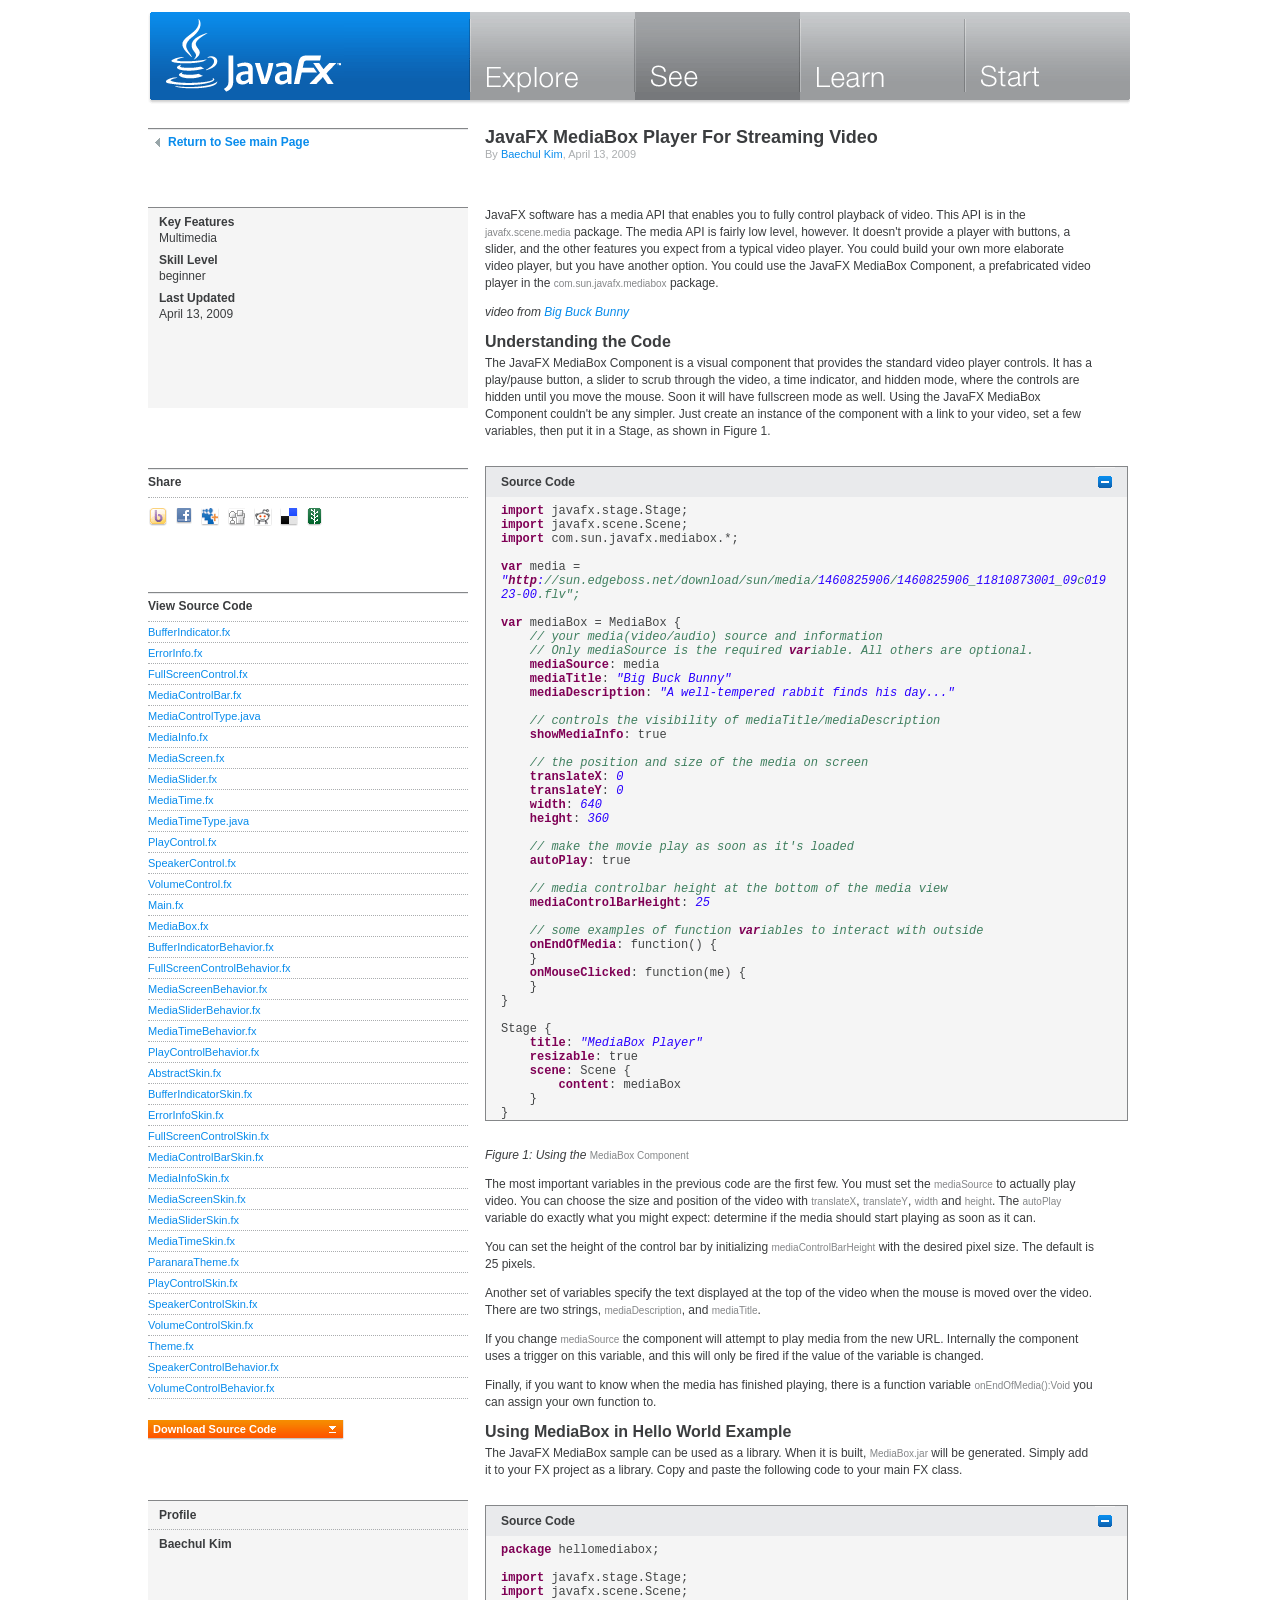
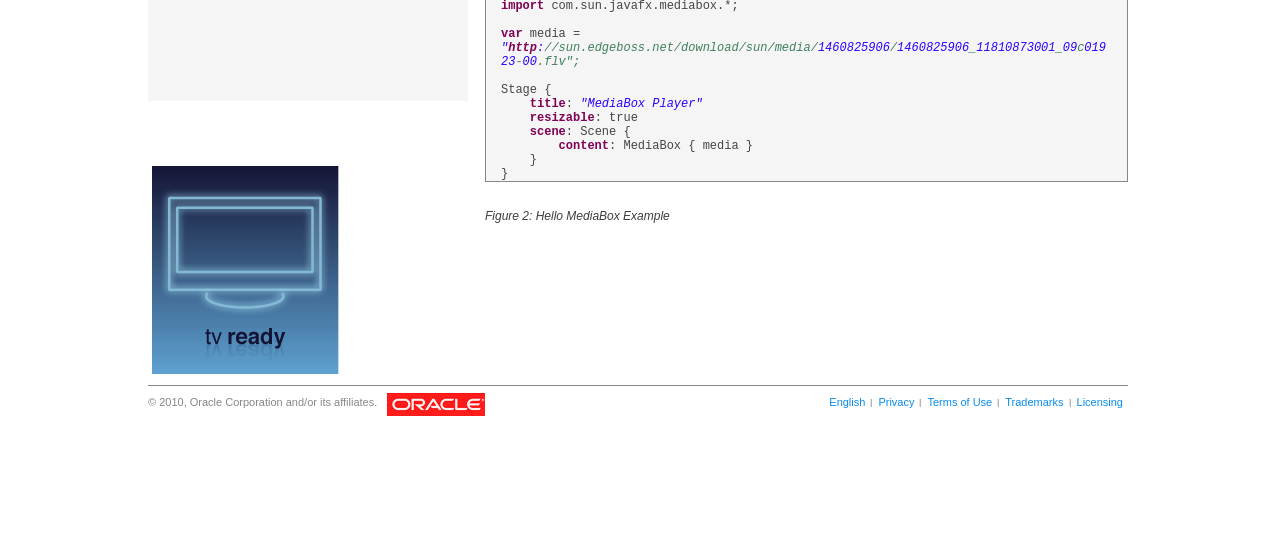
<file: lib/macos/javafx-sdk1.3/samples/MediaBox/index.html>
<!DOCTYPE html PUBLIC "-//W3C//DTD XHTML 1.0 Strict//EN" "http://www.w3.org/TR/xhtml1/DTD/xhtml1-strict.dtd">
<html xmlns="http://www.w3.org/1999/xhtml" lang="en" xml:lang="en">

<head>
	
	<title>JavaFX Example Code | MediaBox | JavaFX Demo</title>
	
	<!--METAS-->
	
	<meta http-equiv="Content-Type" content="text/html; charset=utf-8" />
	<meta name="description" content="JavaFX" />
	<meta name="keywords" content="JavaFX Oracle [...]" />
	<meta name="author" content="Oracle" />
	
	<!--STYLESHEETS-->
	<link rel="stylesheet" type="text/css" media="screen, projection" href="../shared/new_style/css/reset.css" />
	<link rel="stylesheet" type="text/css" media="screen, projection" href="../shared/new_style/css/javafx.css" />
	<link rel="stylesheet" type="text/css" media="screen, projection" href="../shared/new_style/css/samples.css" />
	
	<!-- CONDITIONAL STYLESHEETS -->
	<!--[if IE]>
		<link rel="stylesheet" type="text/css" href="../shared/new_style/css/ie.css" />
	<![endif]-->
	
	<!--[if IE 6]>
		<link rel="stylesheet" type="text/css" href="../shared/new_style/css/ie6.css" />
	<![endif]-->
	
	<!--[if IE 7]>
		<link rel="stylesheet" type="text/css" href="../shared/new_style/css/ie7.css" />
	<![endif]-->
	
	<!--ADDRESS BAR ICON-->

	<link rel="shortcut icon" type="image/ico" href="../shared/new_style/images/favicon.ico" />
    
	
</head>
<!--
	The ID here is required to indicate the page type.
	Changing this will affect the layout of the page.
-->
<body id="tutorials">
	
	<div id="body">
		<!--
			Header is the main navigation.
			We are using CSS Sprites to apply images across the site, namely the header and subnav.
			
			This has a few implications for you guys, if you want to change the image for selected or hover states,
			you'll find the images embedded next to the header image in the same file. This makes it slightly harder to edit, and
			a lot more difficult to change in the styles, but allows for 1 file and download request which makes it much more performant.
			
			This also means some of the elements that use the sprites have id's that allow us to modify the sprite image based on each element.
			So in header and subnav, we have an id on each LI, these can't be changed or else the image styling will be ruined.
		-->
		<ul id="header" class="see">
			<li id="fx" class="first">
				<h1><a href="http://www.javafx.com/"><span>FX</span></a></h1>
			</li>
			<li id="explore">
				<a href="http://www.javafx.com/about/"><span>Explore</span></a>
			</li>
			<li id="see">
				<a href="http://www.javafx.com/samples/"><span>See</span></a>
			</li>
			<li id="learn">
				<a href="http://www.javafx.com/learn/"><span>Learn</span></a>
			</li>
			<li id="start" class="last">
				<a href="http://www.javafx.com/downloads/"><span>Start</span></a>
			</li>
		</ul>
	

<script src="http://jfx.sfbay.sun.com/hudson//job/1.3.1/label=macosx-universal-soma/101/artifact/artifacts/rt-deployed/dtfx.js"></script><div id="main">
<div class="sidebar">
<a href="../index.html" class="back"><span>Return to See main Page</span></a>
<div class="profile">
<strong>Key Features</strong><em>Multimedia </em><strong>Skill Level</strong><em>beginner</em><strong>Last Updated</strong><em>April 13, 2009</em>
</div>
<dl class="icon-list">
<dt>Share</dt>
<dd>
<a href="http://buzz.yahoo.com/article/http://javafx.com/samples/MediaBox/"><img src="../shared/new_style/images/yahoo_buzz_icon.png" width="20" height="19" alt="Yahoo Buzz"></a>
</dd>
<dd>
<a href="http://www.facebook.com/share.php?u=http://javafx.com/samples/MediaBox/"><img src="../shared/new_style/images/facebook_icon.png" width="20" height="17" alt="Facebook"></a>
</dd>
<dd>
<a href="http://www.myspace.com/index.cfm?u=http://javafx.com/samples/MediaBox/"><img src="../shared/new_style/images/myspace_icon.png" width="20" height="18" alt="Myspace"></a>
</dd>
<dd>
<a href="http://digg.com/submit?phase=3&url=http://javafx.com/samples/MediaBox/"><img src="../shared/new_style/images/digg_icon.png" width="20" height="18" alt="Digg"></a>
</dd>
<dd>
<a href="http://www.reddit.com/submit?url=http://javafx.com/samples/MediaBox/"><img src="../shared/new_style/images/reddit_icon.png" width="20" height="18" alt="Reddit"></a>
</dd>
<dd>
<a href="http://del.icio.us/post?url=http://javafx.com/samples/MediaBox/"><img src="../shared/new_style/images/delicious_icon.png" width="20" height="18" alt="Delicious"></a>
</dd>
<dd>
<a href="http://www.newsvine.com/_tools/seed?popoff=0&u=http://javafx.com/samples/MediaBox/"><img src="../shared/new_style/images/newsvine_icon.png" width="20" height="18" alt="Newsvine"></a>
</dd>
</dl>
<dl class="links-list">
<dt>View Source Code</dt><dd><a href='src/BufferIndicator.fx.html' target='_blank'>BufferIndicator.fx</a></dd>
<dd><a href='src/ErrorInfo.fx.html' target='_blank'>ErrorInfo.fx</a></dd>
<dd><a href='src/FullScreenControl.fx.html' target='_blank'>FullScreenControl.fx</a></dd>
<dd><a href='src/MediaControlBar.fx.html' target='_blank'>MediaControlBar.fx</a></dd>
<dd><a href='src/MediaControlType.java.html' target='_blank'>MediaControlType.java</a></dd>
<dd><a href='src/MediaInfo.fx.html' target='_blank'>MediaInfo.fx</a></dd>
<dd><a href='src/MediaScreen.fx.html' target='_blank'>MediaScreen.fx</a></dd>
<dd><a href='src/MediaSlider.fx.html' target='_blank'>MediaSlider.fx</a></dd>
<dd><a href='src/MediaTime.fx.html' target='_blank'>MediaTime.fx</a></dd>
<dd><a href='src/MediaTimeType.java.html' target='_blank'>MediaTimeType.java</a></dd>
<dd><a href='src/PlayControl.fx.html' target='_blank'>PlayControl.fx</a></dd>
<dd><a href='src/SpeakerControl.fx.html' target='_blank'>SpeakerControl.fx</a></dd>
<dd><a href='src/VolumeControl.fx.html' target='_blank'>VolumeControl.fx</a></dd>
<dd><a href='src/Main.fx.html' target='_blank'>Main.fx</a></dd>
<dd><a href='src/MediaBox.fx.html' target='_blank'>MediaBox.fx</a></dd>
<dd><a href='src/BufferIndicatorBehavior.fx.html' target='_blank'>BufferIndicatorBehavior.fx</a></dd>
<dd><a href='src/FullScreenControlBehavior.fx.html' target='_blank'>FullScreenControlBehavior.fx</a></dd>
<dd><a href='src/MediaScreenBehavior.fx.html' target='_blank'>MediaScreenBehavior.fx</a></dd>
<dd><a href='src/MediaSliderBehavior.fx.html' target='_blank'>MediaSliderBehavior.fx</a></dd>
<dd><a href='src/MediaTimeBehavior.fx.html' target='_blank'>MediaTimeBehavior.fx</a></dd>
<dd><a href='src/PlayControlBehavior.fx.html' target='_blank'>PlayControlBehavior.fx</a></dd>
<dd><a href='src/AbstractSkin.fx.html' target='_blank'>AbstractSkin.fx</a></dd>
<dd><a href='src/BufferIndicatorSkin.fx.html' target='_blank'>BufferIndicatorSkin.fx</a></dd>
<dd><a href='src/ErrorInfoSkin.fx.html' target='_blank'>ErrorInfoSkin.fx</a></dd>
<dd><a href='src/FullScreenControlSkin.fx.html' target='_blank'>FullScreenControlSkin.fx</a></dd>
<dd><a href='src/MediaControlBarSkin.fx.html' target='_blank'>MediaControlBarSkin.fx</a></dd>
<dd><a href='src/MediaInfoSkin.fx.html' target='_blank'>MediaInfoSkin.fx</a></dd>
<dd><a href='src/MediaScreenSkin.fx.html' target='_blank'>MediaScreenSkin.fx</a></dd>
<dd><a href='src/MediaSliderSkin.fx.html' target='_blank'>MediaSliderSkin.fx</a></dd>
<dd><a href='src/MediaTimeSkin.fx.html' target='_blank'>MediaTimeSkin.fx</a></dd>
<dd><a href='src/ParanaraTheme.fx.html' target='_blank'>ParanaraTheme.fx</a></dd>
<dd><a href='src/PlayControlSkin.fx.html' target='_blank'>PlayControlSkin.fx</a></dd>
<dd><a href='src/SpeakerControlSkin.fx.html' target='_blank'>SpeakerControlSkin.fx</a></dd>
<dd><a href='src/VolumeControlSkin.fx.html' target='_blank'>VolumeControlSkin.fx</a></dd>
<dd><a href='src/Theme.fx.html' target='_blank'>Theme.fx</a></dd>
<dd><a href='src/SpeakerControlBehavior.fx.html' target='_blank'>SpeakerControlBehavior.fx</a></dd>
<dd><a href='src/VolumeControlBehavior.fx.html' target='_blank'>VolumeControlBehavior.fx</a></dd>
<dd class="button">
<a class="download-button" href="MediaBox.zip"><span>Download Source Code</span></a>
</dd>
</dl>
<div class="profile no-image">
<h4>Profile</h4>
<strong>Baechul Kim</strong>
</div>
<div id="tv" class="sidebox">
<img src="../shared/tv_badge.png"></div>
</div>
<div id="content">
<div class="content-head">
<h2>JavaFX MediaBox Player For Streaming Video</h2>
<div class="meta">
                       By <a class="author">Baechul Kim</a>,
                       <span class="date">April 13, 2009</span>
</div>
</div>
<p>JavaFX software has a media API that enables you to fully control playback of
video. This API is in the <var class="code-attribute">javafx.scene.media</var> package. The media API
is fairly low level, however. It doesn't provide a player with buttons, a
slider, and the other features you expect from a typical video player. You could
build your own more elaborate video player, but you have another option. You
could use the JavaFX MediaBox Component, a prefabricated video player in the
<var class="code-attribute">com.sun.javafx.mediabox</var> package.</p>
<script>
var u10only = '';
var webstartAllowed = '';

if(u10only=='true' && !deployJava.isPlugin2()) {
    document.write("<p class='u10warning'>");
    document.write("This sample needs Java SE 6 Update 10 or higher with Internet Explorer 7+ or FireFox 3+");
    document.write("");
    if(webstartAllowed=='true') {
        document.write(" Please <a href='webstart/MediaBox.jnlp'>run this example with Java Webstart<a> instead");
    }
    document.write("</p>");
} else {

    javafx(
        {
            archive: "webstart/MediaBox.jar,",
            width: 640,
            height: 360,
            code: "com.sun.javafx.mediabox.Main",
            
            name: "appl"
        } 
    );
}
</script>
<p>
<i>video from <a href="http://www.bigbuckbunny.org/">Big Buck Bunny</a></i>
</p>
<h3>Understanding the Code</h3>
<p>The JavaFX MediaBox Component is a visual component that provides the standard
video player controls. It has a play/pause button, a
slider to scrub through the video, a time indicator, and hidden mode,
where the controls are hidden until you
move the mouse. Soon it will have fullscreen mode as well.
Using the JavaFX MediaBox Component couldn't be any simpler. Just
create an instance of the component with a link to your video, set a few
variables, then put it in a Stage, as shown in Figure 1. </p>
<div class="source">
<div class="code-header">Source Code</div>
<pre>
<b>import</b> javafx.stage.Stage;
<b>import</b> javafx.scene.Scene;
<b>import</b> com.sun.javafx.mediabox.*;

<b class='keyword'>var</b> media = <span class='string-literal'>"<b>http</b>:<i class='comment'>//sun.edgeboss.net/download/sun/media/<span class='number-literal'>1460825906</span>/<span class='number-literal'>1460825906</span>_<span class='number-literal'>11810873001</span>_<span class='number-literal'>09</span>c<span class='number-literal'>01923</span>-<span class='number-literal'>00</span>.flv"</span>;</i>

<b class='keyword'>var</b> mediaBox = MediaBox {
    <i class='comment'>// your media(video/audio) source and information</i>
    <i class='comment'>// Only mediaSource is the required <b class='keyword'>var</b>iable. All others are optional.</i>
    <b>mediaSource</b>: media
    <b>mediaTitle</b>: <span class='string-literal'>"Big Buck Bunny"</span>
    <b>mediaDescription</b>: <span class='string-literal'>"A well-tempered rabbit finds his day..."</span>

    <i class='comment'>// controls the visibility of mediaTitle/mediaDescription</i>
    <b>showMediaInfo</b>: true

    <i class='comment'>// the position and size of the media on screen</i>
    <b>translateX</b>: <span class='number-literal'>0</span>
    <b>translateY</b>: <span class='number-literal'>0</span>
    <b>width</b>: <span class='number-literal'>640</span>
    <b>height</b>: <span class='number-literal'>360</span>

    <i class='comment'>// make the movie play as soon as it's loaded</i>
    <b>autoPlay</b>: true

    <i class='comment'>// media controlbar height at the bottom of the media view</i>
    <b>mediaControlBarHeight</b>: <span class='number-literal'>25</span>

    <i class='comment'>// some examples of function <b class='keyword'>var</b>iables to interact with outside</i>
    <b>onEndOfMedia</b>: function() {
    }
    <b>onMouseClicked</b>: function(me) {
    }
}

Stage {
    <b>title</b>: <span class='string-literal'>"MediaBox Player"</span>
    <b>resizable</b>: true
    <b>scene</b>: Scene {
        <b>content</b>: mediaBox
    }
}
</pre>
</div>
<p>
<i>Figure 1: Using the <var class="code-attribute">MediaBox Component</var></i>
</p>
<p>The most important variables in the previous code are the first few. You must
set the <var class="code-attribute">mediaSource</var> to actually play video. You can choose the
size and position of the video with <var class="code-attribute">translateX</var>,
<var class="code-attribute">translateY</var>, <var class="code-attribute">width</var> and <var class="code-attribute">height</var>.
The <var class="code-attribute">autoPlay</var> variable do exactly what you might expect: determine
if the media should start playing as soon as it can.</p>
<p>You can set the height of the control bar by initializing <var class="code-attribute">mediaControlBarHeight</var> with
the desired pixel size. The default is 25 pixels.</p>
<p>Another set of variables specify the text displayed at the top of the video when the
mouse is moved over the video. There are two strings, <var class="code-attribute">mediaDescription</var>,
and <var class="code-attribute">mediaTitle</var>.</p>
<p>If you change <var class="code-attribute">mediaSource</var> the component will attempt to play media
from the new URL. Internally the component uses a trigger on this variable, and this will
only be fired if the value of the variable is changed.</p>
<p>Finally, if you want to know when the media has finished playing, there is a function
variable <var class="code-attribute">onEndOfMedia():Void</var> you can assign your own function to.</p>
<h3>Using MediaBox in Hello World Example</h3>
<p>The JavaFX MediaBox sample can be used as a library. When it is built,
<var class="code-attribute">MediaBox.jar</var> will be generated. Simply add it to your FX project as
a library. Copy and paste the following code to your main FX class.</p>
<div class="source">
<div class="code-header">Source Code</div>
<pre>
<b>package</b> hellomediabox;

<b>import</b> javafx.stage.Stage;
<b>import</b> javafx.scene.Scene;
<b>import</b> com.sun.javafx.mediabox.*;

<b class='keyword'>var</b> media = <span class='string-literal'>"<b>http</b>:<i class='comment'>//sun.edgeboss.net/download/sun/media/<span class='number-literal'>1460825906</span>/<span class='number-literal'>1460825906</span>_<span class='number-literal'>11810873001</span>_<span class='number-literal'>09</span>c<span class='number-literal'>01923</span>-<span class='number-literal'>00</span>.flv"</span>;</i>

Stage {
    <b>title</b>: <span class='string-literal'>"MediaBox Player"</span>
    <b>resizable</b>: true
    <b>scene</b>: Scene {
        <b>content</b>: MediaBox { media }
    }
}
</pre>
</div>
<p>
<i>Figure 2: Hello MediaBox Example</i>
</p>
</div>
</div>		<div id="footer">
			<span class="copy">&copy; 2010, Oracle Corporation and/or its affiliates.</span>
            <ul>
				<li class="first"><a href="http://javafx.com/" target="_blank">English</a></li>
				<li><a href="http://www.sun.com/privacy/index.html" target="_blank">Privacy</a></li>
                <li><a href="http://www.sun.com/termsofuse.jsp" target="_blank">Terms of Use</a></li>
                <li><a href="https://openjfx.dev.java.net/legal/trademarks.txt" target="_blank">Trademarks</a></li>
                <li><a href="http://www.sun.com/software/licensingcenter/" target="_blank">Licensing</a></li>
            </ul>
            <a href="http://www.sun.com/" id="footer_link"><span>Sun.com</span></a>
		</div>
	</div>
    
<!-- BEGIN G9 VARIATION 0 -->
<script language="javascript" type="text/javascript" charset="UTF-8" src="http://www.sun.com/share/op/oo_engine.js"></script>
<script language="javascript" type="text/javascript" charset="UTF-8" src="http://www.sun.com/share/op/oo_conf_en-US.js"></script>
<!-- END G9 VARIATION 0 -->
	
<script src="../shared/new_style/js/omi/s_code_remote.js" type="text/javascript"></script>
</body>

</html>

<!--
	JAVASCRIPT
	At the bottom of the page so that we download and render all the visual elements, before we start handling the javascript. This provides for a faster perceived loading time.
-->

<script type="text/javascript" src="../shared/new_style/js/javafx.js"></script>
</file>
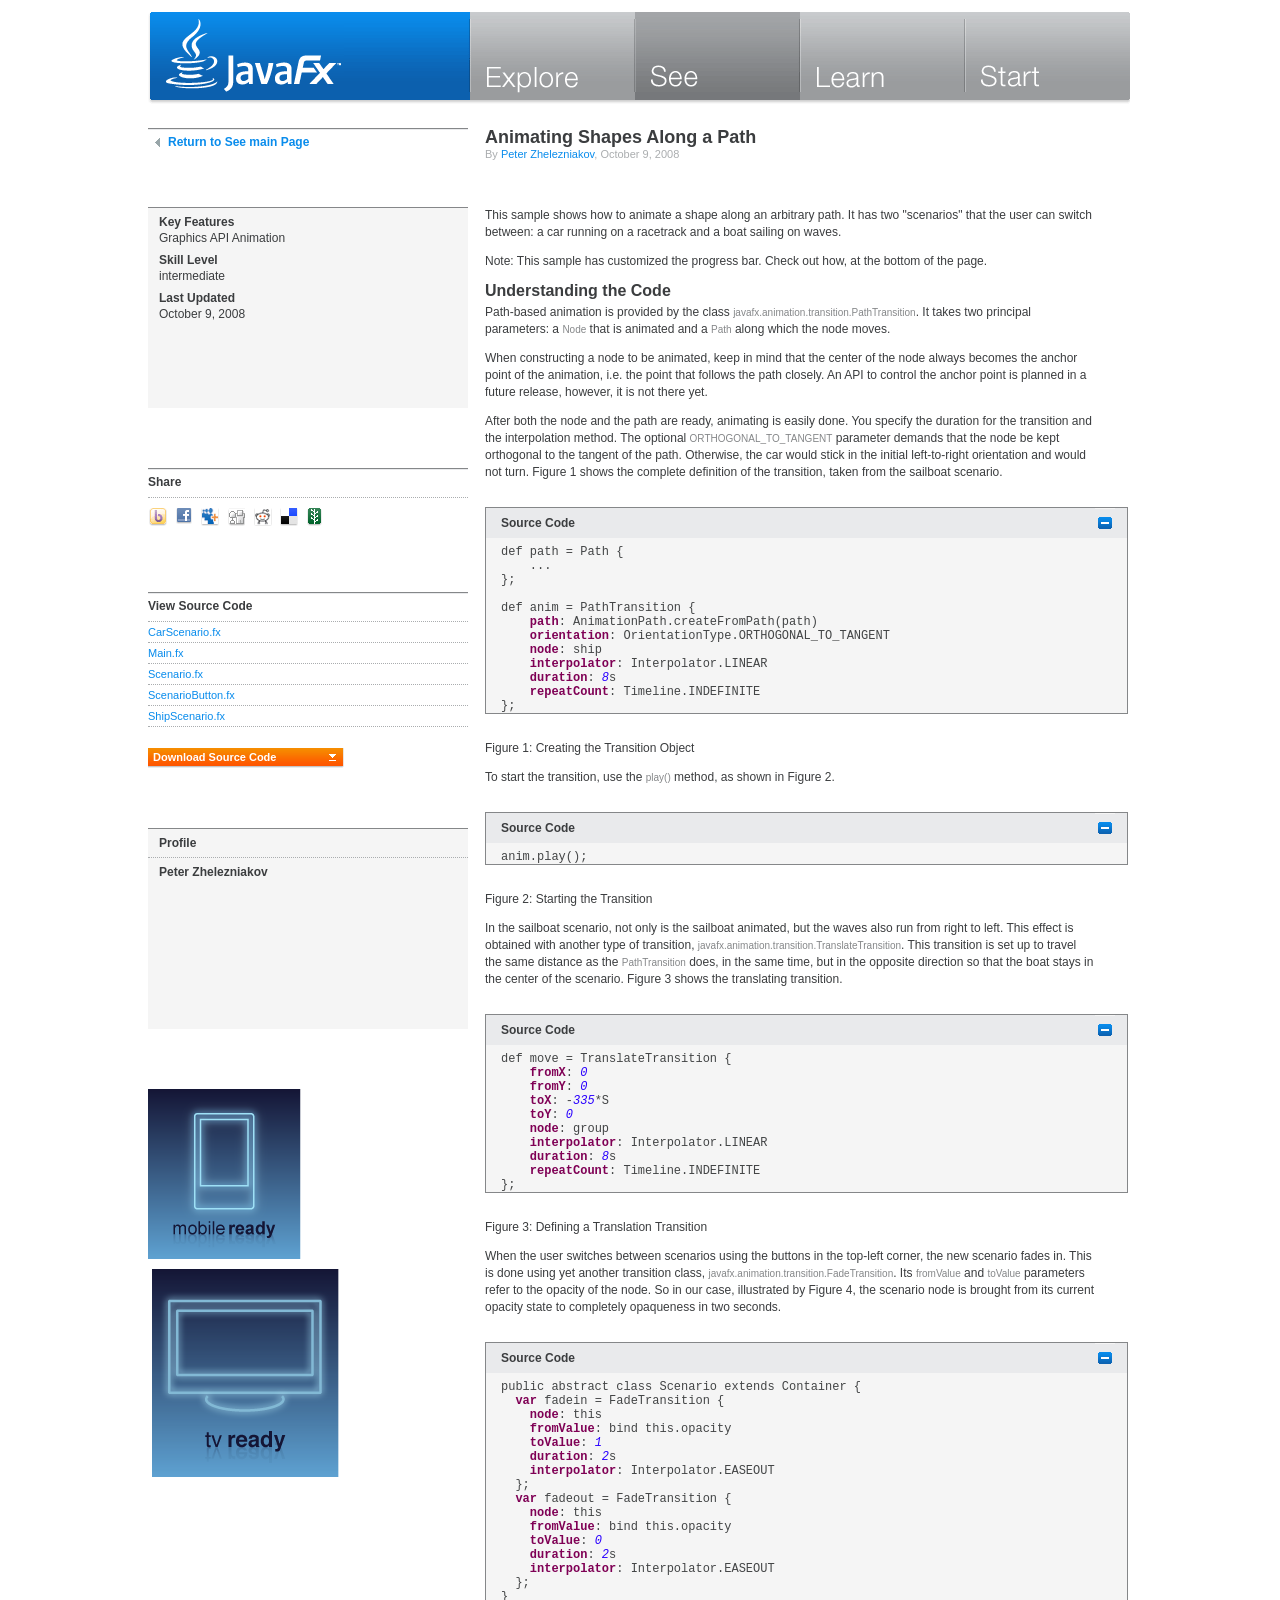
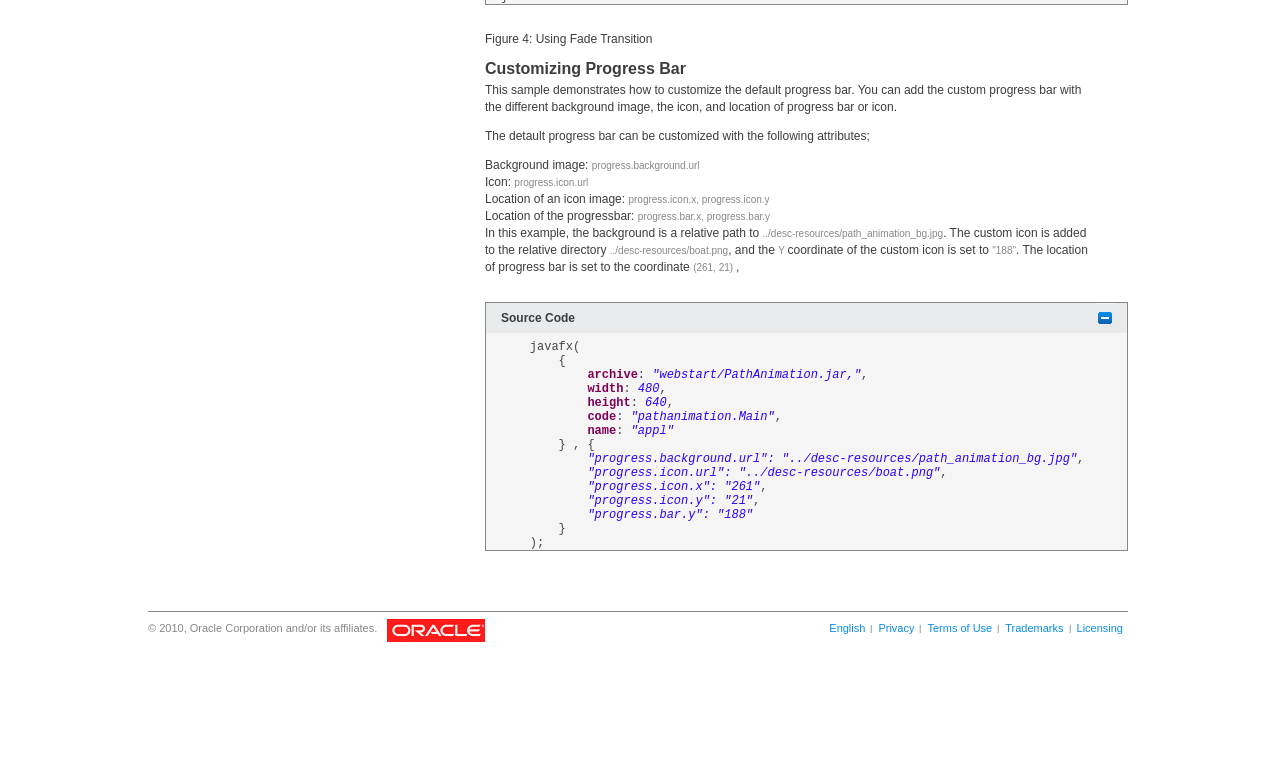
<file: lib/macos/javafx-sdk1.3/samples/PathAnimation/index.html>
<!DOCTYPE html PUBLIC "-//W3C//DTD XHTML 1.0 Strict//EN" "http://www.w3.org/TR/xhtml1/DTD/xhtml1-strict.dtd">
<html xmlns="http://www.w3.org/1999/xhtml" lang="en" xml:lang="en">

<head>
	
	<title>JavaFX Example Code | PathAnimation | JavaFX Demo</title>
	
	<!--METAS-->
	
	<meta http-equiv="Content-Type" content="text/html; charset=utf-8" />
	<meta name="description" content="JavaFX" />
	<meta name="keywords" content="JavaFX Oracle [...]" />
	<meta name="author" content="Oracle" />
	
	<!--STYLESHEETS-->
	<link rel="stylesheet" type="text/css" media="screen, projection" href="../shared/new_style/css/reset.css" />
	<link rel="stylesheet" type="text/css" media="screen, projection" href="../shared/new_style/css/javafx.css" />
	<link rel="stylesheet" type="text/css" media="screen, projection" href="../shared/new_style/css/samples.css" />
	
	<!-- CONDITIONAL STYLESHEETS -->
	<!--[if IE]>
		<link rel="stylesheet" type="text/css" href="../shared/new_style/css/ie.css" />
	<![endif]-->
	
	<!--[if IE 6]>
		<link rel="stylesheet" type="text/css" href="../shared/new_style/css/ie6.css" />
	<![endif]-->
	
	<!--[if IE 7]>
		<link rel="stylesheet" type="text/css" href="../shared/new_style/css/ie7.css" />
	<![endif]-->
	
	<!--ADDRESS BAR ICON-->

	<link rel="shortcut icon" type="image/ico" href="../shared/new_style/images/favicon.ico" />
    
	
</head>
<!--
	The ID here is required to indicate the page type.
	Changing this will affect the layout of the page.
-->
<body id="tutorials">
	
	<div id="body">
		<!--
			Header is the main navigation.
			We are using CSS Sprites to apply images across the site, namely the header and subnav.
			
			This has a few implications for you guys, if you want to change the image for selected or hover states,
			you'll find the images embedded next to the header image in the same file. This makes it slightly harder to edit, and
			a lot more difficult to change in the styles, but allows for 1 file and download request which makes it much more performant.
			
			This also means some of the elements that use the sprites have id's that allow us to modify the sprite image based on each element.
			So in header and subnav, we have an id on each LI, these can't be changed or else the image styling will be ruined.
		-->
		<ul id="header" class="see">
			<li id="fx" class="first">
				<h1><a href="http://www.javafx.com/"><span>FX</span></a></h1>
			</li>
			<li id="explore">
				<a href="http://www.javafx.com/about/"><span>Explore</span></a>
			</li>
			<li id="see">
				<a href="http://www.javafx.com/samples/"><span>See</span></a>
			</li>
			<li id="learn">
				<a href="http://www.javafx.com/learn/"><span>Learn</span></a>
			</li>
			<li id="start" class="last">
				<a href="http://www.javafx.com/downloads/"><span>Start</span></a>
			</li>
		</ul>
	

<script src="http://jfx.sfbay.sun.com/hudson//job/1.3.1/label=macosx-universal-soma/101/artifact/artifacts/rt-deployed/dtfx.js"></script><div id="main">
<div class="sidebar">
<a href="../index.html" class="back"><span>Return to See main Page</span></a>
<div class="profile">
<strong>Key Features</strong><em>Graphics API Animation </em><strong>Skill Level</strong><em>intermediate</em><strong>Last Updated</strong><em>October 9, 2008</em>
</div>
<dl class="icon-list">
<dt>Share</dt>
<dd>
<a href="http://buzz.yahoo.com/article/http://javafx.com/samples/PathAnimation/"><img src="../shared/new_style/images/yahoo_buzz_icon.png" width="20" height="19" alt="Yahoo Buzz"></a>
</dd>
<dd>
<a href="http://www.facebook.com/share.php?u=http://javafx.com/samples/PathAnimation/"><img src="../shared/new_style/images/facebook_icon.png" width="20" height="17" alt="Facebook"></a>
</dd>
<dd>
<a href="http://www.myspace.com/index.cfm?u=http://javafx.com/samples/PathAnimation/"><img src="../shared/new_style/images/myspace_icon.png" width="20" height="18" alt="Myspace"></a>
</dd>
<dd>
<a href="http://digg.com/submit?phase=3&url=http://javafx.com/samples/PathAnimation/"><img src="../shared/new_style/images/digg_icon.png" width="20" height="18" alt="Digg"></a>
</dd>
<dd>
<a href="http://www.reddit.com/submit?url=http://javafx.com/samples/PathAnimation/"><img src="../shared/new_style/images/reddit_icon.png" width="20" height="18" alt="Reddit"></a>
</dd>
<dd>
<a href="http://del.icio.us/post?url=http://javafx.com/samples/PathAnimation/"><img src="../shared/new_style/images/delicious_icon.png" width="20" height="18" alt="Delicious"></a>
</dd>
<dd>
<a href="http://www.newsvine.com/_tools/seed?popoff=0&u=http://javafx.com/samples/PathAnimation/"><img src="../shared/new_style/images/newsvine_icon.png" width="20" height="18" alt="Newsvine"></a>
</dd>
</dl>
<dl class="links-list">
<dt>View Source Code</dt><dd><a href='src/CarScenario.fx.html' target='_blank'>CarScenario.fx</a></dd>
<dd><a href='src/Main.fx.html' target='_blank'>Main.fx</a></dd>
<dd><a href='src/Scenario.fx.html' target='_blank'>Scenario.fx</a></dd>
<dd><a href='src/ScenarioButton.fx.html' target='_blank'>ScenarioButton.fx</a></dd>
<dd><a href='src/ShipScenario.fx.html' target='_blank'>ShipScenario.fx</a></dd>
<dd class="button">
<a class="download-button" href="PathAnimation.zip"><span>Download Source Code</span></a>
</dd>
</dl>
<div class="profile no-image">
<h4>Profile</h4>
<strong>Peter Zhelezniakov</strong>
</div>
<div id="mobile" class="sidebox">
<img src="../shared/mobile_badge.png"></div>
<div id="tv" class="sidebox">
<img src="../shared/tv_badge.png"></div>
</div>
<div id="content">
<div class="content-head">
<h2>Animating Shapes Along a Path</h2>
<div class="meta">
                       By <a class="author">Peter Zhelezniakov</a>,
                       <span class="date">October 9, 2008</span>
</div>
</div>
<p>
    This sample shows how to animate a shape along an arbitrary path. It has
    two "scenarios" that the user can switch between: a car running on a
    racetrack and a boat sailing on waves.
</p>
<script>
var u10only = '';
var webstartAllowed = '';

if(u10only=='true' && !deployJava.isPlugin2()) {
    document.write("<p class='u10warning'>");
    document.write("This sample needs Java SE 6 Update 10 or higher with Internet Explorer 7+ or FireFox 3+");
    document.write("");
    if(webstartAllowed=='true') {
        document.write(" Please <a href='webstart/PathAnimation.jnlp'>run this example with Java Webstart<a> instead");
    }
    document.write("</p>");
} else {

    javafx(
        {
            archive: "webstart/PathAnimation.jar,",
            width: 480,
            height: 640,
            code: "pathanimation.Main",
            
            name: "appl"
        } , { 
                 "progress.background.url": "../desc-resources/path_animation_bg.jpg", 
     "progress.icon.url": "../desc-resources/boat.png", 
     "progress.icon.x": "261", 
     "progress.icon.y": "21", 
        "progress.bar.y": "188"
 } 
    );
}
</script>
<P>
   Note: This sample has customized the progress bar. Check out how, at the bottom of the page.
</P>
<h3>Understanding the Code</h3>
<p>
    Path-based animation is provided by the class
    <var class="code-attribute">javafx.animation.transition.PathTransition</var>. It takes two
    principal parameters: a <var class="code-attribute">Node</var> that is animated and a
    <var class="code-attribute">Path</var> along which the node moves.
</p>
<p>
    When constructing a node to be animated, keep in mind that the center of
    the node always becomes the anchor point of the animation, i.e. the point
    that follows the path closely. An API to control the anchor point is
    planned in a future release, however, it is not there yet.
</p>
<p>
    After both the node and the path are ready, animating is easily done. You
    specify the duration for the transition and the interpolation method. The
    optional <var class="code-attribute">ORTHOGONAL_TO_TANGENT</var> parameter demands that the node
    be kept orthogonal to the tangent of the path. Otherwise, the car would
    stick in the initial left-to-right orientation and would not turn.
    Figure 1 shows the complete definition of the transition, taken from the
    sailboat scenario.
</p>
<div class="source">
<div class="code-header">Source Code</div>
<pre>
def path = Path {
    ...
};

def anim = PathTransition {
    <b>path</b>: AnimationPath.createFromPath(path)
    <b>orientation</b>: OrientationType.ORTHOGONAL_TO_TANGENT
    <b>node</b>: ship
    <b>interpolator</b>: Interpolator.LINEAR
    <b>duration</b>: <span class='number-literal'>8</span>s
    <b>repeatCount</b>: Timeline.INDEFINITE
};
</pre>
</div>
<p>Figure 1: Creating the Transition Object</p>
<p>
    To start the transition, use the <var class="code-attribute">play()</var> method, as shown in
    Figure 2.
</p>
<div class="source">
<div class="code-header">Source Code</div>
<pre>
anim.play();
</pre>
</div>
<p>Figure 2: Starting the Transition</p>
<p>
    In the sailboat scenario, not only is the sailboat animated, but the waves
    also run from right to left. This effect is obtained with another type of
    transition, <var class="code-attribute">javafx.animation.transition.TranslateTransition</var>.
    This transition is set up to travel the same distance as the
    <var class="code-attribute">PathTransition</var> does, in the same time, but in the opposite
    direction so that the boat stays in the center of the scenario. Figure 3
    shows the translating transition.
</p>
<div class="source">
<div class="code-header">Source Code</div>
<pre>
def move = TranslateTransition {
    <b>fromX</b>: <span class='number-literal'>0</span>
    <b>fromY</b>: <span class='number-literal'>0</span>
    <b>toX</b>: -<span class='number-literal'>335</span>*S
    <b>toY</b>: <span class='number-literal'>0</span>
    <b>node</b>: group
    <b>interpolator</b>: Interpolator.LINEAR
    <b>duration</b>: <span class='number-literal'>8</span>s
    <b>repeatCount</b>: Timeline.INDEFINITE
};
</pre>
</div>
<p>Figure 3: Defining a Translation Transition</p>
<p>
    When the user switches between scenarios using the buttons in the top-left
    corner, the new scenario fades in. This is done using yet another transition
    class, <var class="code-attribute">javafx.animation.transition.FadeTransition</var>. Its
    <var class="code-attribute">fromValue</var> and <var class="code-attribute">toValue</var> parameters refer to the
    opacity of the node. So in our case, illustrated by Figure 4, the scenario
    node is brought from its current opacity state to completely opaqueness
    in two seconds.
</p>
<div class="source">
<div class="code-header">Source Code</div>
<pre>
public abstract class Scenario extends Container {
  <b class='keyword'>var</b> fadein = FadeTransition {
    <b>node</b>: this
    <b>fromValue</b>: bind this.opacity
    <b>toValue</b>: <span class='number-literal'>1</span>
    <b>duration</b>: <span class='number-literal'>2</span>s
    <b>interpolator</b>: Interpolator.EASEOUT
  };
  <b class='keyword'>var</b> fadeout = FadeTransition {
    <b>node</b>: this
    <b>fromValue</b>: bind this.opacity
    <b>toValue</b>: <span class='number-literal'>0</span>
    <b>duration</b>: <span class='number-literal'>2</span>s
    <b>interpolator</b>: Interpolator.EASEOUT
  };
}
</pre>
</div>
<p>Figure 4: Using Fade Transition</p>
<h3>Customizing  Progress Bar</h3>
<p>This sample demonstrates how to customize the default progress bar. You can add the custom progress bar with the different background image, 
the icon, and location of progress bar or icon. 
<!--For more detail, please visit <a href="http://download.oracle.com/docs/cd/E17411_01/javafx/1.3.1/tutorial/CustomProgressBar/index.html">the custom progress bar documenations</a>
-->
</p>
<p> The detault progress bar can be customized with the following attributes;</p>
<ul>
  
<li> Background image: <var class="code-attribute"> progress.background.url </var>  
</li>
  
<li> Icon: <var class="code-attribute">progress.icon.url</var> 
</li>
  
<li> Location of an icon image: <var class="code-attribute"> progress.icon.x, progress.icon.y </var> 
</li>
  
<li> Location of the progressbar: <var class="code-attribute">progress.bar.x, progress.bar.y</var> 
</li>

</ul>
<p> In this example, the background is a relative path to <var class="code-attribute">../desc-resources/path_animation_bg.jpg</var>. 
The custom icon is added to the relative directory <var class="code-attribute">../desc-resources/boat.png</var>, 
and the <var class="code-attribute"> Y </var> coordinate  of the custom icon is set to <var class="code-attribute">"188"</var>.
The location of progress bar is set to the coordinate <var class="code-attribute"> (261, 21) </var>, 
</p>
<div class="source">
<div class="code-header">Source Code</div>
<pre>
    javafx(
        {
            <b>archive</b>: <span class='string-literal'>"webstart/PathAnimation.jar,"</span>,
            <b>width</b>: <span class='number-literal'>480</span>,
            <b>height</b>: <span class='number-literal'>640</span>,
            <b>code</b>: <span class='string-literal'>"pathanimation.Main"</span>,
            <b>name</b>: <span class='string-literal'>"appl"</span>
        } , { 
            <span class='string-literal'>"progress.background.url": "../desc-resources/path_animation_bg.jpg"</span>, 
            <span class='string-literal'>"progress.icon.url": "../desc-resources/boat.png"</span>, 
            <span class='string-literal'>"progress.icon.x": "<span class='number-literal'>261</span>"</span>,
            <span class='string-literal'>"progress.icon.y": "<span class='number-literal'>21</span>"</span>,
            <span class='string-literal'>"progress.bar.y": "<span class='number-literal'>188</span>"</span>
        } 
    );
</pre>
</div>
</div>
</div>		<div id="footer">
			<span class="copy">&copy; 2010, Oracle Corporation and/or its affiliates.</span>
            <ul>
				<li class="first"><a href="http://javafx.com/" target="_blank">English</a></li>
				<li><a href="http://www.sun.com/privacy/index.html" target="_blank">Privacy</a></li>
                <li><a href="http://www.sun.com/termsofuse.jsp" target="_blank">Terms of Use</a></li>
                <li><a href="https://openjfx.dev.java.net/legal/trademarks.txt" target="_blank">Trademarks</a></li>
                <li><a href="http://www.sun.com/software/licensingcenter/" target="_blank">Licensing</a></li>
            </ul>
            <a href="http://www.sun.com/" id="footer_link"><span>Sun.com</span></a>
		</div>
	</div>
    
<!-- BEGIN G9 VARIATION 0 -->
<script language="javascript" type="text/javascript" charset="UTF-8" src="http://www.sun.com/share/op/oo_engine.js"></script>
<script language="javascript" type="text/javascript" charset="UTF-8" src="http://www.sun.com/share/op/oo_conf_en-US.js"></script>
<!-- END G9 VARIATION 0 -->
	
<script src="../shared/new_style/js/omi/s_code_remote.js" type="text/javascript"></script>
</body>

</html>

<!--
	JAVASCRIPT
	At the bottom of the page so that we download and render all the visual elements, before we start handling the javascript. This provides for a faster perceived loading time.
-->

<script type="text/javascript" src="../shared/new_style/js/javafx.js"></script>
</file>
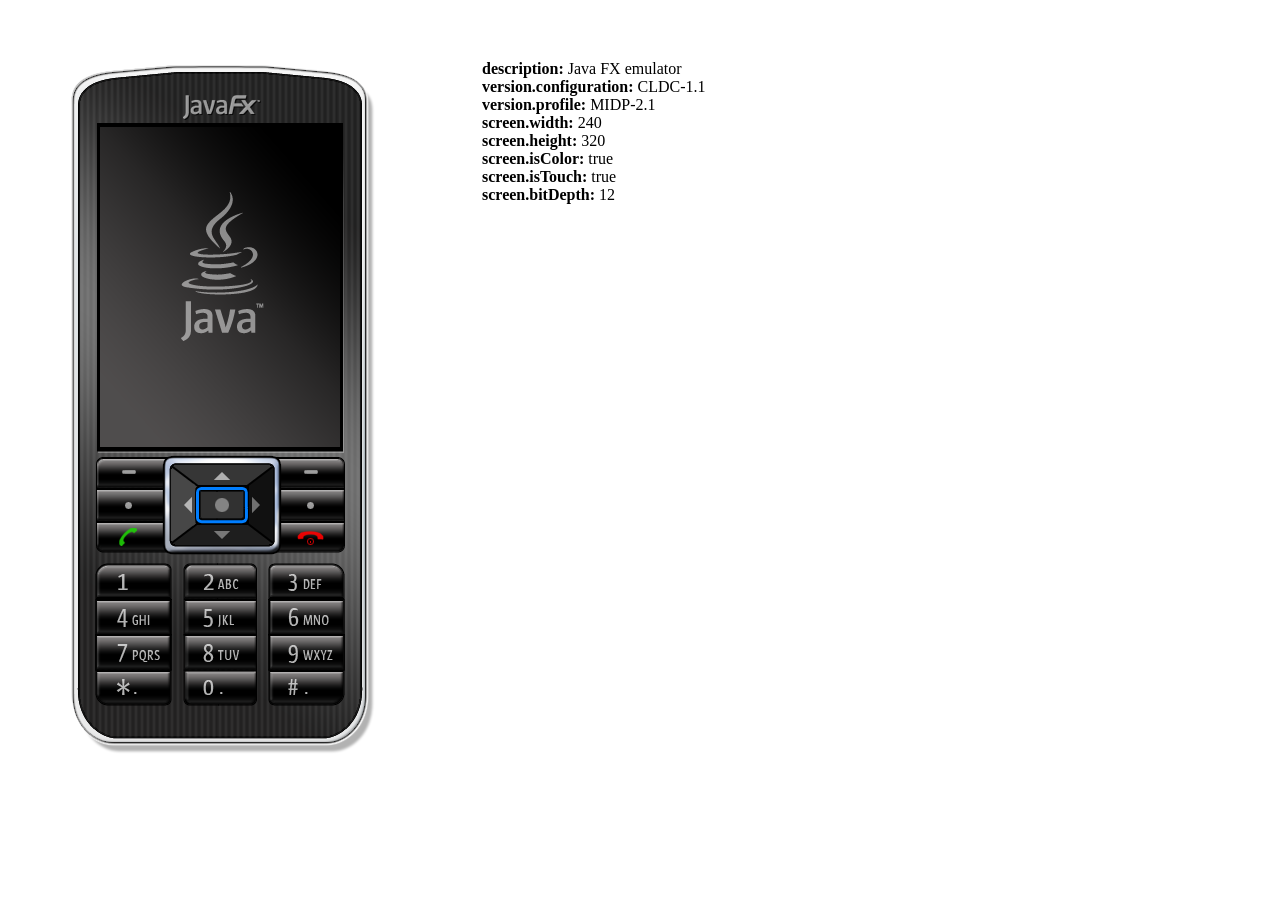
<file: lib/macos/javafx-sdk1.3/emulator/mobile/toolkit-lib/devices/DefaultFxPhone/conf/index.html>
<!--
    Copyright (c) 2009 Sun Microsystems, Inc. All rights reserved.
    Use is subject to license terms.
-->

<html>
    <body>
        <table cellpadding="50">
            <tr>
                <td  width=250px>
                    <img src="skin-normal.png"  alt="phone"/>                  
                </td>
                <td valign="top" align="left">
   <b> description:  </b>  Java FX emulator <br/>
   <b> version.configuration: </b> CLDC-1.1 <br/>
<b>     version.profile: </b>  MIDP-2.1<br/>
<b>screen.width:</b>
240<br/>
<b>screen.height:</b>
320<br/>
<b>screen.isColor:</b>
true<br/>
<b>screen.isTouch:</b>
true<br/>
<b>screen.bitDepth:</b>
12<br/>

                </td>
            </tr>
        </table>
    </body>
</html>
</file>
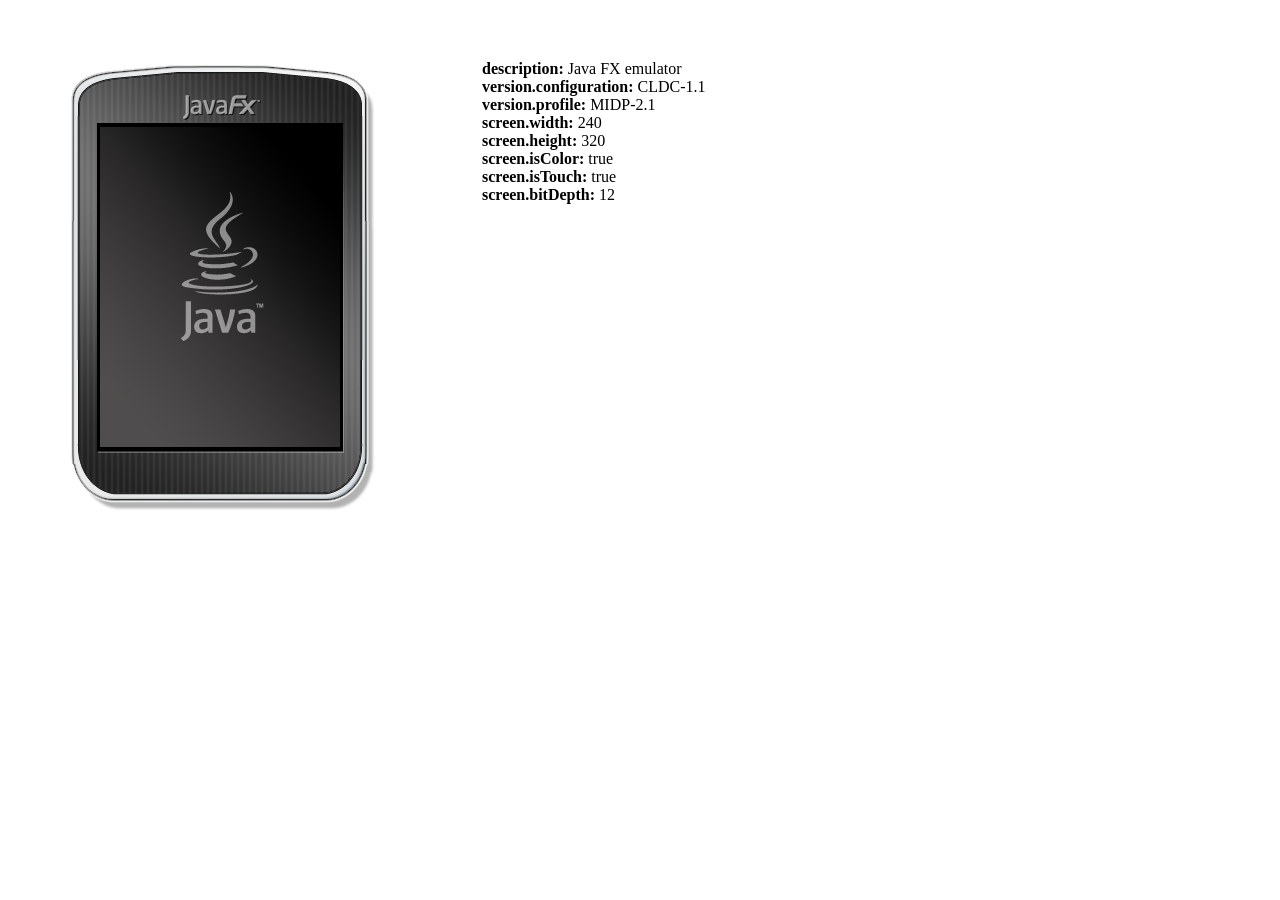
<file: lib/macos/javafx-sdk1.3/emulator/mobile/toolkit-lib/devices/DefaultFxTouchPhone/conf/index.html>
<!--
    Copyright (c) 2009 Sun Microsystems, Inc. All rights reserved.
    Use is subject to license terms.
-->

<html>
    <body>
        <table cellpadding="50">
            <tr>
                <td  width=250px>
                    <img src="skin.png"  alt="phone"/>                  
                </td>
                <td valign="top" align="left">
   <b> description:  </b>  Java FX emulator <br/>
   <b> version.configuration: </b> CLDC-1.1 <br/>
<b>     version.profile: </b>  MIDP-2.1<br/>
<b>screen.width:</b>
240<br/>
<b>screen.height:</b>
320<br/>
<b>screen.isColor:</b>
true<br/>
<b>screen.isTouch:</b>
true<br/>
<b>screen.bitDepth:</b>
12<br/>

                </td>
            </tr>
        </table>
    </body>
</html>
</file>
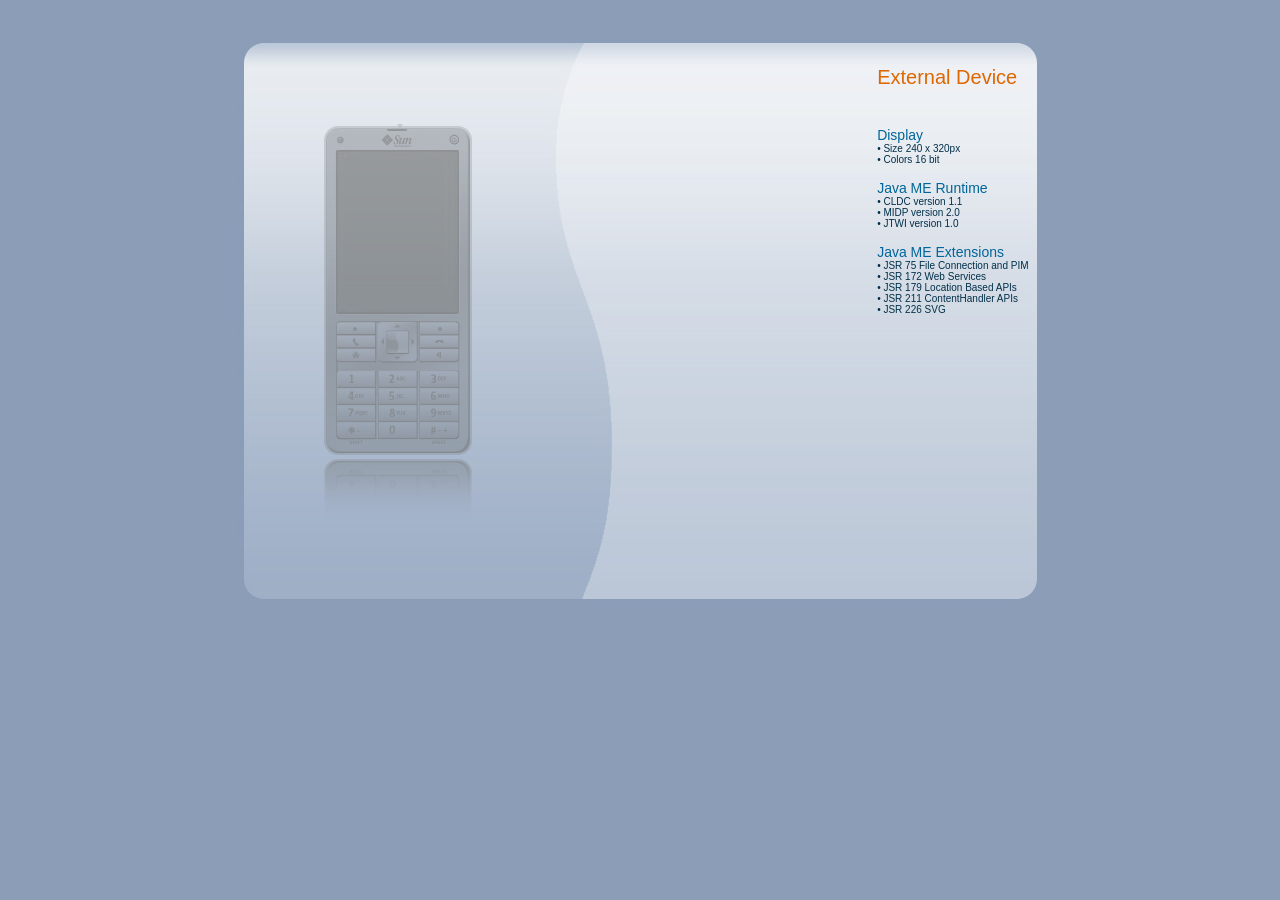
<file: lib/macos/javafx-sdk1.3/emulator/mobile/toolkit-lib/devices/ExternalDevice/conf/index.html>
<!--
    Copyright (c) 2009 Sun Microsystems, Inc. All rights reserved.
    Use is subject to license terms.
-->

﻿<!DOCTYPE html PUBLIC "-//W3C//DTD XHTML 1.0 Transitional//EN" "http://www.w3.org/TR/xhtml1/DTD/xhtml1-transitional.dtd">
<html xmlns="http://www.w3.org/1999/xhtml">
<head>
<meta http-equiv="Content-Type" content="text/html; charset=UTF-8" >
<title>Untitled Document</title>
<style type="text/css">
<!--
body {
	margin-left: 0px;
	margin-top: 0px;
	margin-right: 0px;
	margin-bottom: 0px;
	background-image: url();
	background-color: #8b9db7;
}
.style2 {
	color: #de6800;
	font-size: 20px;
	font-family: Arial, Verdana, Arial, Helvetica, sans-serif;
}
body,td,th {
	font-family: Arial, Verdana, Arial, Helvetica, sans-serif;
}
.style6 {color: #00659a; font-size: 14px; 	font-family: Arial, Verdana, Arial, Helvetica, sans-serif;}
.style8 {color: #003049; font-size: 10px; 	font-family: Arial, Verdana, Arial, Helvetica, sans-serif;}
-->
</style></head>

<body>
<center><br>
<table width="807" height="571" border="0" align="center" cellpadding="0" cellspacing="0" background="bg.jpg">
  <tr>
    <td width="40%" align="center" valign="middle"><img src="ExternalDevice.png" alt="Phone" width="148" height="396" ></td>
    <td align="right" valign="top">
    <table border="0" cellspacing="15" cellpadding="0">
      <tr><th><div height="60"> </div></th></tr>
      <tr>
        <td colspan="2"><span class="style2">External Device<br >
          <br >
        </span></td>
        </tr>
      <tr>
          <td valign="top"><span class="style6">Display</span><br >
          <span class="style8">• Size 240 x 320px<br >
          • Colors 16 bit</span></td>   
      </tr>
      <tr>          
           <td valign="top"><span class="style6">Java ME Runtime</span><br >
          <span class="style8">• CLDC version 1.1<br >
          • MIDP version 2.0<br>
          • JTWI version 1.0</span></td>
      </tr>
      <tr>    
          <td valign="top"><span class="style6">Java ME Extensions</span><br >
          <span class="style8">• JSR 75 File Connection and PIM<br >
          • JSR 172 Web Services<br>
          • JSR 179 Location Based APIs<br>
          • JSR 211 ContentHandler APIs<br>
          • JSR 226 SVG<br></span></td> 
      </tr> 
    </table>
    <br><br>
     </td>
    <td><div height="571"></div></td> 
  </tr>
</table>
</center>
</body>
</html>
</file>
<file: lib/macos/javafx-sdk1.3/docs/api/general.css>
/*
 * Copyright 2008-2009 Sun Microsystems, Inc.  All Rights Reserved.
 * DO NOT ALTER OR REMOVE COPYRIGHT NOTICES OR THIS FILE HEADER.
 *
 * This code is free software; you can redistribute it and/or modify it
 * under the terms of the GNU General Public License version 2 only, as
 * published by the Free Software Foundation.
 *
 * This code is distributed in the hope that it will be useful, but WITHOUT
 * ANY WARRANTY; without even the implied warranty of MERCHANTABILITY or
 * FITNESS FOR A PARTICULAR PURPOSE.  See the GNU General Public License
 * version 2 for more details (a copy is included in the LICENSE file that
 * accompanied this code).
 *
 * You should have received a copy of the GNU General Public License version
 * 2 along with this work; if not, write to the Free Software Foundation,
 * Inc., 51 Franklin St, Fifth Floor, Boston, MA 02110-1301 USA.
 *
 * Please contact Sun Microsystems, Inc., 4150 Network Circle, Santa Clara,
 * CA 95054 USA or visit www.sun.com if you need additional information or
 * have any questions.
 */

/*
main colors:  
	top header bg = #2e292a
	orange: #f26a27; 
	light grey bg: #e6e6e6
	dark grey bg:  #3e3c3f
	
main font: arial

ratio of 72dpi on mac to 96dpi on pc is 0.75
pc font size * 0.75 = mac font size
pc    mac
22    16.5
16    12
14    10.5
12    9
11    8.25
*/

/* general */
body {
	font-family: Arial;
}
</file>
<file: lib/macos/javafx-sdk1.3/docs/api/sdk.css>
/* 
 * Copyright 2008-2009 Sun Microsystems, Inc.  All Rights Reserved. 
 * DO NOT ALTER OR REMOVE COPYRIGHT NOTICES OR THIS FILE HEADER. 
 * 
 * This code is free software; you can redistribute it and/or modify it 
 * under the terms of the GNU General Public License version 2 only, as 
 * published by the Free Software Foundation. 
 * 
 * This code is distributed in the hope that it will be useful, but WITHOUT 
 * ANY WARRANTY; without even the implied warranty of MERCHANTABILITY or 
 * FITNESS FOR A PARTICULAR PURPOSE.  See the GNU General Public License 
 * version 2 for more details (a copy is included in the LICENSE file that 
 * accompanied this code). 
 * 
 * You should have received a copy of the GNU General Public License version 
 * 2 along with this work; if not, write to the Free Software Foundation, 
 * Inc., 51 Franklin St, Fifth Floor, Boston, MA 02110-1301 USA. 
 * 
 * Please contact Sun Microsystems, Inc., 4150 Network Circle, Santa Clara, 
 * CA 95054 USA or visit www.sun.com if you need additional information or 
 * have any questions. 
 */

html, body { padding: 0px; margin: 0px; height: 100%; }

/* top header */
#top-header 			{ color: white; background-color: #0c60ae; margin: 0px; padding: 0px; position: relative; height: 72px; }
#top-header h1 			{ margin: 0px; padding: .2em; }
#top-header h1 a 		{ color: white; text-decoration: none; }
#top-header h1 a:hover 	{ text-decoration: underline; }
#top-header h1 b 		{ color: #fff; }
#top-header h1 i 		{ font-style: normal; font-weight: normal; display: inline; font-size: 30%; }
#top-header h3 			{ font-style: normal; font-weight: normal; font-size: 80%; text-align: right; margin: 0px; padding-bottom: 5px;}
#top-header h3 a 		{ font-size: 9pt; text-decoration: none; font-weight: bold; clear: both; color: #7dd6ff; padding: 2px; outline: 0 none;}

#top-header #master-index-link 	{ float: left; }
#master-index-link 				{ text-indent: 4px; }
#profile-switcher 				{ position: absolute; bottom: 0; right: 10px; color: #aaadaf; }
#profile-switcher .selected 	{ color: #fff; }
#collapse-expand-switcher 				{ position: absolute; bottom: 0; right: 180px; color: #aaadaf; }
#collapse-expand-switcher .selected 	{ color: #fff; }


/* ============= classes list ============== */

#classes-toc li					{ }
#classes-toc li h4 				{ font-size: 9pt; font-weight: bold; }
#classes-toc li .content 		{ font-size: 8.25pt; font-weight: bold; background-color: #E9EAEC; }
#classes-toc 					{ font-size: 75%; float: left; width: 200px; padding: 12px 0 0 0; margin: 0; }
#classes-toc .header 			{ padding: .5em; margin: 0px; font-weight: normal; color: white; background-color: #323232; font-style: normal; }
#classes-toc .header a 			{ text-decoration: none; color: white; }
#classes-toc .header a:hover 	{ color: #4fb5ff; }
#classes-toc .content 			{ height: 0; overflow: hidden; padding: 0px; font-size: 90%; color: black; list-style-type: none; margin: 0px; background: #e6e6e6; }
#classes-toc .content li 		{ padding: .3em .3em .3em 2em; }
#classes-toc .content a 		{ text-decoration: none; color: #0c60af; }
#classes-toc .content a:hover 	{ text-decoration: underline; color: #098cec; }
#classes-toc .selected-class 	{ background: #fff url(images/JFX_highlight_dot.png) no-repeat 8px 50%; }

#copyright 	{ padding: .5em; margin: 0px; font-weight: normal; color: white; background-color: #323232; font-style: normal; }
 

/* ================== main content : general =============== */ 

/* not sure about the font-size: 10pt in these rules */ 
#content 	{ background-color: white; font-size: 10pt; color: black; border: 1px solid #fff; margin: 0 0 0 200px; padding: 0 30px 100px 30px; } 
#nav 		{ background-color: white; font-size: 10pt; color: black; border: 1px solid #fff; margin: 30px 0 0 0; padding: 0 30px; } 

/* #content { height: 100%; } disabled because it breaks when the content div is longer than the viewport*/ 
#content h3 { padding: 30px 0 0 0; font-weight: bold; font-size: 16.5pt; color: #0c60ae; border: none; margin: 0px; } 

/* main class header */ 
#nav h1 i 	{ font-style: normal; font-weight: normal; } #nav h1, #nav h1 i { font-weight: bold; font-size: 16.5pt; } #nav h2 { font-size: 10.5pt; } 

/* navigation tabs */ 
#tabs 		{ padding: 0px; font-size: 10.5pt; color: black; } #tabs li { display: inline; font-style: normal; font-weight: normal; } 

/* package summary list */ 
#content .package-docs 				{ border-collapse: collapse; } 
#content .package-docs td 			{ vertical-align: top; } 
#content .package-docs .name 		{ font-size: 10.5pt } 
#content .package-docs .description { color: black; font-size: 10.5pt; } 
#content .package-docs code 		{ font-size: 90%; } 

/* overview */ 
.overview img 				{ padding: 10px; border-color: #b2adb7; border-style: solid; border-width: 1px; background-color: white; } 
.overview pre.example-code 	{ padding: 1em; } 
.overview img 				{ padding: 1em; } 
#content #toc h4 			{ font-size: 12pt; font-family: Arial; font-weight: bold; } 

/* fields / vars summary */ 
.fields 			{ font-size: 10.5pt; border-collapse: collapse; } 
.fields th 			{ text-align: left; text-align: center; font-weight: bold; padding: .5em; vertical-align: top; } 
.fields td 			{ background-color: white; vertical-align: top; padding-right: .5em; padding-left: .5em; padding-top: 0.5em; padding-bottom: 0.5em; vertical-align: top; } 
.fields td.type, 
.fields td.type i 	{ font-style: normal; font-weight: normal; } 
.fields,
 .fields td 		{ border: 1px solid #7B7A7C; } 
.fields td.access 	{ white-space: nowrap; } 

/* methods / function summary */ 
.method 			{ padding: .3em; margin: 0px; background-color: #b7b7b7; } 
dt.method, 
dd.method 			{ padding: 0.5em; margin: 0px; background-color: #e6e6e6; } 
dt.method 			{ margin-top: 8px; font-size: 11pt; border-bottom-width: 0px; background-color: #E9EAEC; } 
dd.method 			{ border-top-width: 0px; background-color: white; margin-bottom: 8px; background-color: #f5f5f5; } 
dd.method dl 		{ padding: 0.5em; font-size: 11pt; background-color: white; color: #3e3c3f; } 
dl.parameters, 
dl.returns 			{ border: 1px solid #AAADAF; margin: 2px 0 8px 0; } 
dl.parameters dt 	{ font-weight: bold; } 

dd.method dl.parameters dt, 
dd.method dl.parameters dd, 
dd.method dl.returns dt, 
dd.method dl.returns dd { color: black; font-size: 9pt; } 

.long-desc-open 		{ outline: 0px none; color: #098CEC!important; } 
.private, 
.profile-private 		{ display: none; } 

/* common colors */ 

/* dark grey text*/ 
h3, 
#content .package-docs .name, 
#content .package-docs code, 
#content #toc h4 , 
.fields th				{ color: #3E3C3F; } 

/* dark grey background */ 
body, #classes-toc .header, 
.fields th 				{ background-color: #3E3C3F; } 

/* light grey background w/ slightly darker border*/ 
#nav, 
.overview pre.example-code { background-color: #e9eaec; } 

/* med gray links */ 
body a, 
#tabs a 		{ color: #098CEC; } 
body a:hover, 
#tabs a:hover 	{ color: #0c60ae; } 

/* orange */ 
#nav h1, 
#nav h1 a, 
.overview pre.example-code b { color: #0c60ae; } 

/* white text */ 
.fields th 		{ color: white; } 

/* black text */ 
.fields td, 
.fields td a 						{ color: black; } 
#toc .fields tr:nth-child(even) td 	{ background-color: #e6e6e6; } 
.tooltip 							{ color: white; } 
.tip 								{ background-color: #D2EDFF; border: 1px solid #AAADAF; width: 200px; padding: 0.5em; } 

/* Master List Styles */ 
#master-list A 			{ color: 4fb5ff; } 
#master-list A:hover 	{ color: #098CEC; } 
#master-list LI 		{ color: #AAADAF; }
</file>
<file: lib/macos/javafx-sdk1.3/samples/shared/new_style/css/javafx.css>
@charset "utf-8";
body { font: 12px/17px Arial, Helvetica, sans-serif; color: #3b3d3f; text-align: center; margin: 0 0 80px 0; }
a { color: #098cec; text-decoration: none; outline: 0px none; }
a:hover { color: #0C60AE; }
strong { font-weight: bold; }
h1 a, h2 a, h3 a, h4 a, h5 a, h6 a, h1 a:hover, h2 a:hover, h3 a:hover, h4 a:hover, h5 a:hover, h6 a:hover { color: #3B3D3F;  }

#body { margin: 0 auto; width: 984px; text-align: left; }
#main { overflow: visible; }
#content { margin: 0 0 0 337px; width: 643px; position: relative; }
.sidebar { float: left; width: 320px; }
ul#header { margin: 12px 0 26px 0; width: 984px; height: 92px; }
ul#header li { display: inline; float: left; }
ul#header li a { display: block; height: 92px; background-image: url('../images/nav_sprite.png'); background-repeat: no-repeat; }
ul#header li a { width: 165px; overflow: hidden; }
ul#header li a span { display: none; }
ul#header li#fx a { width: 322px; }
ul#header li#explore a { background-position: -322px -96px; }
ul#header li#explore a:hover { background-position: -322px -192px; }
ul#header li#see a { background-position: -487px -96px; }
ul#header li#see a:hover { background-position: -487px -192px; }
ul#header li#learn a { background-position: -652px -96px; }
ul#header li#learn a:hover { background-position: -652px -192px; }
ul#header li#start a { background-position: -817px -96px; }
ul#header li#start a:hover { background-position: -817px -192px; }
ul#header.explore li#explore a { background-position: -322px 0; }
ul#header.see li#see a { background-position: -487px 0; }
ul#header.learn li#learn a { background-position: -652px 0; }
ul#header.start li#start a { background-position: -817px 0; }

#homepage #menu h3 { height: 70px; z-index: 502; cursor: pointer; position: absolute; }
#homepage #main { position: relative; overflow: visible; }
#homepage #main h2 span { display: block; width: 475px; font-size: 40px; line-height: 44px; color: #888; padding: 13px 0 0 13px; }
#homepage #menu h3 span { display: none; }
#homepage #main h2.masthead { width: 980px; height: 343px; background: transparent url('../images/home_screens_bg.jpg') top left no-repeat; margin-left: 2px; }
#homepage #menu { width: 325px; position: absolute; top: 19px; left: 650px; overflow: visible; z-index: 500; }
#homepage dl.links-list dd a { border-bottom: none; padding-left: 4px; width: auto; }

ul.featured { position: absolute; top: 160px; left: 15px; width: 210px;}
ul.featured li { margin: 0 0 10px 0; }
ul.featured li strong { font-size: 13px; }
ul.featured li p { padding: 1px 0 3px 0; line-height: 15px; }

a.featured {position: absolute; top: 177px; left: 5px;}

/* pre_download */
#homepage #pre_download { visibility: hidden; overflow: hidden; /*height: 0px;*/ position: absolute; top: 60px; z-index: 501; }
#homepage #pre_download .dropshadow { overflow: hidden; }
#homepage #pre_download .options,
#homepage #post_download .options { width: 311px; /*height: 420px;*/ padding: 5px 0 0 12px; color: #757779; font-size: 11px; overflow: hidden; background: transparent url('../images/home_dl_grey_bg.png') bottom right no-repeat; position: relative; }
#homepage #pre_download .options p { line-height: 13px; margin-bottom: 10px; padding-right: 20px; }
#homepage #pre_download .options ol.download-options li { float: left; overflow: hidden;}
#homepage #pre_download .options ol.download-options li.last { border-top: 1px dotted #AAADAF; padding-top: 10px; }
#homepage #dl-formwrap,
#homepage #dl-formwrap ol,
#homepage #dl-formwrap ol li { overflow: hidden; }
#homepage #pre_download .option p { margin-bottom: 3px; margin-top: 2px; }
#homepage #pre_download .option { padding-bottom: 15px; }
#homepage #pre_download .option ol.more-options { line-height: 13px; display: block; width: 200px; overflow: hidden; }
#homepage #pre_download .option ol.more-options li { display: inline; float: left; overflow: visible;}
#homepage #pre_download .option ol.more-options li.install { border-left: 1px solid #098CEC; margin-left: 4px; padding-left: 4px; }
#homepage #pre_download .options h5 { font-size: 13px; font-weight: bold; color: #3B3D3F; }

/* post_download */
#homepage #post_download { visibility: hidden; overflow: hidden; /*height: 0px;*/ position: absolute; top: 60px; z-index: 501; }
#homepage #post_download .options { /*height: 450px;*/ }
#homepage #post_download dl.links-list { margin-top: 7px; margin-bottom: 7px; height: 90px; }
#homepage #post_download dl.links-list dt { font-size: 12px; font-weight: bold; color: #3B3D3F; margin-bottom: 5px; }
#homepage #post_download dl.links-list dd { width: 150px; display: inline; float: left; border-bottom: 1px dotted #AAADAF; line-height: 20px; }
#homepage #post_download form#register p { line-height: 13px; }
#homepage #post_download input.text,
#homepage #post_download input.required-text { width: 289px; }
#homepage #post_download .fieldwrap { margin-top: 15px; margin-bottom: 10px; }
#homepage #post_download dl.links-list dd.top { border-top: 1px dotted #AAADAF; }

#homepage #pre_download .options h4,
#homepage #post_download .options h4 { font-size: 16px; font-weight: bold; color: #3B3D3F; margin-top: 15px; margin-bottom: 5px; }

#homepage #pre_download .options h6,
#homepage #post_download .options h6 { font-size: 11px; font-weight: bold; margin-right: 20px; }
#homepage #post_download .options h6 { margin-bottom: 3px; }

#homepage ul#header { margin-bottom: 5px; }
#homepage #featured { position: absolute; margin-top: 37px; width: 984px; height: 283px; background: transparent url('../images/home_featured_bg.png') bottom right no-repeat; z-index: 400; }
#homepage #featured h3.demos { display: none; }
#homepage #featured p.description { color: #EAE9EC; font-size: 11px; position: absolute; top: 50px; left: 15px; width: 200px; }
#homepage #featured a#view_more { position: absolute; top: 140px; left: 15px; width: 100px; color: #7DD6FF; }
/* No RSS link.
#homepage #featured a#rss { position: absolute; bottom: 30px; right: 23px; width: 25px; height: 13px;}
#homepage #featured a#rss span { display: none; }
*/
/* rollover boxes */
#homepage #featured ul.gallery { margin: 0; position: absolute; top: 50px; left: 245px; height: 133px; width: 750px; overflow: visible; }
/*
#homepage #featured ul.gallery li p.slider { display: none; font-size: 9px; color: #333; font-weight: bold; position: absolute; top: 83px; left: -50px; z-index: 89; width: 279px; height: 60px; overflow: hidden; background: transparent url('../images/sliding_tray_bg2.png') bottom right no-repeat; }
#homepage #featured ul.gallery li p.slider span { padding: 12px 20px 10px 10px; display: block; line-height: 13px; }
#homepage #featured ul.gallery li { display: block; width: 183px; height: 131px; border-top: none; float: left; background: url('../images/gray_frame_small.png') no-repeat;}
#homepage #featured ul.gallery li a { position: relative; z-index: 10; display: block; width: 187px; height: 133px; }
#homepage #featured ul.gallery li h3 { font-size: 11px; color: #ccc; font-weight: normal; position: absolute; top: 98px; left: 8px; z-index: 1100; width: 168px; }
#homepage #featured ul.gallery li a img.small { position: absolute; top: -26px; left: -47px; z-index: 90; clip: rect(24px 222px 120px 52px); }
#homepage #featured ul.gallery li a img.frame { position: absolute; top: -6px; left: -8px; width: 190px; height: 134px; z-index: 100; }
*/
#homepage #footer { position: absolute; top: 721px;}
#homepage dl.news-ticker { position: absolute; top: 223px; left: 10px; width: 920px; height: 46px; }
#homepage dl.news-ticker dt span { visibility: hidden; }
#homepage dl.news-ticker dd { position: absolute; top: 16px; left: 252px; }
#homepage dl.news-ticker dd a { color: #0C60AE; }
#homepage dl.news-ticker dd.on {  }
#homepage dl.news-ticker dd.off { display: none; }
#homepage li div.option { float: left; width: 277px; }
#homepage li div.inputwrap { float: left; display: block; width: 24px; margin-top: 2px; }
#homepage div.btnwrap { margin-bottom: 20px; overflow: hidden; margin-right: 15px;}
#homepage div.btnwrap #download_button,
#homepage div.btnwrap #submit_button { float: right; }
#homepage #pre_download .sdk-only h5 { font-size: 11px; }
#homepage ul.gallery-paging {display: none;}

body#popup { width: 100%; }
body#popup div#body { width: auto; padding: 0 10px; }

ul#popheader 	{ margin: 12px 0 30px 0; height: 92px;  }
ul#popheader li { background: url('../images/header_bg.png') repeat-x; position: relative; }
ul#popheader li a span 	{ display: none; }
ul#popheader li h1 	{ background: url('../images/header_end.png') no-repeat top right; }
ul#popheader li a 	{ display: block; height: 92px; background: url('../images/header_logo.png') no-repeat top left; overflow: hidden; }
ul#popheader li a.close-button 		{ background: url('../images/close-button.png') no-repeat; position: absolute; top: 10px; right: 1px; height: 20px; width: 20px; cursor: pointer; }
ul#popheader li a.close-button span 	{ display: none; }

#popup #main { overflow: visible; }
#popup #content { margin: 0 10px; width: 636px; }
#popup #content h3 { line-height: 16px; font-size: 16px; font-weight: bold; color: #858789; }
#popup #content h2 { line-height: 16px; font-size: 16px; font-weight: bold; }
#popup #content .content-head { height: 50px; margin: -4px 0 10px; }
#popup .source { width: 584px; border: 0px none; background-color: #F5F5F5; padding: 13px 16px; font-size: 10px; line-height: 13px; overflow: visible; }
#popup .source pre { padding: 0; margin: 0; }
#popup #content p { margin-right: 30px; }
#popup #footer {  width: 100%; }
#popup #content > img { margin: 0 0 12px; }

ul#subnav { padding: 0 0 27px 0; width: 982px; height: 45px; }
ul#subnav li { display: inline; float: left; }
ul#subnav li a { display: block; height: 48px; background-image: url('../images/subnav_sprite.png'); background-repeat: no-repeat; }
ul#subnav li a span { display: none; }
ul#subnav li#overview a { width: 166px; background-position: 0px 0px; }
ul#subnav li#overview a:hover { background-position: 0px -48px; }
ul#subnav li#tutorials a { width: 155px; background-position: -166px 0px; }
ul#subnav li#tutorials a:hover { background-position: -166px -48px; }
ul#subnav li#faq a { width: 164px; background-position: -321px 0px; }
ul#subnav li#faq a:hover { background-position: -321px -48px; }
ul#subnav li#apidocs a { width: 497px; background-position: -485px 0px; }
ul#subnav li#apidocs a:hover { background-position: -485px -48px; }
ul#subnav.overview li#overview a { background-position: 0px -48px; }
ul#subnav.tutorials li#tutorials a { background-position: -166px -48px; }
ul#subnav.faq li#faq a { background-position: -321px -48px; }
ul#subnav.apidocumentation li#apidocumentation a { background-position: -485px -48px; }
.sidebar .back { display: block; width: 320px; height: 30px; background: url('../images/sprites.png') repeat-x 0 -278px; font-weight: bold; line-height: 28px; margin: 0 0 49px 0; }
.sidebar .back span { padding: 0 0 0 20px; background: url('../images/sprites.png') no-repeat 0 3px; }
.sidebar .mobile-ready { height: 54px; width: 320px; background: url('../images/mobile_ready.png') no-repeat; display: block;}
.sidebar .mobile-ready span { display: none; }
.sidebar .tv-ready { height: 54px; width: 320px; background: url('../images/tv_ready.png') no-repeat; display: block;}
.sidebar .tv-ready span { display: none; }
.sidebar dl { width: 320px; margin: 0 0 60px 0; clear: left; }
.sidebar dl dt { height: 29px; color: #3b3d3f; font-weight: bold; line-height: 29px; background: url('../images/sprites.png') repeat-x 0 -278px; border-bottom: 1px dotted #aaadaf; display: block; }
.sidebar dl.icon-list { overflow: hidden; }
.sidebar dl.icon-list dt { }
.sidebar dl.icon-list dd { display: block; float: left; width: 26px; margin: 10px 0 0 0; }
dl.links-list { }
dl.links-list dt { }
dl.links-list dt.first { margin-top: 0px; }
dl.links-list dd { display: block; overflow: visible; }
dl.links-list dd a { border-bottom: 1px dotted #aaadaf; display: block; line-height: 14px; padding: 3px 0; font-size: 11px; width: 100%; }
dl.links-list dd ul li { margin: 0 0 0 20px; }
dl.links-list dd.button { margin: 20px 0 0 0; }
dl.links-list dd.button a { border: 0px none; display: inline; width: auto; padding: 3px 8px 5px 5px; }
ul.links-list li { }
.profile { width: 320px; height: 170px; background: #f5f5f5; position: relative; padding: 0 0 30px 0; margin: 0 0 60px 0; border-top: 1px solid #858789; }
.profile h4 { font-weight: bold; font-size: 12px; height: 28px; line-height: 28px; padding: 0 11px; border-bottom: 1px dotted #aaadaf; }
.profile img { width: 68px; position: absolute; top: 80px; left: 11px; }
.profile strong { line-height: 16px; font-size: 12px; font-weight: bold; display: block; padding: 6px 11px 0 11px; }
.profile em { display: block; font-size: 12px; line-height: 16px; margin: 0 11px; }
.profile p { font-size: 11px; margin: 12px 11px 0 93px; }
.no-image p { margin-left: 11px; }
.with-image p { margin-left: 93px; }
.another-profile {border: 0px none; position: relative; margin-top: 15px}
.another-profile img { top: 55px; }
#tutorials #content h2 { font-size: 18px; line-height: 18px; }
#tutorials #content h3 { font-size: 16px; line-height: 18px; }
#tutorials #content h4 { font-size: 14px; line-height: 18px; margin: 0 0 3px; font-weight: bold; }
#content h2 { font-weight: bold; font-size: 16px; margin: 0 0 22px 0; color: #3b3d3f; }
#content h3 { margin: 0px 0 4px 0; font-weight: bold; font-size: 12px; color: #3B3D3F; }
#content h6 { font-weight: bold; font-size: 11px; color: #858789; }
#content p { width: 610px; margin: 0 0 12px 0; clear: right; }
#content img { }
#content p img { float: right; margin: 0 0 20px 30px; }
#content p a img { float: none; margin: 0 0 0 0; }
#content .item { border-top: 1px dotted #aaadaf; margin: 0 0 0 0; padding: 6px 0 1px 0; }
#content .item-first { border: 0px none; padding-top: 0; margin-top: -3px; }
#content .item h3 { margin-top: 0; }
#content .intro { font-style: italic; }
#content .button { margin-bottom: 12px; }
#content .content-head { height: 71px; margin: -2px 0 8px 0; }
#content .content-head h2 { margin: 0; }
#content .content-head .meta { font-size: 11px; color: #aaadaf; }
#content .content-head .download-button { position: relative; top: 5px;  }
#content .content-info { background: #f5f5f5; overflow: hidden; margin: 0 0 30px 0; }
#content .content-info ol.brief-info { width: 643px; min-height: 50px; border-top: 1px solid #858789; overflow: visible; }
#content .content-info ol.brief-info li { width: 150px; min-height: 53px; display: block; float: left; line-height: 14px; padding: 0 5px 0 0; overflow: visible; }
#content .content-info ol.brief-info li.first { width: 149px; margin: 0 0 0 11px; }
#content .content-info ol.brief-info li strong { font-weight: bold; display: block; padding: 6px 0 0 0; }
#content .content-info .further-info { border-top: 1px solid #858789; overflow: hidden; width: 643px; clear: left; }
#content .content-info dl.highlights { float: left; width: 315px; margin: 0 0 0 0; padding: 0 0 29px 0; }
#content .content-info dl.highlights dt { width: 305px; text-indent: 11px; margin: 0 0 2px 0; }
#content .content-info dl.highlights dd { }
#content .content-info dl.highlights ul li { line-height: 16px; font-size: 11px; padding: 0 0 0 21px; background: url('../images/sprites.png') no-repeat 2px -37px; }
#content .content-info dl.related-readings { width: 323px; float: right; padding: 0 0 29px 0; }
#content .content-info dl.related-readings ul li.first { border-top: 0px none; }
#content .content-info dl.related-readings ul li { border-top: 1px dotted #aaadaf; line-height: 20px; }
#content .content-info dl dt { font-weight: bold; height: 28px; line-height: 28px; border-bottom: 1px dotted #aaadaf; }
#content .preview { margin: 0 0 13px 0; overflow: visible;}
#content .preview img { margin: 0; padding: 0; }
#content .preview-with-download { padding: 0 0 26px 0; overflow: hidden; }
#content .preview-with-download img { margin: 0; padding: 0 0 12px 0; display: block; }
.source { display: block; border: 1px solid #858789; margin: 26px 0; overflow: visible;}
.source pre { padding: 7px 15px 0 15px; background: #f5f5f5; color: #434546; line-height: 13px; font-size: 10px; white-space: pre-wrap; /* <- css-3 */ white-space: -moz-pre-wrap !important;  /* <- Mozilla, since 1999 */  white-space: -pre-wrap; /* <- Opera 4-6 */ white-space: -o-pre-wrap;/* <-Opera 7 */ word-wrap: break-word; /* <-Internet Explorer 5.5+ */}
.source .code-header { background: #e9eaec url('../images/sprites.png') no-repeat 98% -190px; height: 30px; line-height: 30px; padding: 0 0 0 15px; font-weight: bold; color: #3b3d3f; cursor: pointer; }
.source .code-footer { background: #e9eaec; padding: 12px 16px 11px 16px; color: #858789; font-size: 11px; line-height: 14px; }
.collapsed pre { display: none; }
.collapsed .code-header { background: #e9eaec url('../images/sprites.png') no-repeat 98% -218px; }
.collapsed .code-footer { display: none; }
var { font-size: 10px; color: #858789; }
#content .page-stepper { width: 643px; height: 28px; line-height: 26px; border-top: 1px solid #858789; background: #f5f5f5; margin: 26px 0 0 0; }
#content .page-stepper .back { float: left; margin-left: 5px; }
#content .page-stepper .back span { padding: 0 0 0 25px; background: url('../images/back_active_page_stepper_arrow.gif') left center no-repeat; }
#content .page-stepper .back span.disabled { background: url('../images/back_disabled_page_stepper_arrow.gif') left center no-repeat }
#content .page-stepper .forward { float: right; margin-right: 5px; }
#content .page-stepper .forward span { padding: 0 25px 0 0; background: url('../images/forward_active_page_stepper_arrow.gif') right center no-repeat; }
#content .page-stepper .forward span.disabled { background: url('../images/forward_disabled_page_stepper_arrow.gif') right center no-repeat; }
#content .page-stepper .disabled { color: #aaadaf; }
#downloads #pre_download { display: block; }
#downloads #post_download { visibility: hidden; position: absolute; top: 0; left: 0; overflow: hidden; background: #fff; }
#downloads #post_download dl.links-list { margin-top: 11px; width: 310px; font-size: 13px; }
#downloads #post_download dl.links-list dt { font-weight: bold; height: 20px; }
#downloads #post_download dl.links-list dd { line-height: 20px; font-size: 11px; }
#downloads #post_download dl.links-list dd.first { border-top: 1px dotted #AAADAF; }
#downloads #post_download h2 { border-top: 1px solid #858789; }
#downloads #post_download h6 { font-weight: normal; line-height: 15px; }
#downloads #post_download form { margin: 20px 0 0 0; padding: 10px; }
#downloads { }
#downloads .sidebar { margin: 0 0 0 2px; }
#tutorials_index #main,
#explore-index #main,
#downloads #main { overflow: hidden; }
#downloads form,
#downloads div#download { background-color: #f4f4f6; margin-top: 17px; padding: 17px 10px 15px 10px; width: 620px; position: relative; overflow: hidden; }
#downloads form p { font-size: 11px; line-height: 14px; margin: 3px 0 4px 0; color: #858789; }
#downloads form label { font-size: 11px; color: #858789; line-height: 22px; padding: 0 0 2px 0; float: left; clear: right; }
#downloads form .checkbox { float: left; clear: left; margin: 4px 7px 3px 0; }
#downloads form .more-options br { display: none; }
#downloads h2 { background: transparent url('../images/sprites.png') 0px -278px repeat-x; padding-top: 9px; margin: 0; }
#downloads h6 { padding: 3px 0 0 0; }
#downloads ol.download-options li { width: 460px; overflow: hidden; }
#downloads li h3 { font-size: 13px; margin: 0 0 0 0; color: #3B3D3F; }
#downloads li p { width: 425px; margin-bottom: 5px; }
#downloads li div.inputwrap { float: left; display: block; width: 24px; margin-top: 2px; }
#downloads li div.option { float: left; width: 425px; }
#downloads ol.download-options { }
#downloads ol.download-options li { color: #858789; font-size: 11px; padding-bottom: 5px; }
#downloads ol.more-options { clear: right; overflow: hidden; }
#downloads ol.more-options li { display: inline; float: left; width: auto; }
#downloads ol.more-options li a { border-left: 1px solid #098cec; margin-right: 5px; padding-left: 5px; line-height: 10px; }
#downloads ol.more-options li.first a { border: 0px none; padding-left: 0px; }
#downloads ol.download-options li.last { margin-top: 30px; padding-top: 10px; border-top: 1px dotted #AAADAF; margin-bottom: -8px; }
#downloads ol.download-options li.last h3 { font-size: 12px; }
#downloads #download_button { position: absolute; bottom: 8px; right: 9px; width: 112px; }
#downloads #submit_button { position: absolute; bottom: 8px; right: 9px; width: 100px; }
#downloads div.more-options { float: left; display: inline; width: 200px; margin: 30px 0 0 80px; margin-top: 30px; }
#downloads div.fieldwrap { float: left; margin-top: 30px; display: block; width: 230px; }
div.sysreqs-downloads { width: 320px; float: left; margin: 0 0px 60px 0; overflow: hidden; }
div.sysreqs-downloads.first { margin-right: 10px; width: 310px; }
.sysreqs-downloads dl dt { min-height: 29px; color: #3b3d3f; font-weight: bold; line-height: 29px; border-bottom: 1px dotted #aaadaf; display: block; }
.sysreqs-downloads dl.links-list { margin-top: 20px; }
.sysreqs-downloads dl.links-list dt { font-size: 12px; font-weight: bold; }
.sysreqs-downloads dl.links-list dt span { display: block; padding-top: 16px; font-size: 11px; font-weight: normal; height: 29px;}
.sysreqs-downloads dl.links-list dt.first { margin-top: 0px; }
.sysreqs-downloads dl.links-list dd { display: block; overflow: visible; }
.sysreqs-downloads dl.links-list dd a { border-bottom: 1px dotted #aaadaf; display: block; font-size: 11px; }
.sysreqs-downloads dl.links-list dd ul li { margin: 0 0 0 20px; }

/* no-js version of download page */
#downloads ol.no-js li { width: auto; border-top: 1px dotted #AAADAF; padding-top: 10px; margin-bottom: 5px; overflow: hidden; clear: both; }
#downloads ol.no-js li.first, 
#downloads ol.no-js li ol li { border-top: 0; /*margin: 0;*/ padding-top: 0; clear: none; }
#downloads ol.no-js li.last { margin: 0; }
#downloads ol.no-js li div.option-action { float: right; /*background-color: pink;*/ width: 150px; }
#downloads .option-action label { font-weight: bold; }
#downloads .option-action a.download-button { margin-right: 8px; }
#downloads .option-action a.download-button span { padding-right: 30px; }

#footer { width: 980px; margin: 60px 0 0px 0; height: 64px; border-top: 1px solid #858789; font-size: 11px; padding-top: 8px; background: url('../images/footer_oracle.png') no-repeat top left; position: relative; clear: left; }
#footer span.copy { color: #858789; float: left; }
#footer ul { float: right; display: inline; }
#footer ul li { float: left; display: inline; background: transparent url('../images/footer_link_separator.png') center left no-repeat; }
#footer ul li.first { background-image: none; }
#footer ul li a { color: #098CEC; text-decoration: none; margin: 0px 5px 0px 8px; }
#footer a#footer_link { display: block; width: 76px; height: 33px; position: absolute; bottom: 0; right: 0; cursor: pointer; }
#footer a#footer_link span { display: none; }
input.text,
input.required-text { border: 1px solid #098CEC; display: block; margin-bottom: 1px; width: 220px; padding: 3px; font-size: 11px; color: #858789; }
input.required-text { border-right: 2px solid #f97200; color: #3B3D3F; }
a.download-button,
a.button { display: inline; clear: right; background: transparent url('../images/button_bg.png') bottom right no-repeat; padding: 3px 8px 5px 5px; font-size: 11px; line-height: 14px; }
a.download-button span,
a.button span { color: #fff; font-size: 11px; font-weight: bold; padding: 5px 60px 5px 0; line-height: 21px; }
a.button span { background: transparent url('../images/button_bg_arrow.png') center right no-repeat; }
a.download-button span { background: transparent url('../images/button_bg_down_arrow.png') center right no-repeat; }

ul.gallery li { display: block; width: 183px; height: 131px; border-top: none!important; float: left; background: url('../images/gray_frame_small.png') no-repeat;  padding: 6px 0 0 0; z-index: 10; position: relative;}
ul.gallery li a { z-index: 10; display: block; width: 187px; height: 133px; }
ul.gallery li strong { font-size: 11px; color: #ccc; font-weight: normal; position: absolute; top: 104px; left: 8px; z-index: 1100; width: 168px; }
ul.gallery li img.small { position: absolute; top: -26px; left: -47px; z-index: 90; clip: rect(30px 222px 126px 52px);}
ul.gallery li img.frame { position: absolute; top: -6px; left: -8px; width: 190px; height: 134px; z-index: 100; }
ul.gallery li p.slider { display: none; font-size: 10px; color: #333; font-weight: bold; position: absolute; top: 83px; left: -50px; z-index: 89; width: 279px; height: 60px; overflow: hidden; background: transparent url('../images/sliding_tray_bg.png') bottom right no-repeat; }
ul.gallery li p.slider span { padding: 12px 20px 10px 10px; display: block; line-height: 13px; }
/* To prevent from being overriddin by more specific styles */
#content ul.gallery strong { font-size: 11px; color: #ccc; font-weight: normal; }
#content ul.gallery li p.slider { width: 279px; }

.script-enabled ul.gallery img.small { /*left: -3px; width: 177px;  */  clip: rect(24px 222px 133px 43px); }
.script-enabled ul.gallery li strong { top: 100px; left: 1px }
#gallery.script-enabled #content ul.gallery { width: 920px; }


#gallery div.sidebar { /*display: none; width: 223px;*/ position: absolute; left: 14px; top: -25px;  }
#gallery div.sidebar h2 { font-size: 24px; line-height: 44px; color: #000; }
#gallery.script-enabled div.sidebar { top: 0; }
#gallery.script-enabled div.sidebar h2 { color: #fff; }
#gallery div.sidebar .gallerynav { display: none; }


#gallery #main { height: 655px; width: 984px; overflow: visible; position: relative; }
#gallery #content { width: 915px; height: 615px; margin: 0 auto; overflow:visible; position: relative; top: 17px; }
#gallery #content ul.gallery { overflow: visible; width: 960px; position: relative; }

#gallery.script-enabled #main { background: url('../images/blue_pane_bg.png') repeat-y; }
#gallery.script-enabled #content ul.gallery { top: 35px;  }

#gallery.script-enabled #content ul.gallery img.small { /*left: -3px; width: 177px;  */  clip: rect(24px 222px 133px 43px); }
#gallery.script-enabled #content ul.gallery li strong { top: 100px; left: -1px }
/*
#gallery.script-enabled #content { width: 915px; overflow: visible; }
*/
/*
#gallery #content ul.gallery li { display: block; width: 183px; height: 131px; border-top: none; float: left; background: url('../images/gray_frame_small.png') no-repeat; }
#gallery #content ul.gallery li a { position: relative; z-index: 10; display: block; width: 187px; height: 133px; }
#gallery #content ul.gallery li h3 { font-size: 11px; color: #ccc; font-weight: normal; position: absolute; top: 98px; left: 8px; z-index: 1100; width: 168px; }
#gallery #content ul.gallery li a img.small { position: absolute; top: -26px; left: -47px; z-index: 90; clip: rect(24px 222px 120px 52px);}
#gallery #content ul.gallery li a img.frame { position: absolute; top: -6px; left: -8px; width: 190px; height: 134px; z-index: 100; }
#gallery #content ul.gallery li p.slider { display: none; font-size: 10px; color: #333; font-weight: bold; position: absolute; top: 83px; left: -50px; z-index: 89; width: 279px; height: 60px; overflow: hidden; background: transparent url('../images/sliding_tray_bg.png') bottom right no-repeat; }
#gallery #content ul.gallery li p.slider span { padding: 12px 20px 10px 10px; display: block; line-height: 13px; }
*/

#gallery ul.top { top: 0; right: 0; }
#gallery ul.bottom { bottom: 0px; right: 0; }
ul.gallery-paging { height: 18px; position: absolute; overflow: hidden; }
ul.gallery-paging li { display: block; text-align:center; margin:0 20px 0 20px; /*background: #7dd6ff; height: 7px;margin: 3px 4px 3px 0; */ float: left;  cursor: pointer; color: #7dd6ff; font-weight: bold;}
ul.gallery-paging div { }
ul.gallery-paging li.current { color: #fff; }
ul.gallery-paging li.prev { width: 19px; height: 17px; margin: 0 10px 0 0; background: transparent url('../images/paging_arrows.png') no-repeat 13px 5px; }
ul.gallery-paging li.next { width: 19px; height: 17px; margin: 0 0 0 8px; background: transparent url('../images/paging_arrows.png') no-repeat -6px 5px; }

ul.articles h3 a,
ul.tutorial-info h3 a { color: #098CEC; }

ul.articles h3 a:hover,
ul.tutorial-info h3 a:hover { color: #0C60AE; }

#explore-index #content { margin-left: 0; width: auto; }
#explore-index div.masthead { width: 984px; display: inline; }
#explore-index div.masthead h2 span { color: #098CEC; width: 100%; display: block; font-size: 40px; line-height: 44px; font-weight: normal; }
#explore-index .intro { width: 482px; float: left; display: inline; color: #AAADAF; font-style: normal; font-size: 16px; line-height: 20px; margin-top: 25px; margin-right: 20px; margin-bottom: 40px; }
#explore-index .intro a.button { font-size: 11px; }
#explore-index .intro.last { margin-right: 0px; }
#explore-index ul.articles { width: 1004px; float: left; }
#explore-index ul.articles li { float: left; display: inline; width: 482px; height: 200px; margin: 0 20px 0 0; padding-top: 20px; background: transparent url('../images/sprites.png') 0px -278px repeat-x; overflow: hidden; }
#explore-index ul.articles li img { float: left; display: inline; margin: 4px 10px 5px 0px; }
#explore-index ul.articles li h3 { font-size: 12px; }
#explore-index ul.articles li p { margin-right: 25px; width: auto; }

#learn_index #content { width: 984px; margin: 0 2px; }
#learn_index .getting_started,
#learn_index .tutorials_overview { position: relative; width: 984px; overflow: hidden; margin-bottom: 30px; }
#learn_index #content p { width: auto; }
#learn_index .getting_started_info,
#learn_index .tutorials_overview_info { width: 635px; margin-right: 25px; float: left; overflow: hidden; }
#learn_index ul.tutorial-info { overflow: hidden; width: 676px; margin-top: 26px; float: left; }
#learn_index ul.tutorial-info li { width: 321px; margin: 0 17px 15px 0; padding-top: 10px; float: left; border-top: 1px dotted #AAADAF; }
#learn_index #content ul.tutorial-info li p,
#learn_index #content ul.tutorial-info li h3 { width: 270px; }
#learn_index h2 { background: url('../images/sprites.png') repeat-x 0 -278px; padding-top: 10px; font-weight: normal; color: #3B3D3F; }
#learn_index .tutorial-overview-head { float: left; }
#learn_index .tutorial-overview-head img { float: left; display: block; margin: 4px 10px 10px 0; }

#learn_index .tutorial-overview-head h3 { margin-bottom: 8px; }
#learn_index .tutorial-overview-head p { margin-bottom: 3px; }

#learn_index ul.tutorial-info { font-size: 11px; float: left; overflow: hidden;}
#learn_index ul.tutorial-info li.first { overflow: hidden; }
#learn_index ul.tutorial-info li h4 { font-weight: bold; }

/* ul inside first li in left column */
#learn_index ul.tutorial-info li ul { float: left; overflow: hidden; }
#learn_index ul.tutorial-info li ul.bullet-list { margin-bottom: 30px; float: left; }
#learn_index ul.tutorial-info li ul.links-list { float: left; }
#learn_index ul.tutorial-info li ul.bullet-list li { border: 0; background: transparent url('../images/bullet.png') 1px center no-repeat; padding: 0 0 0 1em; margin: 0; }
#learn_index ul.tutorial-info li ul.links-list li { padding: 3px 0px 3px 0; margin: 0; }

/* #learn_list this covers both right column lists on the learn page */
#learn_index #learn_list { float: left; width: 320px; }
#learn_index #learn_list ul.links-list { margin-top: -6px; }
#learn_index #learn_list ul.links-list li { border-top: 1px dotted #AAADAF; padding: 6px 0px; }
#learn_index #learn_list ul.links-list li.first { border-top: 0; }
#learn_index #learn_list ul.links-list li.forumlink { margin-bottom: 20px; }
#learn_index #learn_list ul.links-list li a {  }

#tutorials_index #content { width: 984px; margin: 0 2px; }
#tutorials_index .tutorials_overview2 { position: relative; width: 984px; overflow: hidden; margin-bottom: 30px; float: left; }
#tutorials_index #content p { width: auto; }
#tutorials_index .tutorials_overview_info { margin: 0 25px 30px 0; padding-top: 30px; float: left; overflow: hidden; background: transparent url('../images/sprites.png') 0px -278px repeat-x; overflow: hidden;}
#tutorials_index .tutorials_overview_info.init { padding-top: 0; background-image: none; width: 984px; }
#tutorials_index ul.tutorial-info { overflow: hidden; width: 984px; margin-top: 10px; float: left; }
#tutorials_index ul.tutorial-info li { width: 315px; margin: 0 15px 15px 0; padding-top: 10px; float: left; border-top: 1px dotted #AAADAF; }
#tutorials_index #content ul.tutorial-info li p,
#tutorials_index #content ul.tutorial-info li h3 { width: 270px; }
#tutorials_index h2 { background: url(../images/sprites.png) repeat-x 0 -178px; padding-top: 10px; font-weight: normal; color: #3B3D3F; }

#tutorials_index .tutorial-overview-head { float: left; width: 800px; }
#tutorials_index .tutorial-overview-head img { float: left; display: block; margin: 4px 10px 10px 0; }

#tutorials_index .tutorial-overview-head h3 { margin-bottom: 8px; }
#tutorials_index .tutorial-overview-head p { margin-bottom: 3px; }

#tutorials_index ul.tutorial-info { width: 990px; font-size: 11px; float: left; overflow: hidden;}
#tutorials_index ul.tutorial-info li.first { overflow: hidden; }
#tutorials_index ul.tutorial-info li h4 { font-weight: bold; }

/* ul inside first li in left column */
#tutorials_index ul.tutorial-info li ul { float: left; overflow: hidden; }
#tutorials_index ul.tutorial-info li ul.bullet-list { margin-bottom: 30px; float: left; }
#tutorials_index ul.tutorial-info li ul.links-list { float: left; }
#tutorials_index ul.tutorial-info li ul.bullet-list li { border: 0; background: transparent url('../images/bullet.png') left 7px no-repeat; padding: 0 0 0 1em; margin: 0; }
#tutorials_index ul.tutorial-info li ul.links-list li { padding: 3px 0px 3px 0; margin: 0; }

/* bulleted lists for use anywhere on site - must be external of p tags for IE6/7 */
.inline-list 	{ margin: 0 0 1em .5em; padding: 0 0 0 2em; display: block; }
.inline-list li { list-style: inherit; }
ol.lower-alpha li { list-style: lower-alpha!important; }
ol.lower-roman li { list-style: lower-roman!important; }
ol.upper-alpha li { list-style: upper-alpha!important; }
ol.upper-roman li { list-style: upper-roman!important; }

/* Special style for imagemap */
#layercake  { left: 0px; clip: rect(auto,auto,auto,0px); margin-right: 3em; margin-left: 3em; position: relative; height: 580px; width: 735px; }

/* For images with a caption */
#content p.with-caption { display: block; border: 1px solid #aaadaf; width: auto; }
#content p.with-caption img { display: block; float: none; margin: 0; }
#content span.caption { display: block; background: #aaadaf; color: #fff; padding: 5px 0 5px 9px; }
#content .wrap-right,
#content .wrap-left { overflow: hidden; margin: 0 0 12px 0; }
#content .wrap-left p.with-caption { float: left; margin: 0 1em 0 0; }
#content .wrap-right p.with-caption { float: right; margin: 0 0 0 1em; }
#content .wrap-left p,
#content .wrap-right p  { float: none; width: auto; clear: none; }

/* Grid Styles */
table {	border: 1px solid #aaadaf; margin: 0 0 12px 0; }
table caption { background: url('../images/grid_caption_bg.png') repeat-x; height: 28px; margin: 0 0 0 -1px; padding: 0 0 0 9px; line-height: 28px; border: 1px solid #aaadaf; border-bottom: 0px none; font-size: 11px; font-weight: bold; color: #fff; }
table thead tr th { background: #e9eaec; font-size: 11px; font-weight: bold; padding: 5px 9px; border-left: 1px solid #aaadaf; border-bottom: 1px solid #e9eaec; }
table tbody tr td { padding: 6px 9px; border-left: 1px dotted #aaadaf; border-top: 1px solid #e5e6e7; vertical-align: top; font-size: 12px; }
table tbody tr.alt td { background: #f6f7f7; }
/* Download section */
#file_download {  }
.clearfix { clear: both; }

/* Stuff for Kristine */
/* Josh: fixes added on 12/4/08 */
/* for the opinion tracker */
#O_o table,#O_o table tr td,#O_c table,#O_c table tr td{border:0 !important;margin:0;padding:0;}
/* to fix author profiles that don't have photos */
.no-image p { margin-left: 11px; }
/* don't float screenshot images to the right */
#content .screenshot img { float: none; margin-bottom: 5px; margin-left: 0px; }
</file>
<file: lib/macos/javafx-sdk1.3/samples/shared/new_style/css/samples.css>
/* rest some of the stuff that method did */
.source pre {
    font-size: 12px; line-height:14px;
}

pre b {
	color: #7f0055;
}

pre .comment {
	color: #3f7f5f;
}

pre .string-literal, pre .number-literal {
	font-style: italic;
	color: #2a00ff;
}

p.note {
    display: none;
    border: 10px solid red;
	background-color: white;
}

/*

.screenshot {
	padding: 0px;
}
.screenshot img {
	border-color: black;
	border-style: solid;
	border-width: 1px;
	margin-bottom: 5px;
}
.code {
    white-space: pre;
	margin: 1em;
}

.comment {
	color: #f26a27;
}

.string-literal, .number-literal {
	font-style: italic;
	color: #4b494d;
}
*/
</file>
<file: lib/macos/javafx-sdk1.3/samples/shared/new_style/css/ie.css>
@charset "utf-8";
/* CSS Document */

/*

This file will apply to ALL Internet Explorer versions ONLY

*/


a.download-button,
a.button {
	float: left;
	padding-top: 0;
	padding-bottom: 2px;
}

a.download-button span,
a.button span {  }

a.button span {  }

a.download-button span {  }
</file>
<file: lib/macos/javafx-sdk1.3/samples/shared/new_style/css/ie6.css>
@charset "utf-8";
/* CSS Document */

/*

This file will apply to Internet Explorer 6 ONLY

*/

#homepage #pre_download .dropshadow,
#homepage #post_download .dropshadow {
	/*height: 480px;*/
	margin-left: 3px;
	padding-left: 1px;
	/*background: transparent url('../images/home_dl_grey_bg2.png') bottom right no-repeat;*/
	margin: -10px 0 0 1px;
	width: 322px;
}

#homepage #pre_download .options,
#homepage #post_download .options {
	width: 305px;
	/*height: 472px;*/
	margin: 0 0 0 0;
	padding: 0 0 0 10px;
	color: #757779;
	font-size: 11px;
	overflow: hidden;
	background-color: #E9EAEC;
	background-image: none;
}

#homepage #pre_download .options h4,
#homepage #post_download .options h4 { margin-top: 30px; margin-bottom: 5px; }
#homepage #pre_download ol.download-options li.first { margin-bottom: 15px; }

p.slider {
	margin-left: -5px;
	margin-top: -3px;
	padding: 5px 3px 3px 5px;
}

#homepage div.btnwrap #download_button,
#homepage div.btnwrap #submit_button {
	margin-bottom: 12px;
}
</file>
<file: lib/macos/javafx-sdk1.3/samples/shared/new_style/css/ie7.css>
@charset "utf-8";
/* CSS Document */

/*

This file will apply to Internet Explorer 7 ONLY

*/
</file>
